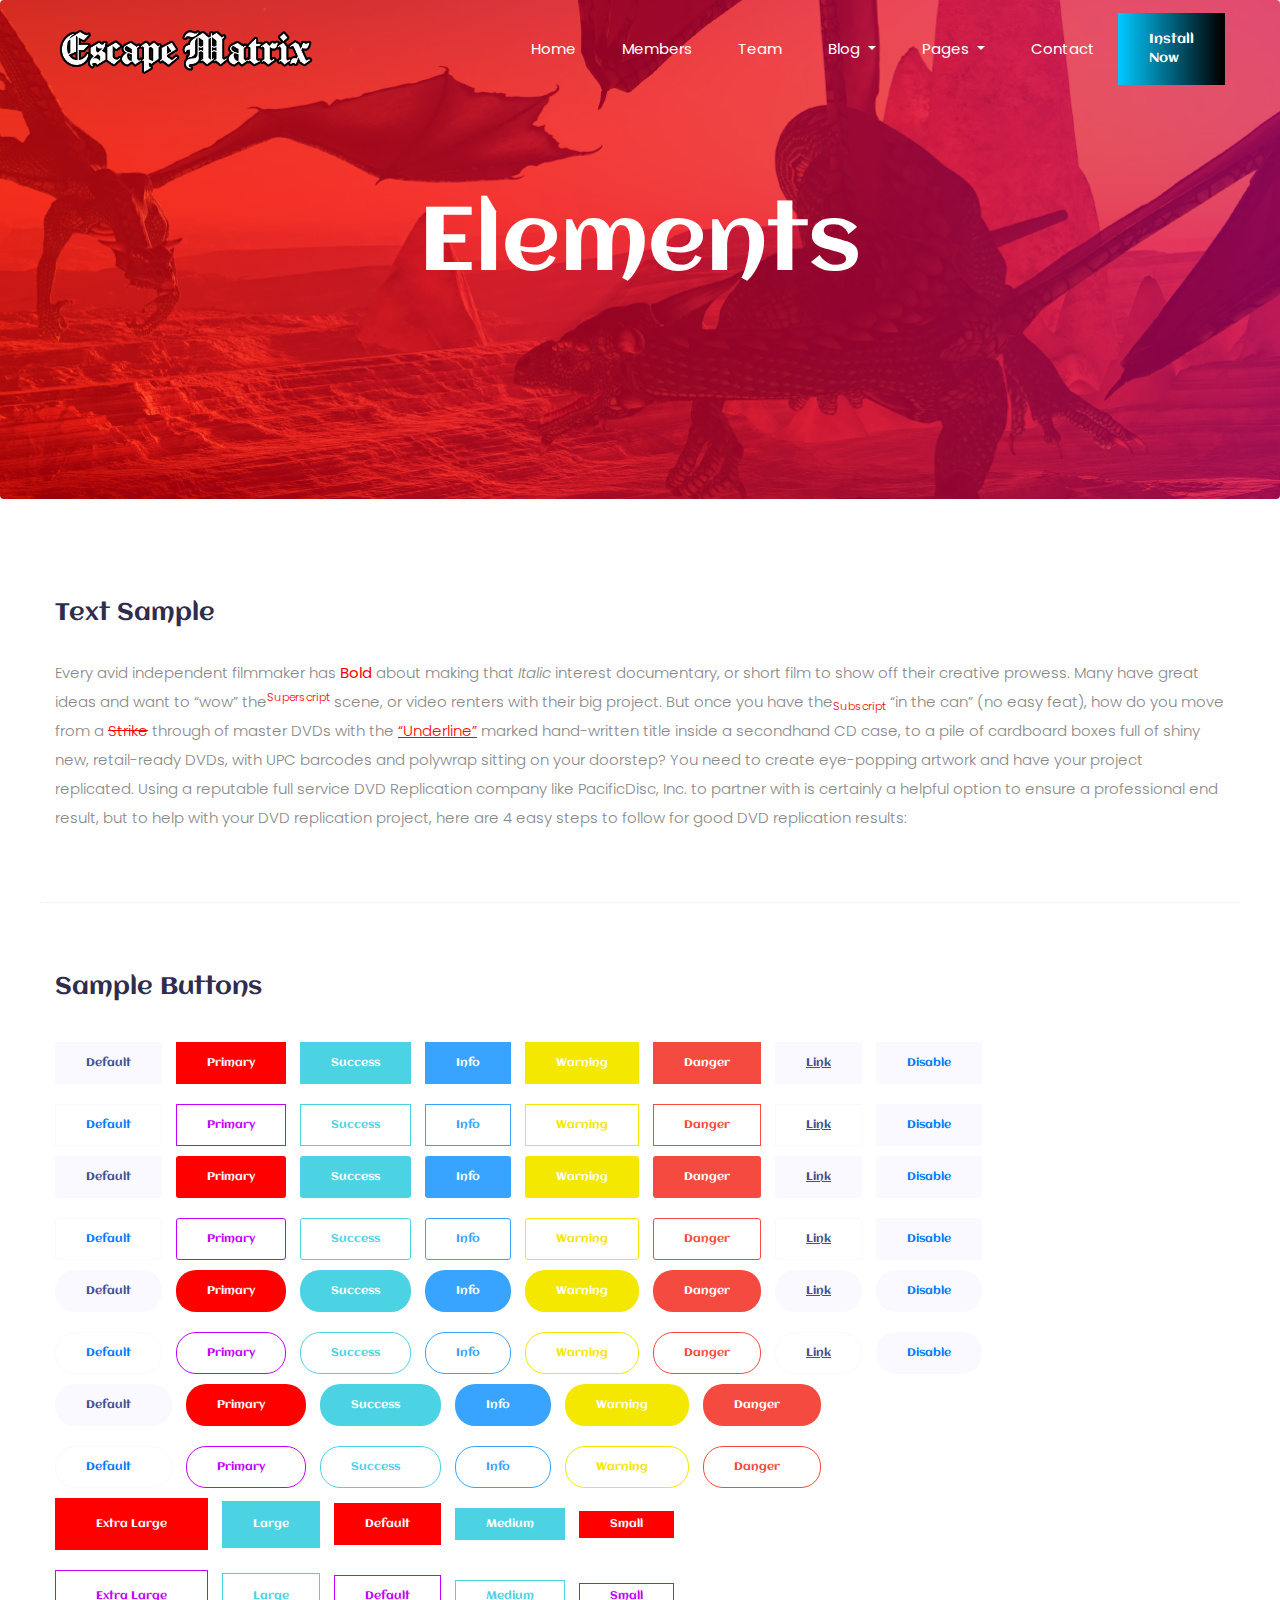
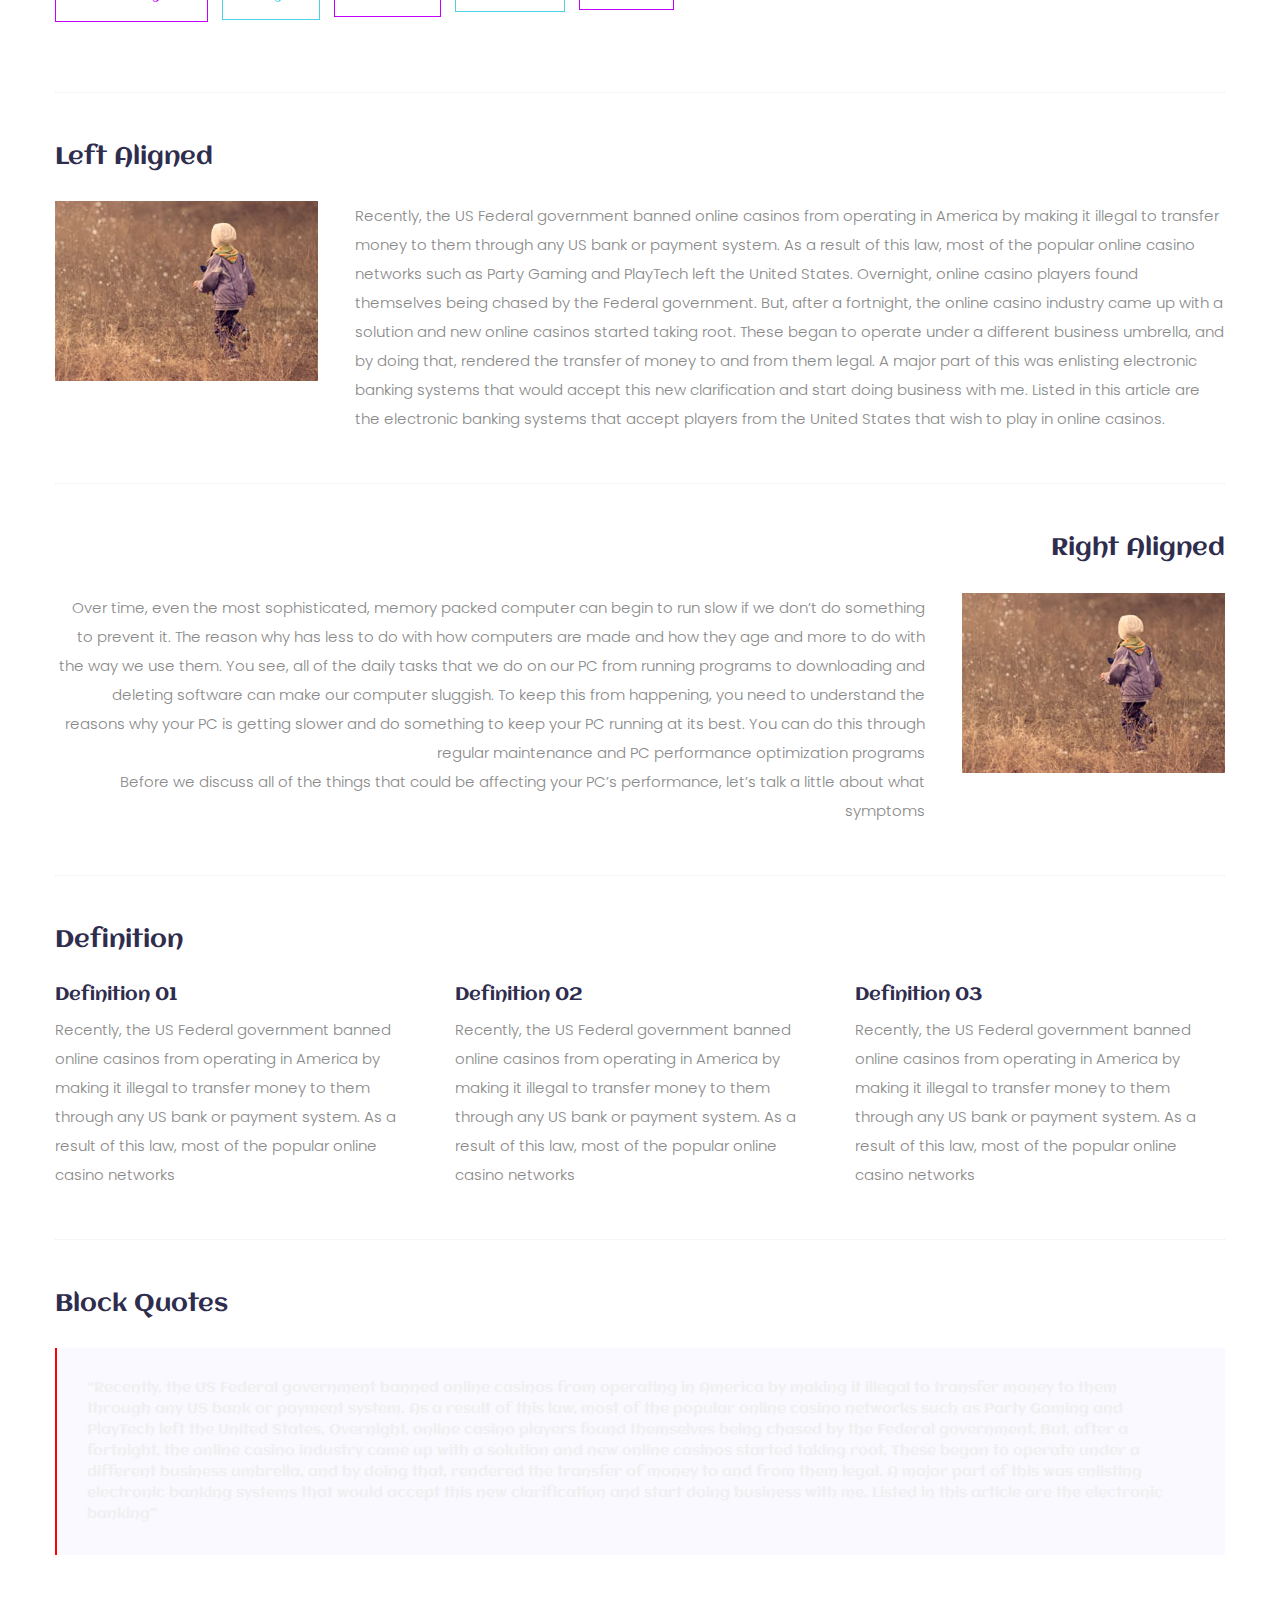
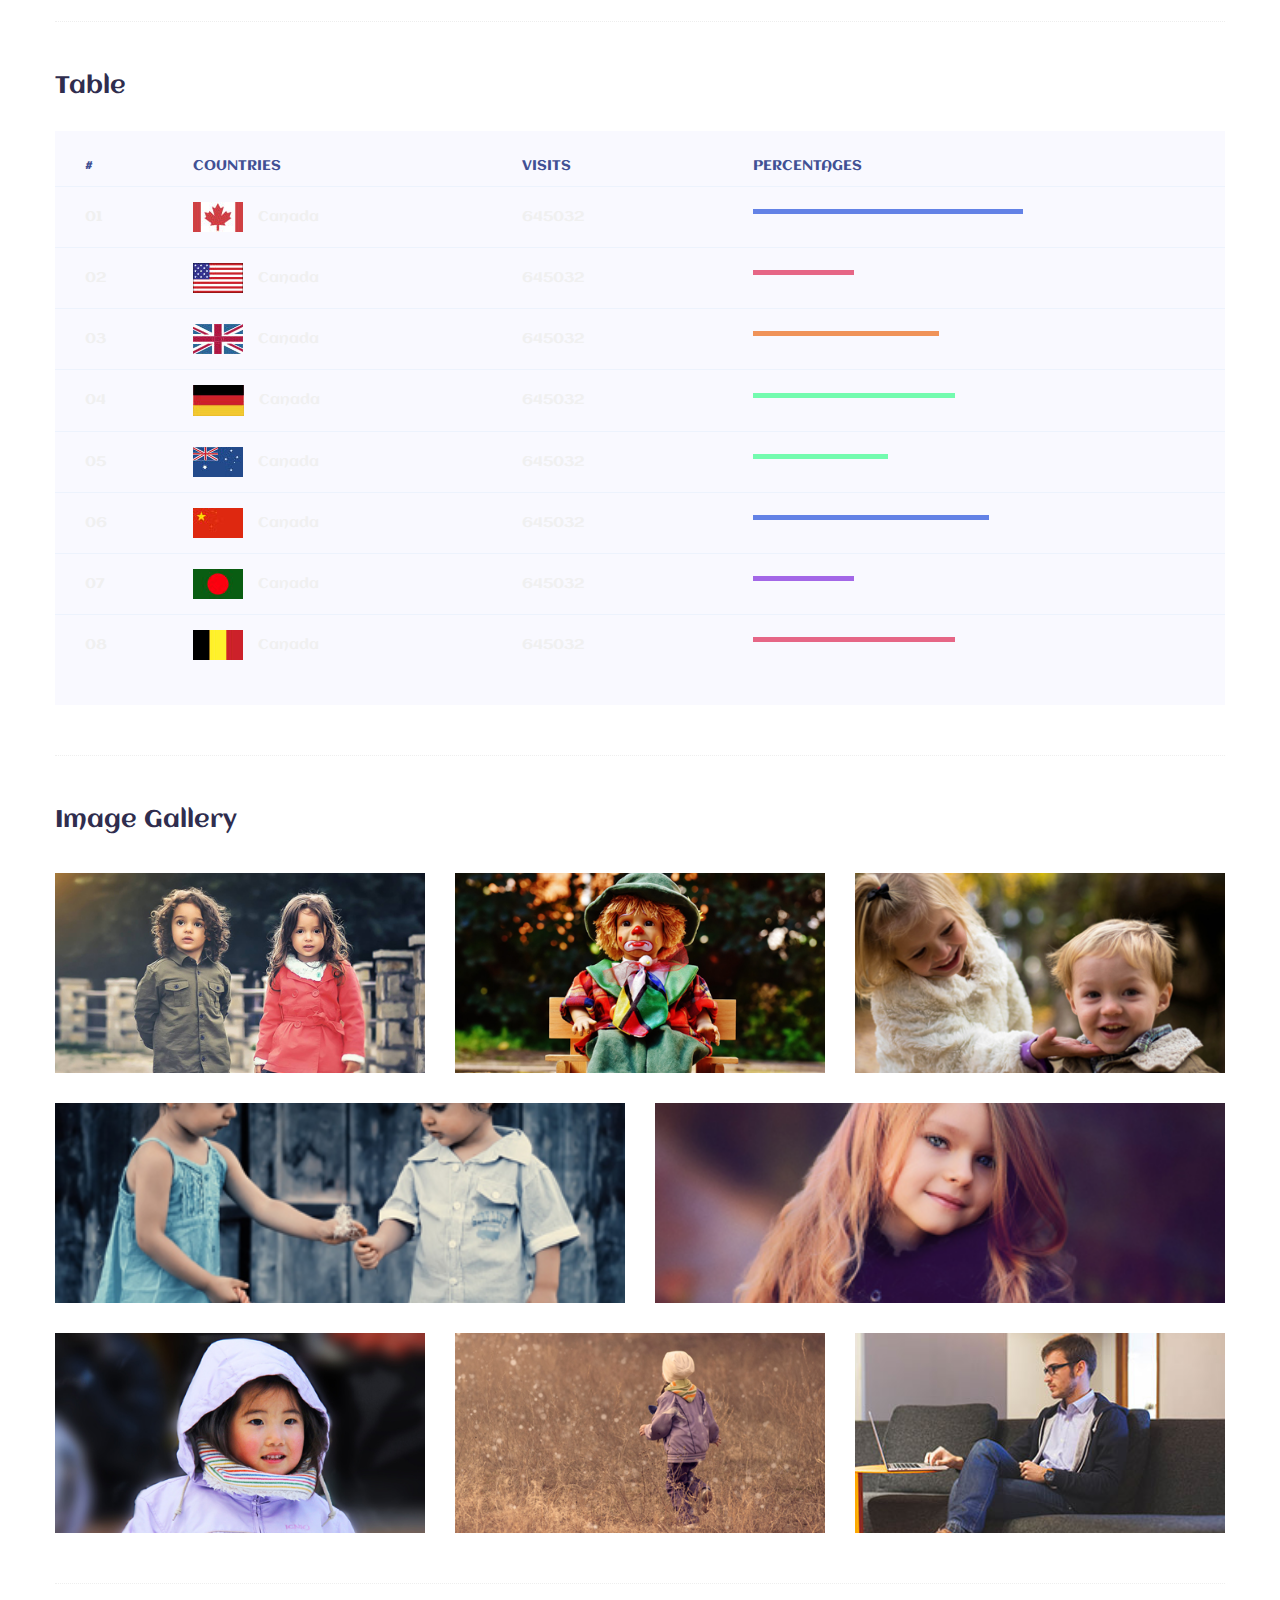
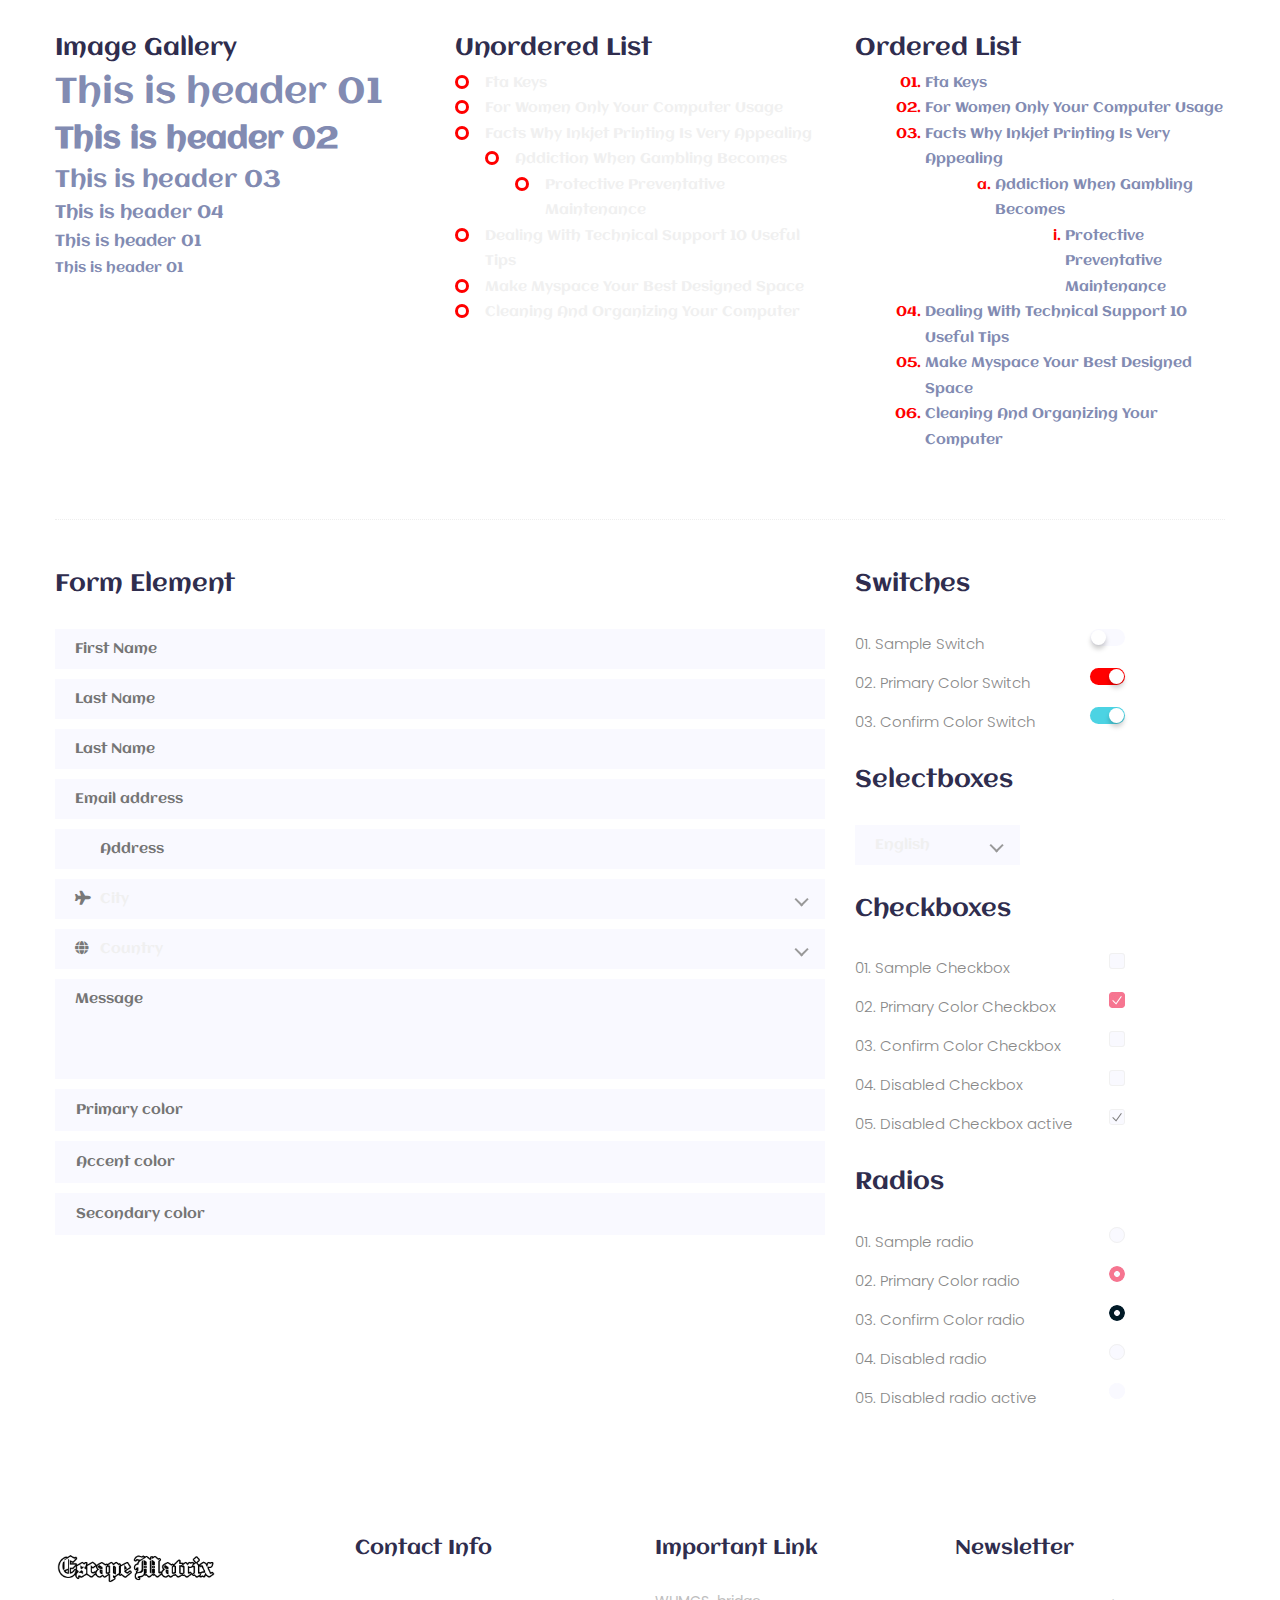
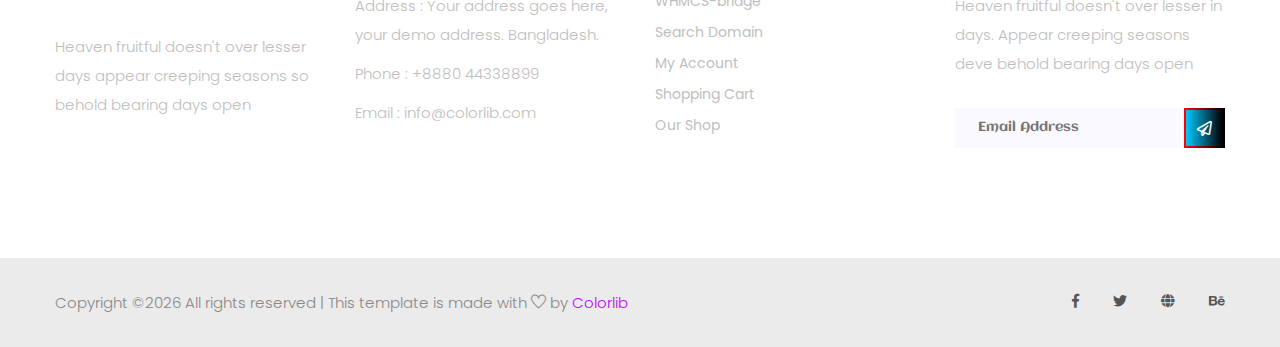
<file: elements.html>
<!doctype html>
<html lang="zxx">

<head>
	<!-- Required meta tags -->
	<meta charset="utf-8">
	<meta name="viewport" content="width=device-width, initial-scale=1, shrink-to-fit=no">
	<title>gaming</title>
	<link rel="icon" href="img/favicon.png">
	<!-- Bootstrap CSS -->
	<link rel="stylesheet" href="css/bootstrap.min.css">
	<!-- animate CSS -->
	<link rel="stylesheet" href="css/animate.css">
	<!-- owl carousel CSS -->
	<link rel="stylesheet" href="css/owl.carousel.min.css">
	<!-- font awesome CSS -->
	<link rel="stylesheet" href="css/all.css">
	<!-- flaticon CSS -->
	<link rel="stylesheet" href="css/flaticon.css">
	<link rel="stylesheet" href="css/themify-icons.css">
	<link rel="stylesheet" href="css/nice-select.css">
	<!-- font awesome CSS -->
	<link rel="stylesheet" href="css/magnific-popup.css">
	<!-- swiper CSS -->
	<link rel="stylesheet" href="css/slick.css">
	<!-- style CSS -->
	<link rel="stylesheet" href="css/style.css">
</head>

<body>
	<!--::header part start::-->
	<header class="main_menu single_page_menu">
		<div class="container">
			<div class="row align-items-center">
				<div class="col-lg-12">
					<nav class="navbar navbar-expand-lg navbar-light">
						<a class="navbar-brand" href="index.html"> <img src="img/logo.png" alt="logo"> </a>
						<button class="navbar-toggler" type="button" data-toggle="collapse"
							data-target="#navbarSupportedContent" aria-controls="navbarSupportedContent"
							aria-expanded="false" aria-label="Toggle navigation">
							<span class="menu_icon"><i class="fas fa-bars"></i></span>
						</button>
						<div class="collapse navbar-collapse main-menu-item" id="navbarSupportedContent">
							<ul class="navbar-nav">
								<li class="nav-item">
									<a class="nav-link" href="index.html">Home</a>
								</li>
								<li class="nav-item">
									<a class="nav-link" href="fighter.html">Members</a>
								</li>
								<li class="nav-item">
									<a class="nav-link" href="team.html">team</a>
								</li>
								<li class="nav-item dropdown">
									<a class="nav-link dropdown-toggle" href="blog.html" id="navbarDropdown"
										role="button" data-toggle="dropdown" aria-haspopup="true" aria-expanded="false">
										Blog
									</a>
									<div class="dropdown-menu" aria-labelledby="navbarDropdown">
										<a class="dropdown-item" href="blog.html"> blog</a>
										<a class="dropdown-item" href="single-blog.html">Single blog</a>
									</div>
								</li>
								<li class="nav-item dropdown">
									<a class="nav-link dropdown-toggle" href="blog.html" id="navbarDropdown1"
										role="button" data-toggle="dropdown" aria-haspopup="true" aria-expanded="false">
										pages
									</a>
									<div class="dropdown-menu" aria-labelledby="navbarDropdown1">
										<a class="dropdown-item" href="elements.html">Elements</a>
									</div>
								</li>
								<li class="nav-item">
									<a class="nav-link" href="contact.html">Contact</a>
								</li>
							</ul>
						</div>
						<a href="#" class="btn_1 d-none d-sm-block">Install Now</a>
					</nav>
				</div>
			</div>
		</div>
	</header>
	<!-- Header part end-->

	<!-- breadcrumb start-->
	<section class="breadcrumb breadcrumb_bg">
		<div class="container">
			<div class="row">
				<div class="col-lg-12">
					<div class="breadcrumb_iner text-center">
						<div class="breadcrumb_iner_item">
							<h2>elements</h2>
						</div>
					</div>
				</div>
			</div>
		</div>
	</section>
	<!-- breadcrumb start-->

	<div class="element_page black">
		<!-- Start Sample Area -->
		<section class="sample-text-area">
			<div class="container box_1170">
				<h3 class="text-heading">Text Sample</h3>
				<p class="sample-text">
					Every avid independent filmmaker has <b>Bold</b> about making that <i>Italic</i> interest
					documentary,
					or short
					film to show off their creative prowess. Many have great ideas and want to “wow”
					the<sup>Superscript</sup> scene,
					or video renters with their big project. But once you have the<sub>Subscript</sub> “in the can” (no
					easy
					feat), how
					do you move from a <del>Strike</del> through of master DVDs with the <u>“Underline”</u> marked
					hand-written title
					inside a secondhand CD case, to a pile of cardboard boxes full of shiny new, retail-ready DVDs, with
					UPC
					barcodes
					and polywrap sitting on your doorstep? You need to create eye-popping artwork and have your project
					replicated.
					Using a reputable full service DVD Replication company like PacificDisc, Inc. to partner with is
					certainly a
					helpful option to ensure a professional end result, but to help with your DVD replication project,
					here
					are 4 easy
					steps to follow for good DVD replication results:

				</p>
			</div>
		</section>
		<!-- End Sample Area -->

		<!-- Start Button -->
		<section class="button-area">
			<div class="container box_1170 border-top-generic">
				<h3 class="text-heading">Sample Buttons</h3>
				<div class="button-group-area">
					<a href="#" class="genric-btn default">Default</a>
					<a href="#" class="genric-btn primary">Primary</a>
					<a href="#" class="genric-btn success">Success</a>
					<a href="#" class="genric-btn info">Info</a>
					<a href="#" class="genric-btn warning">Warning</a>
					<a href="#" class="genric-btn danger">Danger</a>
					<a href="#" class="genric-btn link">Link</a>
					<a href="#" class="genric-btn disable">Disable</a>
				</div>
				<div class="button-group-area mt-10">
					<a href="#" class="genric-btn default-border">Default</a>
					<a href="#" class="genric-btn primary-border">Primary</a>
					<a href="#" class="genric-btn success-border">Success</a>
					<a href="#" class="genric-btn info-border">Info</a>
					<a href="#" class="genric-btn warning-border">Warning</a>
					<a href="#" class="genric-btn danger-border">Danger</a>
					<a href="#" class="genric-btn link-border">Link</a>
					<a href="#" class="genric-btn disable">Disable</a>
				</div>
				<div class="button-group-area mt-40">
					<a href="#" class="genric-btn default radius">Default</a>
					<a href="#" class="genric-btn primary radius">Primary</a>
					<a href="#" class="genric-btn success radius">Success</a>
					<a href="#" class="genric-btn info radius">Info</a>
					<a href="#" class="genric-btn warning radius">Warning</a>
					<a href="#" class="genric-btn danger radius">Danger</a>
					<a href="#" class="genric-btn link radius">Link</a>
					<a href="#" class="genric-btn disable radius">Disable</a>
				</div>
				<div class="button-group-area mt-10">
					<a href="#" class="genric-btn default-border radius">Default</a>
					<a href="#" class="genric-btn primary-border radius">Primary</a>
					<a href="#" class="genric-btn success-border radius">Success</a>
					<a href="#" class="genric-btn info-border radius">Info</a>
					<a href="#" class="genric-btn warning-border radius">Warning</a>
					<a href="#" class="genric-btn danger-border radius">Danger</a>
					<a href="#" class="genric-btn link-border radius">Link</a>
					<a href="#" class="genric-btn disable radius">Disable</a>
				</div>
				<div class="button-group-area mt-40">
					<a href="#" class="genric-btn default circle">Default</a>
					<a href="#" class="genric-btn primary circle">Primary</a>
					<a href="#" class="genric-btn success circle">Success</a>
					<a href="#" class="genric-btn info circle">Info</a>
					<a href="#" class="genric-btn warning circle">Warning</a>
					<a href="#" class="genric-btn danger circle">Danger</a>
					<a href="#" class="genric-btn link circle">Link</a>
					<a href="#" class="genric-btn disable circle">Disable</a>
				</div>
				<div class="button-group-area mt-10">
					<a href="#" class="genric-btn default-border circle">Default</a>
					<a href="#" class="genric-btn primary-border circle">Primary</a>
					<a href="#" class="genric-btn success-border circle">Success</a>
					<a href="#" class="genric-btn info-border circle">Info</a>
					<a href="#" class="genric-btn warning-border circle">Warning</a>
					<a href="#" class="genric-btn danger-border circle">Danger</a>
					<a href="#" class="genric-btn link-border circle">Link</a>
					<a href="#" class="genric-btn disable circle">Disable</a>
				</div>
				<div class="button-group-area mt-40">
					<a href="#" class="genric-btn default circle arrow">Default<span
							class="lnr lnr-arrow-right"></span></a>
					<a href="#" class="genric-btn primary circle arrow">Primary<span
							class="lnr lnr-arrow-right"></span></a>
					<a href="#" class="genric-btn success circle arrow">Success<span
							class="lnr lnr-arrow-right"></span></a>
					<a href="#" class="genric-btn info circle arrow">Info<span class="lnr lnr-arrow-right"></span></a>
					<a href="#" class="genric-btn warning circle arrow">Warning<span
							class="lnr lnr-arrow-right"></span></a>
					<a href="#" class="genric-btn danger circle arrow">Danger<span
							class="lnr lnr-arrow-right"></span></a>
				</div>
				<div class="button-group-area mt-10">
					<a href="#" class="genric-btn default-border circle arrow">Default<span
							class="lnr lnr-arrow-right"></span></a>
					<a href="#" class="genric-btn primary-border circle arrow">Primary<span
							class="lnr lnr-arrow-right"></span></a>
					<a href="#" class="genric-btn success-border circle arrow">Success<span
							class="lnr lnr-arrow-right"></span></a>
					<a href="#" class="genric-btn info-border circle arrow">Info<span
							class="lnr lnr-arrow-right"></span></a>
					<a href="#" class="genric-btn warning-border circle arrow">Warning<span
							class="lnr lnr-arrow-right"></span></a>
					<a href="#" class="genric-btn danger-border circle arrow">Danger<span
							class="lnr lnr-arrow-right"></span></a>
				</div>
				<div class="button-group-area mt-40">
					<a href="#" class="genric-btn primary e-large">Extra Large</a>
					<a href="#" class="genric-btn success large">Large</a>
					<a href="#" class="genric-btn primary">Default</a>
					<a href="#" class="genric-btn success medium">Medium</a>
					<a href="#" class="genric-btn primary small">Small</a>
				</div>
				<div class="button-group-area mt-10">
					<a href="#" class="genric-btn primary-border e-large">Extra Large</a>
					<a href="#" class="genric-btn success-border large">Large</a>
					<a href="#" class="genric-btn primary-border">Default</a>
					<a href="#" class="genric-btn success-border medium">Medium</a>
					<a href="#" class="genric-btn primary-border small">Small</a>
				</div>
			</div>
		</section>
		<!-- End Button -->

		<!-- Start Align Area -->
		<div class="whole-wrap">
			<div class="container box_1170">
				<div class="section-top-border">
					<h3 class="mb-30">Left Aligned</h3>
					<div class="row">
						<div class="col-md-3">
							<img src="img/elements/d.jpg" alt="" class="img-fluid">
						</div>
						<div class="col-md-9 mt-sm-20">
							<p>Recently, the US Federal government banned online casinos from operating in America by
								making
								it illegal to
								transfer money to them through any US bank or payment system. As a result of this law,
								most
								of the popular
								online casino networks such as Party Gaming and PlayTech left the United States.
								Overnight,
								online casino
								players found themselves being chased by the Federal government. But, after a fortnight,
								the
								online casino
								industry came up with a solution and new online casinos started taking root. These began
								to
								operate under a
								different business umbrella, and by doing that, rendered the transfer of money to and
								from
								them legal. A major
								part of this was enlisting electronic banking systems that would accept this new
								clarification and start doing
								business with me. Listed in this article are the electronic banking systems that accept
								players from the United
								States that wish to play in online casinos.</p>
						</div>
					</div>
				</div>
				<div class="section-top-border text-right">
					<h3 class="mb-30">Right Aligned</h3>
					<div class="row">
						<div class="col-md-9">
							<p class="text-right">Over time, even the most sophisticated, memory packed computer can
								begin
								to run slow if we
								don’t do something to prevent it. The reason why has less to do with how computers are
								made
								and how they age and
								more to do with the way we use them. You see, all of the daily tasks that we do on our
								PC
								from running programs
								to downloading and deleting software can make our computer sluggish. To keep this from
								happening, you need to
								understand the reasons why your PC is getting slower and do something to keep your PC
								running at its best. You
								can do this through regular maintenance and PC performance optimization programs</p>
							<p class="text-right">Before we discuss all of the things that could be affecting your PC’s
								performance, let’s
								talk a little about what symptoms</p>
						</div>
						<div class="col-md-3">
							<img src="img/elements/d.jpg" alt="" class="img-fluid">
						</div>
					</div>
				</div>
				<div class="section-top-border">
					<h3 class="mb-30">Definition</h3>
					<div class="row">
						<div class="col-md-4">
							<div class="single-defination">
								<h4 class="mb-20">Definition 01</h4>
								<p>Recently, the US Federal government banned online casinos from operating in America
									by
									making it illegal to
									transfer money to them through any US bank or payment system. As a result of this
									law,
									most of the popular
									online casino networks</p>
							</div>
						</div>
						<div class="col-md-4">
							<div class="single-defination">
								<h4 class="mb-20">Definition 02</h4>
								<p>Recently, the US Federal government banned online casinos from operating in America
									by
									making it illegal to
									transfer money to them through any US bank or payment system. As a result of this
									law,
									most of the popular
									online casino networks</p>
							</div>
						</div>
						<div class="col-md-4">
							<div class="single-defination">
								<h4 class="mb-20">Definition 03</h4>
								<p>Recently, the US Federal government banned online casinos from operating in America
									by
									making it illegal to
									transfer money to them through any US bank or payment system. As a result of this
									law,
									most of the popular
									online casino networks</p>
							</div>
						</div>
					</div>
				</div>
				<div class="section-top-border">
					<h3 class="mb-30">Block Quotes</h3>
					<div class="row">
						<div class="col-lg-12">
							<blockquote class="generic-blockquote">
								“Recently, the US Federal government banned online casinos from operating in America by
								making it illegal to
								transfer money to them through any US bank or payment system. As a result of this law,
								most
								of the popular
								online casino networks such as Party Gaming and PlayTech left the United States.
								Overnight,
								online casino
								players found themselves being chased by the Federal government. But, after a fortnight,
								the
								online casino
								industry came up with a solution and new online casinos started taking root. These began
								to
								operate under a
								different business umbrella, and by doing that, rendered the transfer of money to and
								from
								them legal. A major
								part of this was enlisting electronic banking systems that would accept this new
								clarification and start doing
								business with me. Listed in this article are the electronic banking”
							</blockquote>
						</div>
					</div>
				</div>
				<div class="section-top-border">
					<h3 class="mb-30">Table</h3>
					<div class="progress-table-wrap">
						<div class="progress-table">
							<div class="table-head">
								<div class="serial">#</div>
								<div class="country">Countries</div>
								<div class="visit">Visits</div>
								<div class="percentage">Percentages</div>
							</div>
							<div class="table-row">
								<div class="serial">01</div>
								<div class="country"> <img src="img/elements/f1.jpg" alt="flag">Canada</div>
								<div class="visit">645032</div>
								<div class="percentage">
									<div class="progress">
										<div class="progress-bar color-1" role="progressbar" style="width: 80%"
											aria-valuenow="80" aria-valuemin="0" aria-valuemax="100"></div>
									</div>
								</div>
							</div>
							<div class="table-row">
								<div class="serial">02</div>
								<div class="country"> <img src="img/elements/f2.jpg" alt="flag">Canada</div>
								<div class="visit">645032</div>
								<div class="percentage">
									<div class="progress">
										<div class="progress-bar color-2" role="progressbar" style="width: 30%"
											aria-valuenow="30" aria-valuemin="0" aria-valuemax="100"></div>
									</div>
								</div>
							</div>
							<div class="table-row">
								<div class="serial">03</div>
								<div class="country"> <img src="img/elements/f3.jpg" alt="flag">Canada</div>
								<div class="visit">645032</div>
								<div class="percentage">
									<div class="progress">
										<div class="progress-bar color-3" role="progressbar" style="width: 55%"
											aria-valuenow="55" aria-valuemin="0" aria-valuemax="100"></div>
									</div>
								</div>
							</div>
							<div class="table-row">
								<div class="serial">04</div>
								<div class="country"> <img src="img/elements/f4.jpg" alt="flag">Canada</div>
								<div class="visit">645032</div>
								<div class="percentage">
									<div class="progress">
										<div class="progress-bar color-4" role="progressbar" style="width: 60%"
											aria-valuenow="60" aria-valuemin="0" aria-valuemax="100"></div>
									</div>
								</div>
							</div>
							<div class="table-row">
								<div class="serial">05</div>
								<div class="country"> <img src="img/elements/f5.jpg" alt="flag">Canada</div>
								<div class="visit">645032</div>
								<div class="percentage">
									<div class="progress">
										<div class="progress-bar color-5" role="progressbar" style="width: 40%"
											aria-valuenow="40" aria-valuemin="0" aria-valuemax="100"></div>
									</div>
								</div>
							</div>
							<div class="table-row">
								<div class="serial">06</div>
								<div class="country"> <img src="img/elements/f6.jpg" alt="flag">Canada</div>
								<div class="visit">645032</div>
								<div class="percentage">
									<div class="progress">
										<div class="progress-bar color-6" role="progressbar" style="width: 70%"
											aria-valuenow="70" aria-valuemin="0" aria-valuemax="100"></div>
									</div>
								</div>
							</div>
							<div class="table-row">
								<div class="serial">07</div>
								<div class="country"> <img src="img/elements/f7.jpg" alt="flag">Canada</div>
								<div class="visit">645032</div>
								<div class="percentage">
									<div class="progress">
										<div class="progress-bar color-7" role="progressbar" style="width: 30%"
											aria-valuenow="30" aria-valuemin="0" aria-valuemax="100"></div>
									</div>
								</div>
							</div>
							<div class="table-row">
								<div class="serial">08</div>
								<div class="country"> <img src="img/elements/f8.jpg" alt="flag">Canada</div>
								<div class="visit">645032</div>
								<div class="percentage">
									<div class="progress">
										<div class="progress-bar color-8" role="progressbar" style="width: 60%"
											aria-valuenow="60" aria-valuemin="0" aria-valuemax="100"></div>
									</div>
								</div>
							</div>
						</div>
					</div>
				</div>
				<div class="section-top-border">
					<h3>Image Gallery</h3>
					<div class="row gallery-item">
						<div class="col-md-4">
							<a href="img/elements/g1.jpg" class="img-pop-up img-gal">
								<div class="single-gallery-image" style="background: url(img/elements/g1.jpg);"></div>
							</a>
						</div>
						<div class="col-md-4">
							<a href="img/elements/g2.jpg" class="img-pop-up img-gal">
								<div class="single-gallery-image" style="background: url(img/elements/g2.jpg);"></div>
							</a>
						</div>
						<div class="col-md-4">
							<a href="img/elements/g3.jpg" class="img-pop-up img-gal">
								<div class="single-gallery-image" style="background: url(img/elements/g3.jpg);"></div>
							</a>
						</div>
						<div class="col-md-6">
							<a href="img/elements/g4.jpg" class="img-pop-up img-gal">
								<div class="single-gallery-image" style="background: url(img/elements/g4.jpg);"></div>
							</a>
						</div>
						<div class="col-md-6">
							<a href="img/elements/g5.jpg" class="img-pop-up img-gal">
								<div class="single-gallery-image" style="background: url(img/elements/g5.jpg);"></div>
							</a>
						</div>
						<div class="col-md-4">
							<a href="img/elements/g6.jpg" class="img-pop-up img-gal">
								<div class="single-gallery-image" style="background: url(img/elements/g6.jpg);"></div>
							</a>
						</div>
						<div class="col-md-4">
							<a href="img/elements/g7.jpg" class="img-pop-up img-gal"">
							<div class=" single-gallery-image" style="background: url(img/elements/g7.jpg);"></div>
						</a>
					</div>
					<div class="col-md-4">
						<a href="img/elements/g8.jpg" class="img-pop-up img-gal">
							<div class="single-gallery-image" style="background: url(img/elements/g8.jpg);"></div>
						</a>
					</div>
				</div>
			</div>
			<div class="section-top-border">
				<div class="row">
					<div class="col-md-4">
						<h3 class="mb-20">Image Gallery</h3>
						<div class="typography">
							<h1>This is header 01</h1>
							<h2>This is header 02</h2>
							<h3>This is header 03</h3>
							<h4>This is header 04</h4>
							<h5>This is header 01</h5>
							<h6>This is header 01</h6>
						</div>
					</div>
					<div class="col-md-4 mt-sm-30">
						<h3 class="mb-20">Unordered List</h3>
						<div class="">
							<ul class="unordered-list">
								<li>Fta Keys</li>
								<li>For Women Only Your Computer Usage</li>
								<li>Facts Why Inkjet Printing Is Very Appealing
									<ul>
										<li>Addiction When Gambling Becomes
											<ul>
												<li>Protective Preventative Maintenance</li>
											</ul>
										</li>
									</ul>
								</li>
								<li>Dealing With Technical Support 10 Useful Tips</li>
								<li>Make Myspace Your Best Designed Space</li>
								<li>Cleaning And Organizing Your Computer</li>
							</ul>
						</div>
					</div>
					<div class="col-md-4 mt-sm-30">
						<h3 class="mb-20">Ordered List</h3>
						<div class="">
							<ol class="ordered-list">
								<li><span>Fta Keys</span></li>
								<li><span>For Women Only Your Computer Usage</span></li>
								<li><span>Facts Why Inkjet Printing Is Very Appealing</span>
									<ol class="ordered-list-alpha">
										<li><span>Addiction When Gambling Becomes</span>
											<ol class="ordered-list-roman">
												<li><span>Protective Preventative Maintenance</span></li>
											</ol>
										</li>
									</ol>
								</li>
								<li><span>Dealing With Technical Support 10 Useful Tips</span></li>
								<li><span>Make Myspace Your Best Designed Space</span></li>
								<li><span>Cleaning And Organizing Your Computer</span></li>
							</ol>
						</div>
					</div>
				</div>
			</div>
			<div class="section-top-border">
				<div class="row">
					<div class="col-lg-8 col-md-8">
						<h3 class="mb-30">Form Element</h3>
						<form action="#">
							<div class="mt-10">
								<input type="text" name="first_name" placeholder="First Name"
									onfocus="this.placeholder = ''" onblur="this.placeholder = 'First Name'" required
									class="single-input">
							</div>
							<div class="mt-10">
								<input type="text" name="last_name" placeholder="Last Name"
									onfocus="this.placeholder = ''" onblur="this.placeholder = 'Last Name'" required
									class="single-input">
							</div>
							<div class="mt-10">
								<input type="text" name="last_name" placeholder="Last Name"
									onfocus="this.placeholder = ''" onblur="this.placeholder = 'Last Name'" required
									class="single-input">
							</div>
							<div class="mt-10">
								<input type="email" name="EMAIL" placeholder="Email address"
									onfocus="this.placeholder = ''" onblur="this.placeholder = 'Email address'" required
									class="single-input">
							</div>
							<div class="input-group-icon mt-10">
								<div class="icon"><i class="fa fa-thumb-tack" aria-hidden="true"></i></div>
								<input type="text" name="address" placeholder="Address" onfocus="this.placeholder = ''"
									onblur="this.placeholder = 'Address'" required class="single-input">
							</div>
							<div class="input-group-icon mt-10">
								<div class="icon"><i class="fa fa-plane" aria-hidden="true"></i></div>
								<div class="form-select" id="default-select">
									<select>
										<option value=" 1">City</option>
										<option value="1">Dhaka</option>
										<option value="1">Dilli</option>
										<option value="1">Newyork</option>
										<option value="1">Islamabad</option>
									</select>
								</div>
							</div>
							<div class="input-group-icon mt-10">
								<div class="icon"><i class="fa fa-globe" aria-hidden="true"></i></div>
								<div class="form-select" id="default-select_1">
									<select>
										<option value=" 1">Country</option>
										<option value="1">Bangladesh</option>
										<option value="1">India</option>
										<option value="1">England</option>
										<option value="1">Srilanka</option>
									</select>
								</div>
							</div>

							<div class="mt-10">
								<textarea class="single-textarea" placeholder="Message" onfocus="this.placeholder = ''"
									onblur="this.placeholder = 'Message'" required></textarea>
							</div>
							<!-- For Gradient Border Use -->
							<!-- <div class="mt-10">
										<div class="primary-input">
											<input id="primary-input" type="text" name="first_name" placeholder="Primary color" onfocus="this.placeholder = ''" onblur="this.placeholder = 'Primary color'">
											<label for="primary-input"></label>
										</div>
									</div> -->
							<div class="mt-10">
								<input type="text" name="first_name" placeholder="Primary color"
									onfocus="this.placeholder = ''" onblur="this.placeholder = 'Primary color'" required
									class="single-input-primary">
							</div>
							<div class="mt-10">
								<input type="text" name="first_name" placeholder="Accent color"
									onfocus="this.placeholder = ''" onblur="this.placeholder = 'Accent color'" required
									class="single-input-accent">
							</div>
							<div class="mt-10">
								<input type="text" name="first_name" placeholder="Secondary color"
									onfocus="this.placeholder = ''" onblur="this.placeholder = 'Secondary color'"
									required class="single-input-secondary">
							</div>
						</form>
					</div>
					<div class="col-lg-3 col-md-4 mt-sm-30">
						<div class="single-element-widget">
							<h3 class="mb-30">Switches</h3>
							<div class="switch-wrap d-flex justify-content-between">
								<p>01. Sample Switch</p>
								<div class="primary-switch">
									<input type="checkbox" id="default-switch">
									<label for="default-switch"></label>
								</div>
							</div>
							<div class="switch-wrap d-flex justify-content-between">
								<p>02. Primary Color Switch</p>
								<div class="primary-switch">
									<input type="checkbox" id="primary-switch" checked>
									<label for="primary-switch"></label>
								</div>
							</div>
							<div class="switch-wrap d-flex justify-content-between">
								<p>03. Confirm Color Switch</p>
								<div class="confirm-switch">
									<input type="checkbox" id="confirm-switch" checked>
									<label for="confirm-switch"></label>
								</div>
							</div>
						</div>
						<div class="single-element-widget mt-30">
							<h3 class="mb-30">Selectboxes</h3>
							<div class="default-select" id="default-select_2">
								<select>
									<option value=" 1">English</option>
									<option value="1">Spanish</option>
									<option value="1">Arabic</option>
									<option value="1">Portuguise</option>
									<option value="1">Bengali</option>
								</select>
							</div>
						</div>
						<div class="single-element-widget mt-30">
							<h3 class="mb-30">Checkboxes</h3>
							<div class="switch-wrap d-flex justify-content-between">
								<p>01. Sample Checkbox</p>
								<div class="primary-checkbox">
									<input type="checkbox" id="default-checkbox">
									<label for="default-checkbox"></label>
								</div>
							</div>
							<div class="switch-wrap d-flex justify-content-between">
								<p>02. Primary Color Checkbox</p>
								<div class="primary-checkbox">
									<input type="checkbox" id="primary-checkbox" checked>
									<label for="primary-checkbox"></label>
								</div>
							</div>
							<div class="switch-wrap d-flex justify-content-between">
								<p>03. Confirm Color Checkbox</p>
								<div class="confirm-checkbox">
									<input type="checkbox" id="confirm-checkbox">
									<label for="confirm-checkbox"></label>
								</div>
							</div>
							<div class="switch-wrap d-flex justify-content-between">
								<p>04. Disabled Checkbox</p>
								<div class="disabled-checkbox">
									<input type="checkbox" id="disabled-checkbox" disabled>
									<label for="disabled-checkbox"></label>
								</div>
							</div>
							<div class="switch-wrap d-flex justify-content-between">
								<p>05. Disabled Checkbox active</p>
								<div class="disabled-checkbox">
									<input type="checkbox" id="disabled-checkbox-active" checked disabled>
									<label for="disabled-checkbox-active"></label>
								</div>
							</div>
						</div>
						<div class="single-element-widget mt-30">
							<h3 class="mb-30">Radios</h3>
							<div class="switch-wrap d-flex justify-content-between">
								<p>01. Sample radio</p>
								<div class="primary-radio">
									<input type="checkbox" id="default-radio">
									<label for="default-radio"></label>
								</div>
							</div>
							<div class="switch-wrap d-flex justify-content-between">
								<p>02. Primary Color radio</p>
								<div class="primary-radio">
									<input type="checkbox" id="primary-radio" checked>
									<label for="primary-radio"></label>
								</div>
							</div>
							<div class="switch-wrap d-flex justify-content-between">
								<p>03. Confirm Color radio</p>
								<div class="confirm-radio">
									<input type="checkbox" id="confirm-radio" checked>
									<label for="confirm-radio"></label>
								</div>
							</div>
							<div class="switch-wrap d-flex justify-content-between">
								<p>04. Disabled radio</p>
								<div class="disabled-radio">
									<input type="checkbox" id="disabled-radio" disabled>
									<label for="disabled-radio"></label>
								</div>
							</div>
							<div class="switch-wrap d-flex justify-content-between">
								<p>05. Disabled radio active</p>
								<div class="disabled-radio">
									<input type="checkbox" id="disabled-radio-active" checked disabled>
									<label for="disabled-radio-active"></label>
								</div>
							</div>
						</div>
					</div>
				</div>
			</div>
		</div>
	</div>
	<!-- End Align Area -->
	</div>

	<!--::footer_part start::-->
	<footer class="footer_part black">
		<div class="footer_top">
			<div class="container">
				<div class="row">
					<div class="col-sm-6 col-lg-3">
						<div class="single_footer_part">
							<a href="index.html" class="footer_logo_iner"> <img src="img/logo.png" alt="#"> </a>
							<p>Heaven fruitful doesn't over lesser days appear creeping seasons so behold bearing
								days
								open
							</p>
						</div>
					</div>
					<div class="col-sm-6 col-lg-3">
						<div class="single_footer_part">
							<h4>Contact Info</h4>
							<p>Address : Your address goes
								here, your demo address.
								Bangladesh.</p>
							<p>Phone : +8880 44338899</p>
							<p>Email : info@colorlib.com</p>
						</div>
					</div>
					<div class="col-sm-6 col-lg-3">
						<div class="single_footer_part">
							<h4>Important Link</h4>
							<ul class="list-unstyled">
								<li><a href=""> WHMCS-bridge</a></li>
								<li><a href="">Search Domain</a></li>
								<li><a href="">My Account</a></li>
								<li><a href="">Shopping Cart</a></li>
								<li><a href="">Our Shop</a></li>
							</ul>
						</div>
					</div>
					<div class="col-sm-6 col-lg-3">
						<div class="single_footer_part">
							<h4>Newsletter</h4>
							<p>Heaven fruitful doesn't over lesser in days. Appear creeping seasons deve behold
								bearing
								days
								open
							</p>
							<div id="mc_embed_signup">
								<form target="_blank"
									action="https://spondonit.us12.list-manage.com/subscribe/post?u=1462626880ade1ac87bd9c93a&amp;id=92a4423d01"
									method="get" class="subscribe_form relative mail_part">
									<input type="email" name="email" id="newsletter-form-email"
										placeholder="Email Address" class="placeholder hide-on-focus"
										onfocus="this.placeholder = ''" onblur="this.placeholder = ' Email Address '">
									<button type="submit" name="submit" id="newsletter-submit"
										class="email_icon newsletter-submit button-contactForm"><i
											class="far fa-paper-plane"></i></button>
									<div class="mt-10 info"></div>
								</form>
							</div>
						</div>
					</div>
				</div>
			</div>
		</div>
		<div class="copygight_text">
			<div class="container">
				<div class="row align-items-center">
					<div class="col-lg-8">
						<div class="copyright_text">
							<P><!-- Link back to Colorlib can't be removed. Template is licensed under CC BY 3.0. -->
Copyright &copy;<script>document.write(new Date().getFullYear());</script> All rights reserved | This template is made with <i class="ti-heart" aria-hidden="true"></i> by <a href="https://colorlib.com" target="_blank">Colorlib</a>
<!-- Link back to Colorlib can't be removed. Template is licensed under CC BY 3.0. --></P>
						</div>
					</div>
					<div class="col-lg-4">
						<div class="footer_icon social_icon">
							<ul class="list-unstyled">
								<li><a href="#" class="single_social_icon"><i class="fab fa-facebook-f"></i></a>
								</li>
								<li><a href="#" class="single_social_icon"><i class="fab fa-twitter"></i></a></li>
								<li><a href="#" class="single_social_icon"><i class="fas fa-globe"></i></a></li>
								<li><a href="#" class="single_social_icon"><i class="fab fa-behance"></i></a></li>
							</ul>
						</div>
					</div>
				</div>
			</div>
		</div>
	</footer>
	<!--::footer_part end::-->
	<!-- jquery plugins here-->
	<script src="js/jquery-1.12.1.min.js"></script>
	<!-- popper js -->
	<script src="js/popper.min.js"></script>
	<!-- bootstrap js -->
	<script src="js/bootstrap.min.js"></script>
	<!-- easing js -->
	<script src="js/jquery.magnific-popup.js"></script>
	<!-- swiper js -->
	<script src="js/swiper.min.js"></script>
	<!-- swiper js -->
	<script src="js/masonry.pkgd.js"></script>
	<!-- particles js -->
	<script src="js/owl.carousel.min.js"></script>
	<script src="js/jquery.nice-select.min.js"></script>
	<!-- slick js -->
	<script src="js/slick.min.js"></script>
	<script src="js/jquery.counterup.min.js"></script>
	<script src="js/waypoints.min.js"></script>
	<script src="js/contact.js"></script>
	<script src="js/jquery.ajaxchimp.min.js"></script>
	<script src="js/jquery.form.js"></script>
	<script src="js/jquery.validate.min.js"></script>
	<script src="js/mail-script.js"></script>
	<!-- custom js -->
	<script src="js/custom.js"></script>
</body>

</html>
</file>
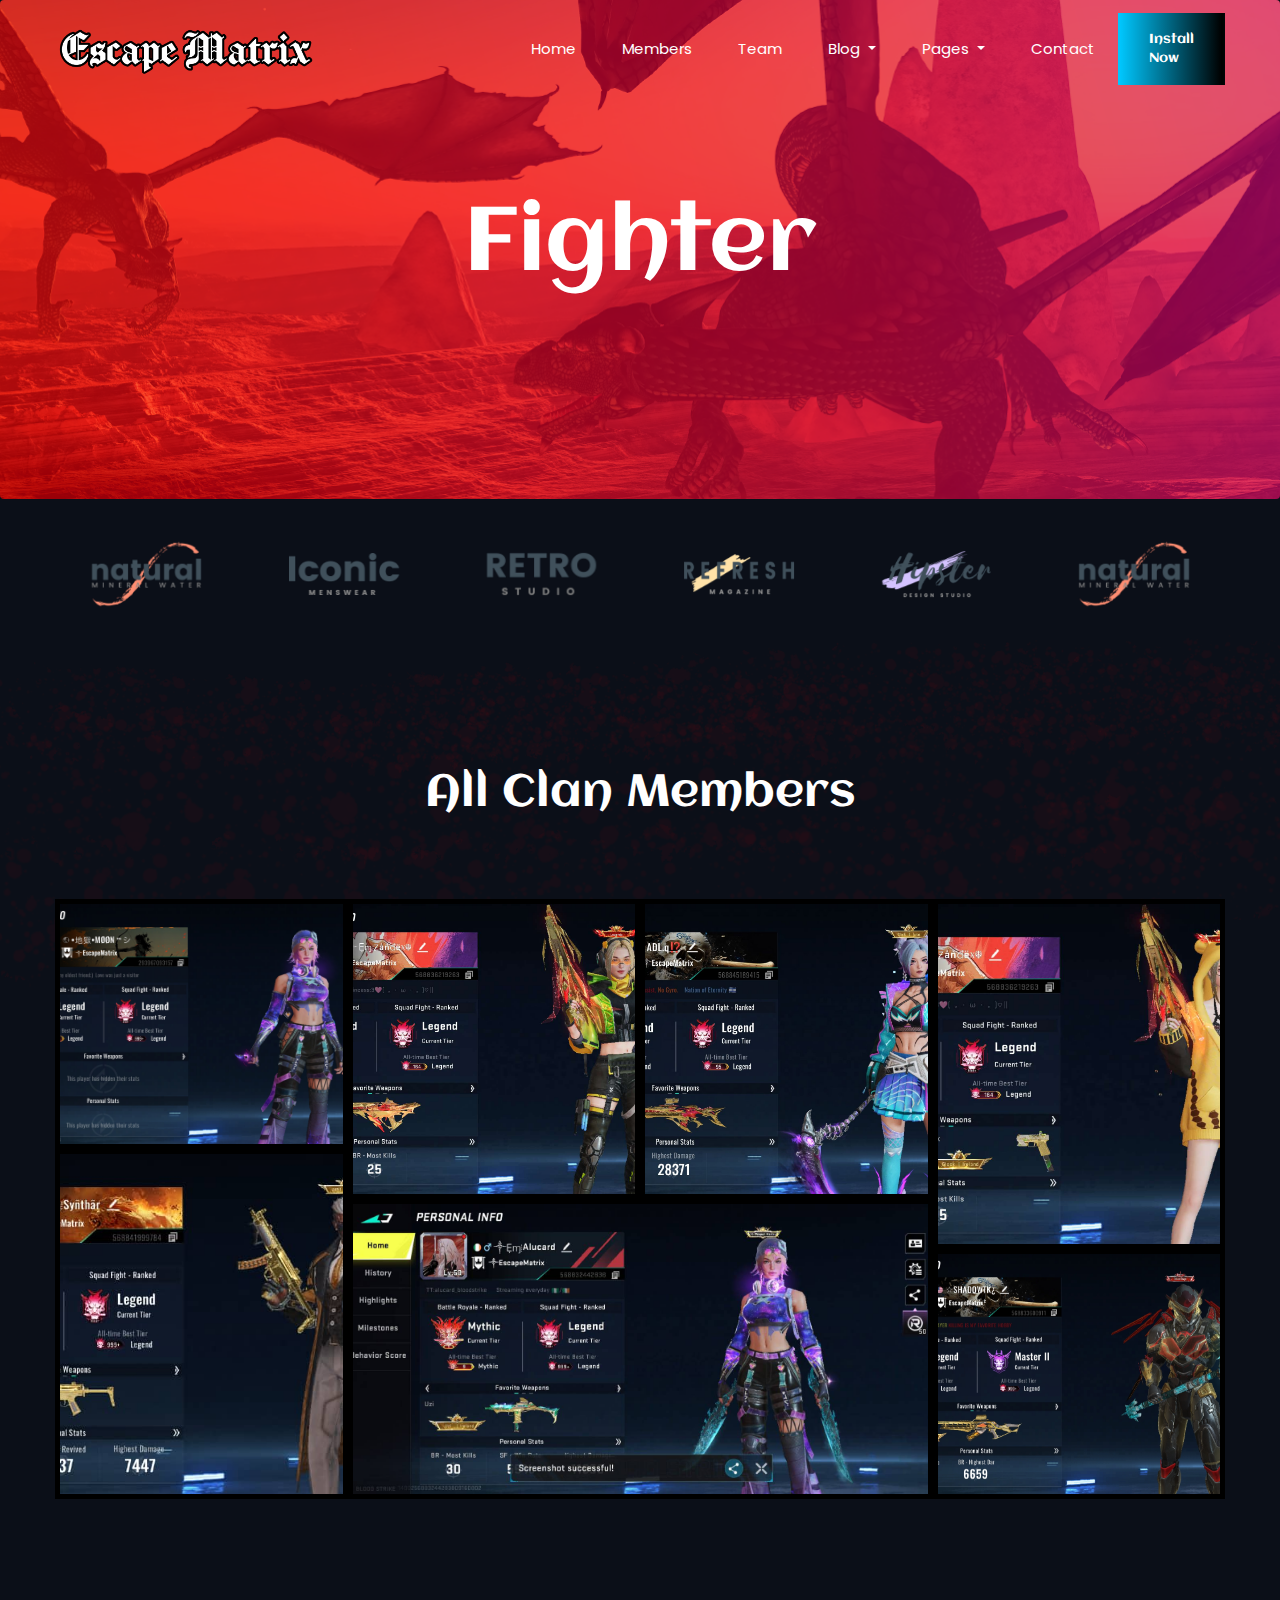
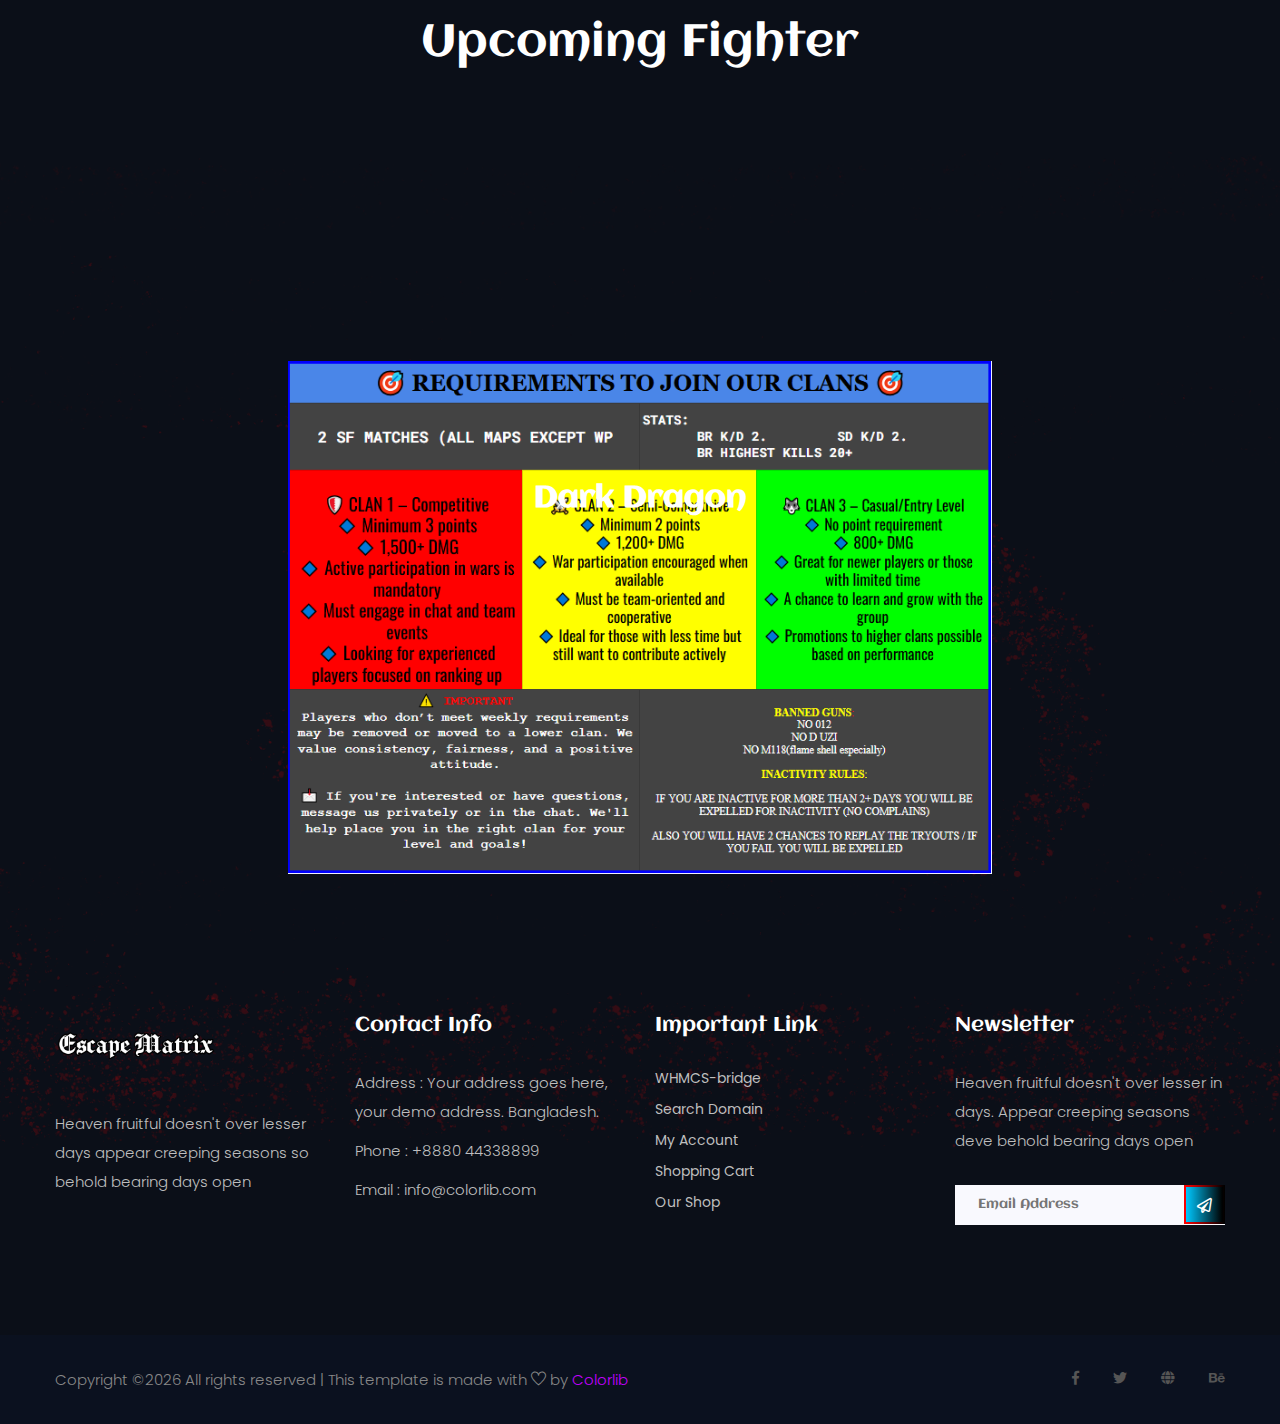
<file: Members.html>
<!doctype html>
<html lang="zxx">

<head>
    <!-- Required meta tags -->
    <meta charset="utf-8">
    <meta name="viewport" content="width=device-width, initial-scale=1, shrink-to-fit=no">
    <title>gaming</title>
    <link rel="icon" href="img/favicon.png">
    <!-- Bootstrap CSS -->
    <link rel="stylesheet" href="css/bootstrap.min.css">
    <!-- animate CSS -->
    <link rel="stylesheet" href="css/animate.css">
    <!-- owl carousel CSS -->
    <link rel="stylesheet" href="css/owl.carousel.min.css">
    <!-- font awesome CSS -->
    <link rel="stylesheet" href="css/all.css">
    <!-- flaticon CSS -->
    <link rel="stylesheet" href="css/flaticon.css">
    <link rel="stylesheet" href="css/themify-icons.css">
    <!-- font awesome CSS -->
    <link rel="stylesheet" href="css/magnific-popup.css">
    <!-- swiper CSS -->
    <link rel="stylesheet" href="css/slick.css">
    <!-- style CSS -->
    <link rel="stylesheet" href="css/style.css">
</head>

<body>
    <div class="body_bg">
        <!--::header part start::-->
        <header class="main_menu single_page_menu">
            <div class="container">
                <div class="row align-items-center">
                    <div class="col-lg-12">
                        <nav class="navbar navbar-expand-lg navbar-light">
                            <a class="navbar-brand" href="index.html"> <img src="img/logo.png" alt="logo"> </a>
                            <button class="navbar-toggler" type="button" data-toggle="collapse"
                                data-target="#navbarSupportedContent" aria-controls="navbarSupportedContent"
                                aria-expanded="false" aria-label="Toggle navigation">
                                <span class="menu_icon"><i class="fas fa-bars"></i></span>
                            </button>

                            <div class="collapse navbar-collapse main-menu-item" id="navbarSupportedContent">
                                <ul class="navbar-nav">
                                    <li class="nav-item">
                                        <a class="nav-link" href="index.html">Home</a>
                                    </li>
                                    <li class="nav-item">
                                        <a class="nav-link" href="fighter.html">Members</a>
                                    </li>
                                    <li class="nav-item">
                                        <a class="nav-link" href="team.html">team</a>
                                    </li>
                                    <li class="nav-item dropdown">
                                        <a class="nav-link dropdown-toggle" href="blog.html" id="navbarDropdown"
                                            role="button" data-toggle="dropdown" aria-haspopup="true"
                                            aria-expanded="false">
                                            Blog
                                        </a>
                                        <div class="dropdown-menu" aria-labelledby="navbarDropdown">
                                            <a class="dropdown-item" href="blog.html"> blog</a>
                                            <a class="dropdown-item" href="single-blog.html">Single blog</a>
                                        </div>
                                    </li>
                                    <li class="nav-item dropdown">
                                        <a class="nav-link dropdown-toggle" href="blog.html" id="navbarDropdown1"
                                            role="button" data-toggle="dropdown" aria-haspopup="true"
                                            aria-expanded="false">
                                            pages
                                        </a>
                                        <div class="dropdown-menu" aria-labelledby="navbarDropdown1">
                                            <a class="dropdown-item" href="elements.html">Elements</a>
                                        </div>
                                    </li>
                                    <li class="nav-item">
                                        <a class="nav-link" href="contact.html">Contact</a>
                                    </li>
                                </ul>
                            </div>
                            <a href="#" class="btn_1 d-none d-sm-block">Install Now</a>
                        </nav>
                    </div>
                </div>
            </div>
        </header>
        <!-- Header part end-->

        <!-- breadcrumb start-->
        <section class="breadcrumb breadcrumb_bg">
            <div class="container">
                <div class="row">
                    <div class="col-lg-12">
                        <div class="breadcrumb_iner text-center">
                            <div class="breadcrumb_iner_item">
                                <h2>Fighter</h2>
                            </div>
                        </div>
                    </div>
                </div>
            </div>
        </section>
        <!-- breadcrumb start-->

        <!--::client logo part end::-->
        <section class="client_logo">
            <div class="container">
                <div class="row align-items-center">
                    <div class="col-lg-12">
                        <div class="client_logo_slider owl-carousel d-flex justify-content-between">
                            <div class="single_client_logo">
                                <img src="img/client_logo/client_logo_1.png" alt="">
                            </div>
                            <div class="single_client_logo">
                                <img src="img/client_logo/client_logo_2.png" alt="">
                            </div>
                            <div class="single_client_logo">
                                <img src="img/client_logo/client_logo_3.png" alt="">
                            </div>
                            <div class="single_client_logo">
                                <img src="img/client_logo/client_logo_4.png" alt="">
                            </div>
                            <div class="single_client_logo">
                                <img src="img/client_logo/client_logo_5.png" alt="">
                            </div>
                            <div class="single_client_logo">
                                <img src="img/client_logo/client_logo_1.png" alt="">
                            </div>
                            <div class="single_client_logo">
                                <img src="img/client_logo/client_logo_2.png" alt="">
                            </div>
                        </div>
                    </div>
                </div>
            </div>
        </section>
        <!--::client logo part end::-->

        <!-- gallery_part part start-->
        <section class="gallery_part section_padding">
            <div class="container">
                <div class="row justify-content-center">
                    <div class="col-xl-5">
                        <div class="section_tittle text-center">
                            <h2>All Clan Members</h2>
                        </div>
                    </div>
                </div>
                <div class="row">
                    <div class="col-xl-12">
                        <div class="gallery_part_item">
                            <div class="grid">
                                <div class="grid-sizer"></div>
                                <a href="img/gallery/gallery_item_1.png"
                                    class="grid-item bg_img img-gal grid-item--height-1"
                                    style="background-image: url('img/gallery/gallery_item_1.png')">
                                    <div class="single_gallery_item">
                                        <div class="single_gallery_item_iner">
                                            <div class="gallery_item_text">
                                                <i class="ti-zoom-in"></i>
                                            </div>
                                        </div>
                                    </div>
                                </a>
                                <a href="img/gallery/gallery_item_2.png" class="grid-item bg_img img-gal"
                                    style="background-image: url('img/gallery/gallery_item_2.png')">
                                    <div class="single_gallery_item">
                                        <div class="single_gallery_item_iner">
                                            <div class="gallery_item_text">
                                                <i class="ti-zoom-in"></i>
                                            </div>
                                        </div>
                                    </div>
                                </a>
                                <a href="img/gallery/gallery_item_3.png" class="grid-item bg_img img-gal"
                                    style="background-image: url('img/gallery/gallery_item_3.png')">
                                    <div class="single_gallery_item">
                                        <div class="single_gallery_item_iner">
                                            <div class="gallery_item_text">
                                                <i class="ti-zoom-in"></i>
                                            </div>
                                        </div>
                                    </div>
                                </a>
                                <a href="img/gallery/gallery_item_5.png"
                                    class="grid-item bg_img img-gal grid-item--height-2"
                                    style="background-image: url('img/gallery/gallery_item_5.png')">
                                    <div class="single_gallery_item">
                                        <div class="single_gallery_item_iner">
                                            <div class="gallery_item_text">
                                                <i class="ti-zoom-in"></i>
                                            </div>
                                        </div>
                                    </div>
                                </a>
                                <a href="img/gallery/gallery_item_7.png"
                                    class="grid-item bg_img img-gal grid-item--height-2"
                                    style="background-image: url('img/gallery/gallery_item_7.png')">
                                    <div class="single_gallery_item">
                                        <div class="single_gallery_item_iner">
                                            <div class="gallery_item_text">
                                                <i class="ti-zoom-in"></i>
                                            </div>
                                        </div>
                                    </div>
                                </a>
                                <a href="img/gallery/gallery_item_6.png"
                                    class="grid-item bg_img img-gal grid-item--width-1"
                                    style="background-image: url('img/gallery/gallery_item_6.png')">
                                    <div class="single_gallery_item">
                                        <div class="single_gallery_item_iner">
                                            <div class="gallery_item_text">
                                                <i class="ti-zoom-in"></i>
                                            </div>
                                        </div>
                                    </div>
                                </a>
                                <a href="img/gallery/gallery_item_4.png"
                                    class="grid-item bg_img img-gal sm_weight  grid-item--height-1"
                                    style="background-image: url('img/gallery/gallery_item_4.png')">
                                    <div class="single_gallery_item">
                                        <div class="single_gallery_item_iner">
                                            <div class="gallery_item_text">
                                                <i class="ti-zoom-in"></i>
                                            </div>
                                        </div>
                                    </div>
                                </a>
                            </div>
                        </div>
                    </div>
                </div>
            </div>
        </section>
        <!-- gallery_part part end-->

        <!-- use sasu part end-->
        <section class="upcomming_war">
            <div class="container">
                <div class="row justify-content-center">
                    <div class="col-lg-8">
                        <div class="section_tittle text-center">
                            <h2>Upcoming Fighter</h2>
                        </div>
                    </div>
                </div>
                <div class="upcomming_war_iner">
                    <div class="row justify-content-center align-items-center h-100">
                        <div class="col-10 col-sm-5 col-lg-3">
                            <div class="upcomming_war_counter text-center">
                                <h2>Dark Dragon</h2>
                                <div id="timer" class="d-flex justify-content-between">
                                    <div id="days"></div>
                                    <div id="hours"></div>
                                </div>
                            </div>
                        </div>
                    </div>
                </div>
            </div>
        </section>
        <!-- use sasu part end-->

        <!--::footer_part start::-->
        <footer class="footer_part">
            <div class="footer_top">
                <div class="container">
                    <div class="row">
                        <div class="col-sm-6 col-lg-3">
                            <div class="single_footer_part">
                                <a href="index.html" class="footer_logo_iner"> <img src="img/logo.png" alt="#"> </a>
                                <p>Heaven fruitful doesn't over lesser days appear creeping seasons so behold bearing
                                    days
                                    open
                                </p>
                            </div>
                        </div>
                        <div class="col-sm-6 col-lg-3">
                            <div class="single_footer_part">
                                <h4>Contact Info</h4>
                                <p>Address : Your address goes
                                    here, your demo address.
                                    Bangladesh.</p>
                                <p>Phone : +8880 44338899</p>
                                <p>Email : info@colorlib.com</p>
                            </div>
                        </div>
                        <div class="col-sm-6 col-lg-3">
                            <div class="single_footer_part">
                                <h4>Important Link</h4>
                                <ul class="list-unstyled">
                                    <li><a href=""> WHMCS-bridge</a></li>
                                    <li><a href="">Search Domain</a></li>
                                    <li><a href="">My Account</a></li>
                                    <li><a href="">Shopping Cart</a></li>
                                    <li><a href="">Our Shop</a></li>
                                </ul>
                            </div>
                        </div>
                        <div class="col-sm-6 col-lg-3">
                            <div class="single_footer_part">
                                <h4>Newsletter</h4>
                                <p>Heaven fruitful doesn't over lesser in days. Appear creeping seasons deve behold
                                    bearing
                                    days
                                    open
                                </p>
                                <div id="mc_embed_signup">
                                    <form target="_blank"
                                        action="https://spondonit.us12.list-manage.com/subscribe/post?u=1462626880ade1ac87bd9c93a&amp;id=92a4423d01"
                                        method="get" class="subscribe_form relative mail_part">
                                        <input type="email" name="email" id="newsletter-form-email"
                                            placeholder="Email Address" class="placeholder hide-on-focus"
                                            onfocus="this.placeholder = ''"
                                            onblur="this.placeholder = ' Email Address '">
                                        <button type="submit" name="submit" id="newsletter-submit"
                                            class="email_icon newsletter-submit button-contactForm"><i
                                                class="far fa-paper-plane"></i></button>
                                        <div class="mt-10 info"></div>
                                    </form>
                                </div>
                            </div>
                        </div>
                    </div>
                </div>
            </div>
            <div class="copygight_text">
                <div class="container">
                    <div class="row align-items-center">
                        <div class="col-lg-8">
                            <div class="copyright_text">
                                <P><!-- Link back to Colorlib can't be removed. Template is licensed under CC BY 3.0. -->
Copyright &copy;<script>document.write(new Date().getFullYear());</script> All rights reserved | This template is made with <i class="ti-heart" aria-hidden="true"></i> by <a href="https://colorlib.com" target="_blank">Colorlib</a>
<!-- Link back to Colorlib can't be removed. Template is licensed under CC BY 3.0. --></P>
                            </div>
                        </div>
                        <div class="col-lg-4">
                            <div class="footer_icon social_icon">
                                <ul class="list-unstyled">
                                    <li><a href="#" class="single_social_icon"><i class="fab fa-facebook-f"></i></a>
                                    </li>
                                    <li><a href="#" class="single_social_icon"><i class="fab fa-twitter"></i></a></li>
                                    <li><a href="#" class="single_social_icon"><i class="fas fa-globe"></i></a></li>
                                    <li><a href="#" class="single_social_icon"><i class="fab fa-behance"></i></a></li>
                                </ul>
                            </div>
                        </div>
                    </div>
                </div>
            </div>
        </footer>
        <!--::footer_part end::-->
    </div>


    <!-- jquery plugins here-->
    <script src="js/jquery-1.12.1.min.js"></script>
    <!-- popper js -->
    <script src="js/popper.min.js"></script>
    <!-- bootstrap js -->
    <script src="js/bootstrap.min.js"></script>
    <!-- easing js -->
    <script src="js/jquery.magnific-popup.js"></script>
    <!-- swiper js -->
    <script src="js/swiper.min.js"></script>
    <!-- swiper js -->
    <script src="js/masonry.pkgd.js"></script>
    <!-- particles js -->
    <script src="js/owl.carousel.min.js"></script>
    <script src="js/jquery.nice-select.min.js"></script>
    <!-- slick js -->
    <script src="js/slick.min.js"></script>
    <script src="js/jquery.counterup.min.js"></script>
    <script src="js/waypoints.min.js"></script>
    <script src="js/contact.js"></script>
    <script src="js/jquery.ajaxchimp.min.js"></script>
    <script src="js/jquery.form.js"></script>
    <script src="js/jquery.validate.min.js"></script>
    <script src="js/mail-script.js"></script>
    <!-- custom js -->
    <script src="js/custom.js"></script>
</body>

</html>
</file>
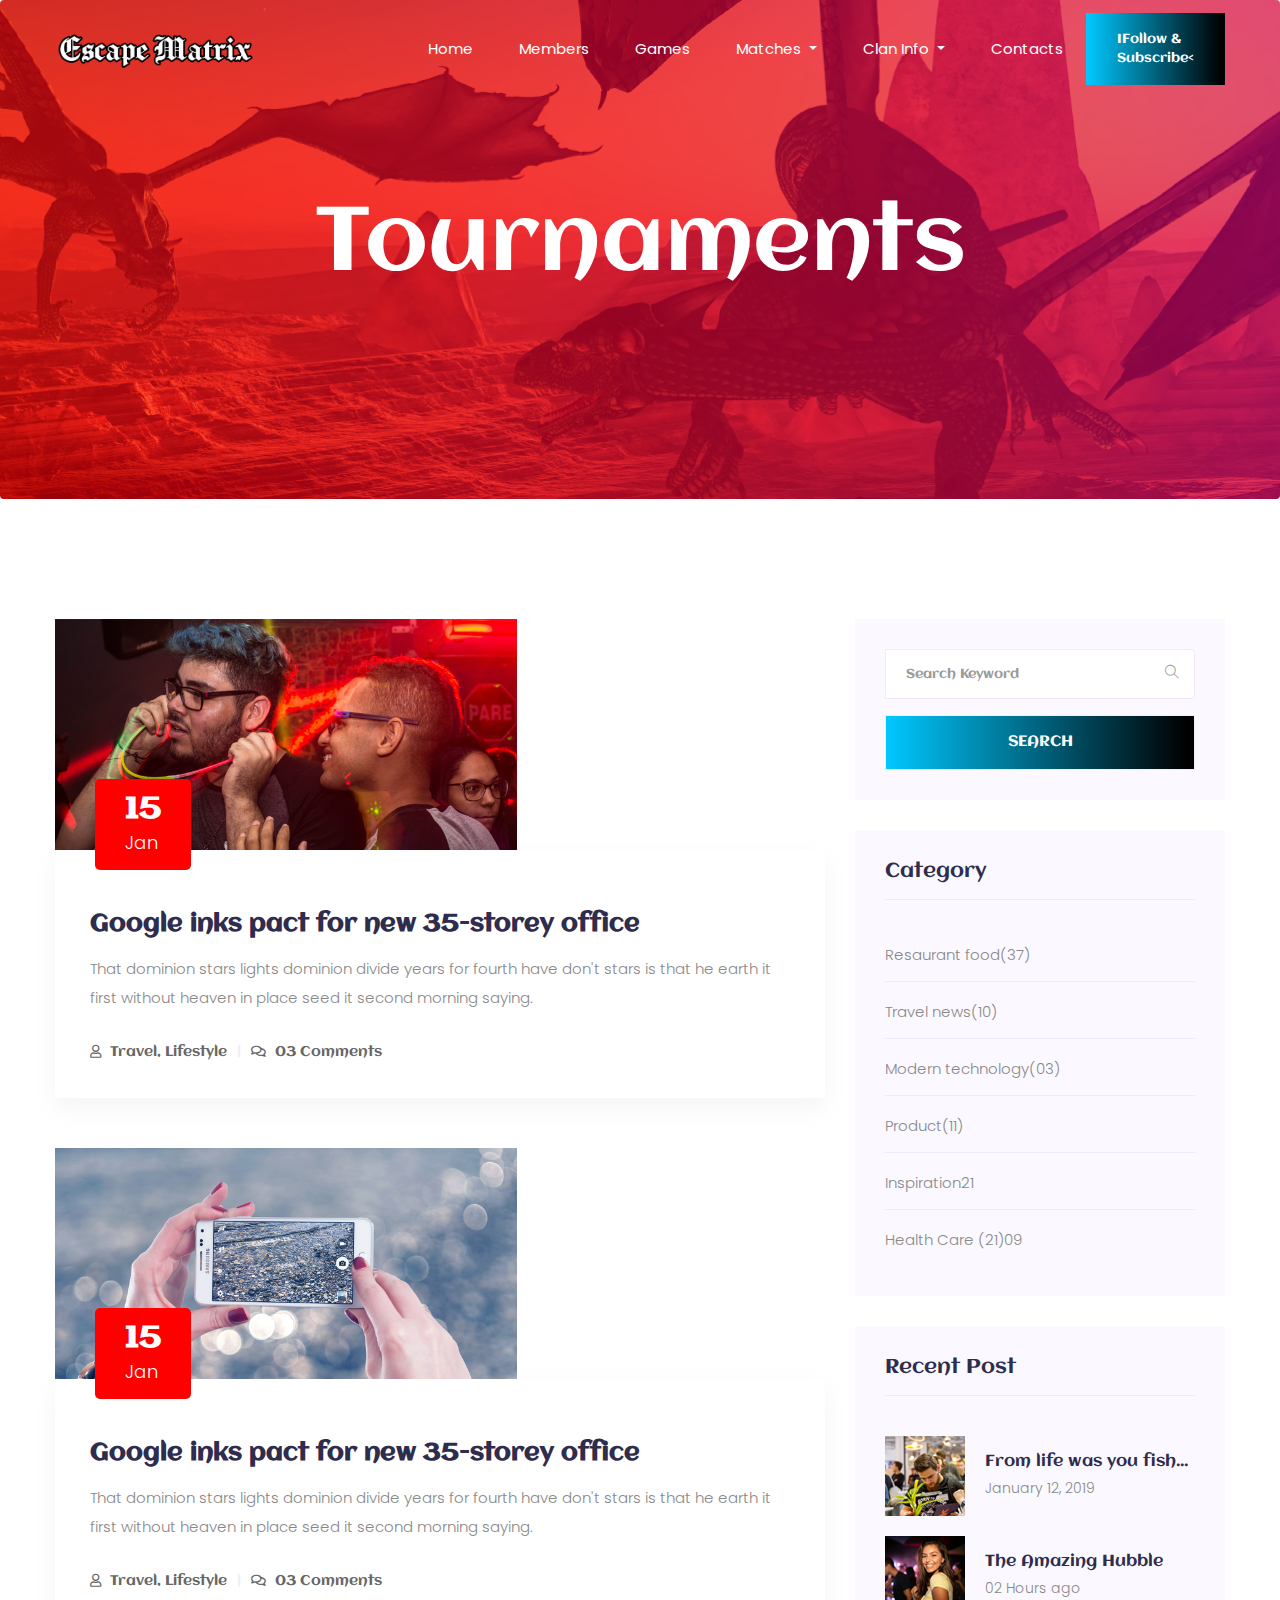
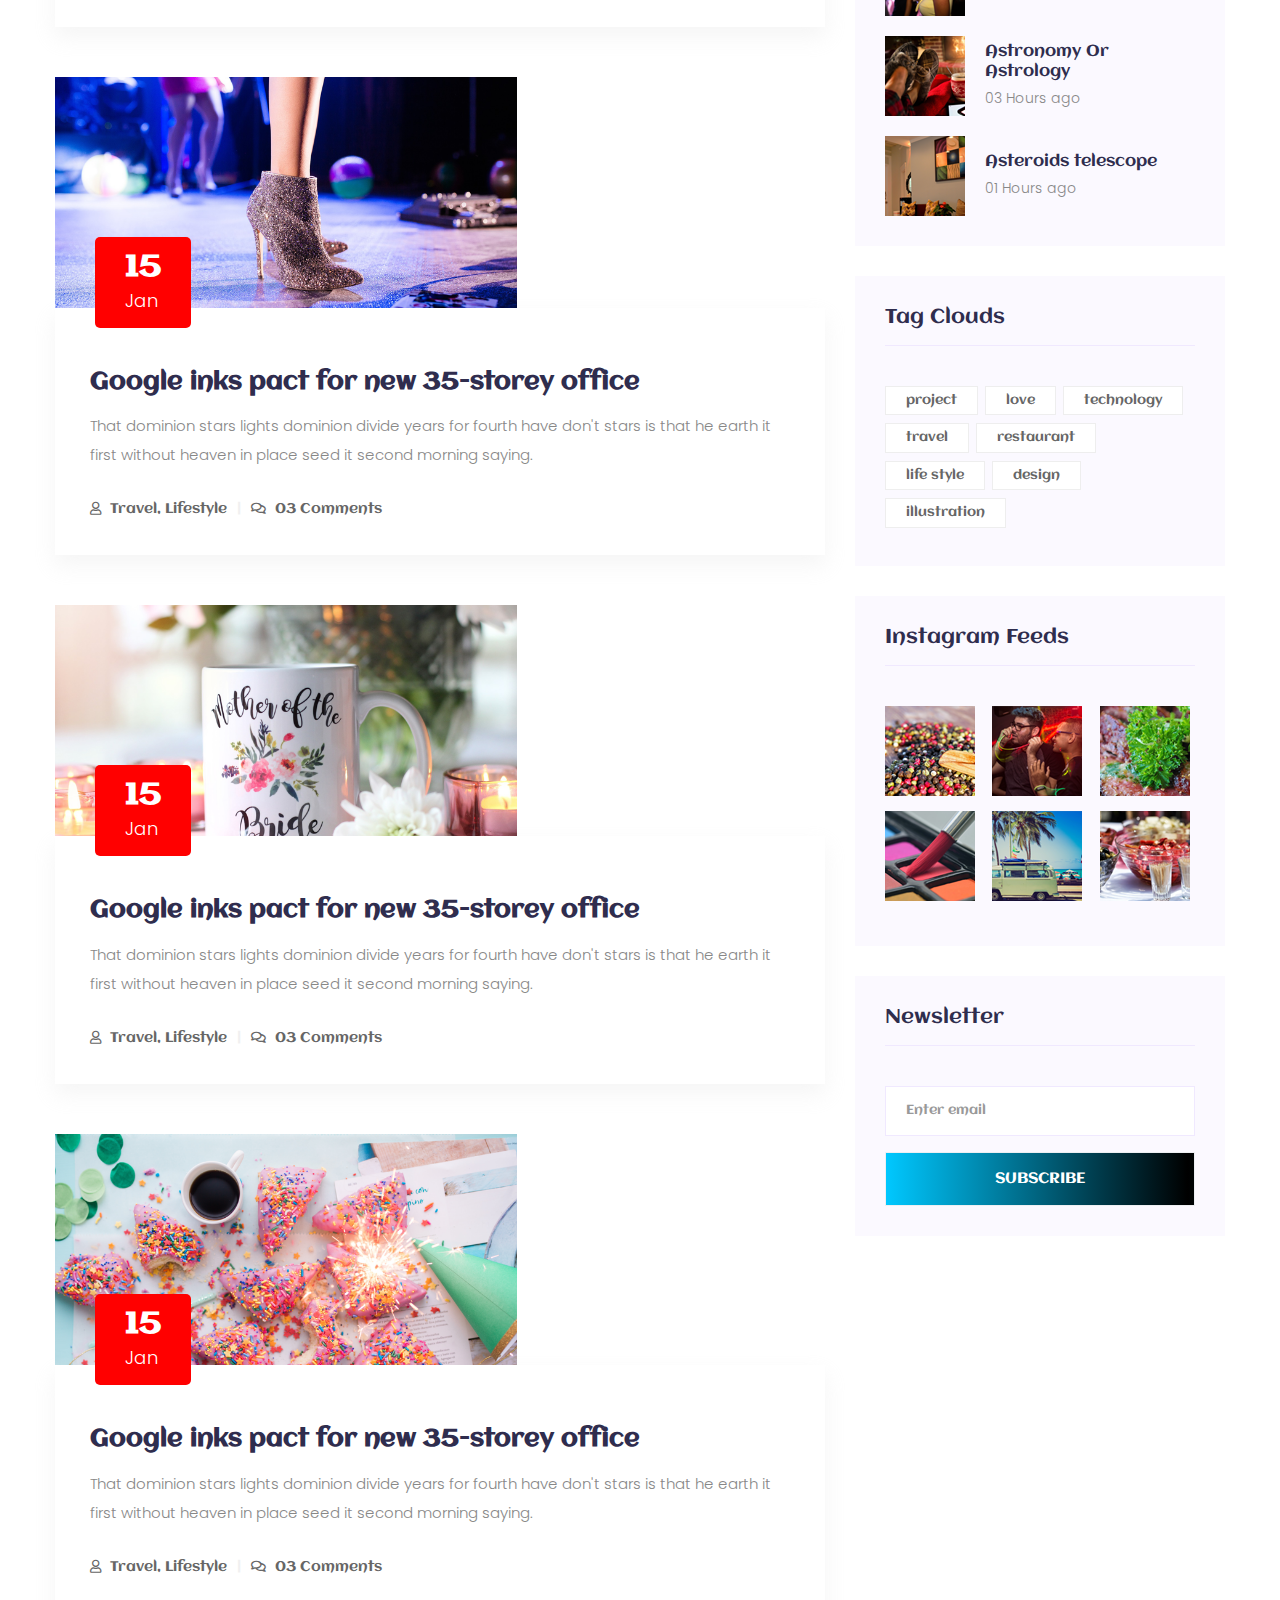
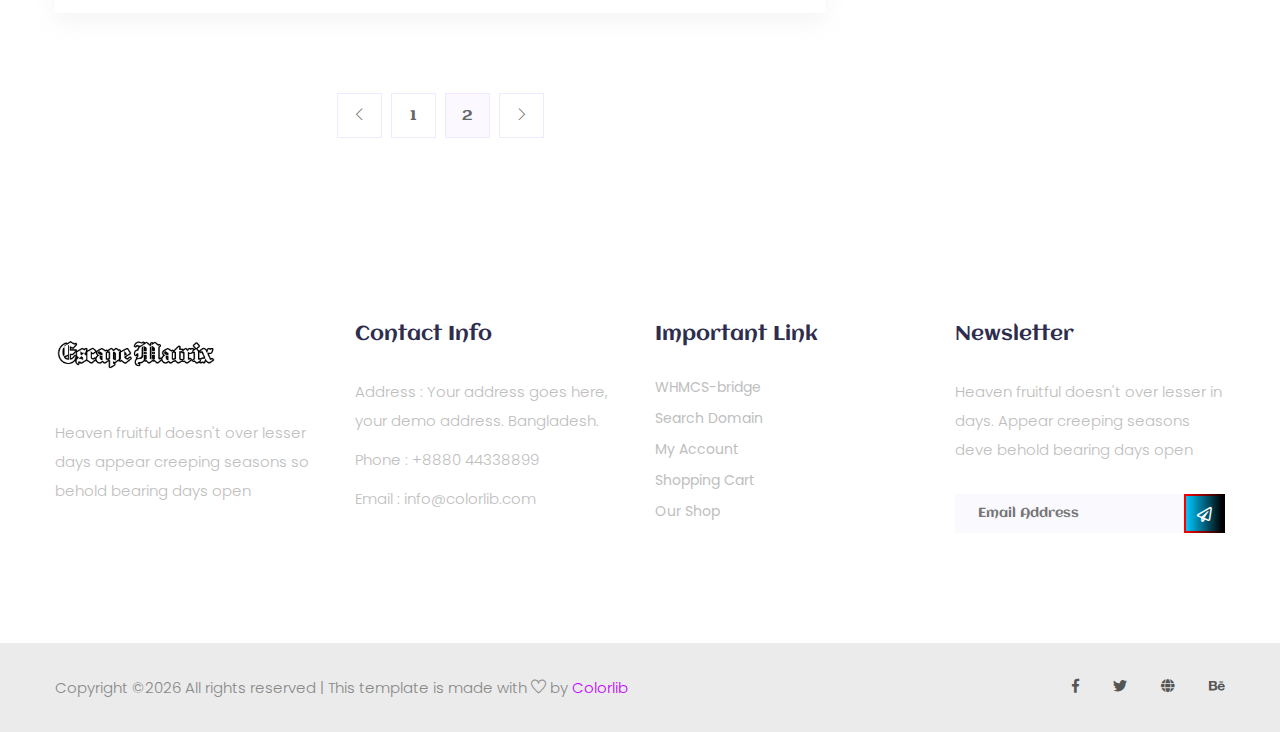
<file: Tournament.html>
<!doctype html>
<html lang="zxx">

<head>
    <!-- Required meta tags -->
    <meta charset="utf-8">
    <meta name="viewport" content="width=device-width, initial-scale=1, shrink-to-fit=no">
    <title>gaming</title>
    <link rel="icon" href="img/favicon.png">
    <!-- Bootstrap CSS -->
    <link rel="stylesheet" href="css/bootstrap.min.css">
    <!-- animate CSS -->
    <link rel="stylesheet" href="css/animate.css">
    <!-- owl carousel CSS -->
    <link rel="stylesheet" href="css/owl.carousel.min.css">
    <!-- font awesome CSS -->
    <link rel="stylesheet" href="css/all.css">
    <!-- flaticon CSS -->
    <link rel="stylesheet" href="css/flaticon.css">
    <link rel="stylesheet" href="css/themify-icons.css">
    <!-- font awesome CSS -->
    <link rel="stylesheet" href="css/magnific-popup.css">
    <!-- swiper CSS -->
    <link rel="stylesheet" href="css/slick.css">
    <!-- style CSS -->
    <link rel="stylesheet" href="css/style.css">
</head>

<body>
    <!--::header part start::-->
    <header class="main_menu single_page_menu">
        <div class="container">
            <div class="row align-items-center">
                <div class="col-lg-12">
                    <nav class="navbar navbar-expand-lg navbar-light">
                        <a class="navbar-brand" href="index.html"> <img src="img/logo.png" alt="logo"> </a>
                        <button class="navbar-toggler" type="button" data-toggle="collapse"
                            data-target="#navbarSupportedContent" aria-controls="navbarSupportedContent"
                            aria-expanded="false" aria-label="Toggle navigation">
                            <span class="menu_icon"><i class="fas fa-bars"></i></span>
                        </button>

                        <div class="collapse navbar-collapse main-menu-item" id="navbarSupportedContent">
                                <ul class="navbar-nav">
                                    <li class="nav-item">
                                        <a class="nav-link" href="index.html">Home</a>
                                    </li>
                                    <li class="nav-item">
                                        <a class="nav-link" href="Members.html">Members</a>
                                    </li>
                                    <li class="nav-item">
                                        <a class="nav-link" href="Games.html">Games</a>
                                    </li>
                                    <li class="nav-item dropdown">
                                        <a class="nav-link dropdown-toggle" href="Tournament.html" id="navbarDropdown"
                                            role="button" data-toggle="dropdown" aria-haspopup="true"
                                            aria-expanded="false">
                                            Matches
                                        </a>
                                        <div class="dropdown-menu" aria-labelledby="navbarDropdown">
                                            <a class="dropdown-item" href="Tournament.html"> Tournaments</a>
                                            <a class="dropdown-item" href="Training.html">Trainings</a>
                                        </div>
                                    </li>
                                    <li class="nav-item dropdown">
                                        <a class="nav-link dropdown-toggle" href="Stories.html" id="navbarDropdown1"
                                            role="button" data-toggle="dropdown" aria-haspopup="true"
                                            aria-expanded="false">
                                            Clan info
                                        </a>
                                        <div class="dropdown-menu" aria-labelledby="navbarDropdown1">
                                            <a class="dropdown-item" href="elements.html">Announcements</a>
                                            <a class="dropdown-item" href="Stories.html">About Clan</a>
                                            <a class="dropdown-item" href="single-blog.html">Clan gallery</a>
                                        </div>
                                    </li>
                                    <li class="nav-item">
                                        <a class="nav-link" href="contact.html">Contacts</a>
                                    </li>
                                </ul>
                            </div>
                            <a href="#" class="btn_1 d-none d-sm-block">IFollow & subscribe<</a>
                    </nav>
                </div>
            </div>
        </div>
    </header>
    <!-- Header part end-->

    <!-- breadcrumb start-->
    <section class="breadcrumb breadcrumb_bg">
        <div class="container">
            <div class="row">
                <div class="col-lg-12">
                    <div class="breadcrumb_iner text-center">
                        <div class="breadcrumb_iner_item">
                            <h2>Tournaments</h2>
                        </div>
                    </div>
                </div>
            </div>
        </div>
    </section>
    <!-- breadcrumb start-->

    <!--================Blog Area =================-->
    <section class="blog_area section_padding">
        <div class="container">
            <div class="row">
                <div class="col-lg-8 mb-5 mb-lg-0">
                    <div class="blog_left_sidebar">
                        <article class="blog_item">
                            <div class="blog_item_img">
                                <img class="card-img rounded-0" src="img/blog/single_blog_1.png" alt="">
                                <a href="#" class="blog_item_date">
                                    <h3>15</h3>
                                    <p>Jan</p>
                                </a>
                            </div>

                            <div class="blog_details">
                                <a class="d-inline-block" href="single-blog.html">
                                    <h2>Google inks pact for new 35-storey office</h2>
                                </a>
                                <p>That dominion stars lights dominion divide years for fourth have don't stars is
                                    that
                                    he earth it first without heaven in place seed it second morning saying.</p>
                                <ul class="blog-info-link">
                                    <li><a href="#"><i class="far fa-user"></i> Travel, Lifestyle</a></li>
                                    <li><a href="#"><i class="far fa-comments"></i> 03 Comments</a></li>
                                </ul>
                            </div>
                        </article>

                        <article class="blog_item">
                            <div class="blog_item_img">
                                <img class="card-img rounded-0" src="img/blog/single_blog_2.png" alt="">
                                <a href="#" class="blog_item_date">
                                    <h3>15</h3>
                                    <p>Jan</p>
                                </a>
                            </div>

                            <div class="blog_details">
                                <a class="d-inline-block" href="single-blog.html">
                                    <h2>Google inks pact for new 35-storey office</h2>
                                </a>
                                <p>That dominion stars lights dominion divide years for fourth have don't stars is
                                    that
                                    he earth it first without heaven in place seed it second morning saying.</p>
                                <ul class="blog-info-link">
                                    <li><a href="#"><i class="far fa-user"></i> Travel, Lifestyle</a></li>
                                    <li><a href="#"><i class="far fa-comments"></i> 03 Comments</a></li>
                                </ul>
                            </div>
                        </article>

                        <article class="blog_item">
                            <div class="blog_item_img">
                                <img class="card-img rounded-0" src="img/blog/single_blog_3.png" alt="">
                                <a href="#" class="blog_item_date">
                                    <h3>15</h3>
                                    <p>Jan</p>
                                </a>
                            </div>

                            <div class="blog_details">
                                <a class="d-inline-block" href="single-blog.html">
                                    <h2>Google inks pact for new 35-storey office</h2>
                                </a>
                                <p>That dominion stars lights dominion divide years for fourth have don't stars is
                                    that
                                    he earth it first without heaven in place seed it second morning saying.</p>
                                <ul class="blog-info-link">
                                    <li><a href="#"><i class="far fa-user"></i> Travel, Lifestyle</a></li>
                                    <li><a href="#"><i class="far fa-comments"></i> 03 Comments</a></li>
                                </ul>
                            </div>
                        </article>

                        <article class="blog_item">
                            <div class="blog_item_img">
                                <img class="card-img rounded-0" src="img/blog/single_blog_4.png" alt="">
                                <a href="#" class="blog_item_date">
                                    <h3>15</h3>
                                    <p>Jan</p>
                                </a>
                            </div>

                            <div class="blog_details">
                                <a class="d-inline-block" href="single-blog.html">
                                    <h2>Google inks pact for new 35-storey office</h2>
                                </a>
                                <p>That dominion stars lights dominion divide years for fourth have don't stars is
                                    that
                                    he earth it first without heaven in place seed it second morning saying.</p>
                                <ul class="blog-info-link">
                                    <li><a href="#"><i class="far fa-user"></i> Travel, Lifestyle</a></li>
                                    <li><a href="#"><i class="far fa-comments"></i> 03 Comments</a></li>
                                </ul>
                            </div>
                        </article>

                        <article class="blog_item">
                            <div class="blog_item_img">
                                <img class="card-img rounded-0" src="img/blog/single_blog_5.png" alt="">
                                <a href="#" class="blog_item_date">
                                    <h3>15</h3>
                                    <p>Jan</p>
                                </a>
                            </div>

                            <div class="blog_details">
                                <a class="d-inline-block" href="single-blog.html">
                                    <h2>Google inks pact for new 35-storey office</h2>
                                </a>
                                <p>That dominion stars lights dominion divide years for fourth have don't stars is
                                    that
                                    he earth it first without heaven in place seed it second morning saying.</p>
                                <ul class="blog-info-link">
                                    <li><a href="#"><i class="far fa-user"></i> Travel, Lifestyle</a></li>
                                    <li><a href="#"><i class="far fa-comments"></i> 03 Comments</a></li>
                                </ul>
                            </div>
                        </article>

                        <nav class="blog-pagination justify-content-center d-flex">
                            <ul class="pagination">
                                <li class="page-item">
                                    <a href="#" class="page-link" aria-label="Previous">
                                        <i class="ti-angle-left"></i>
                                    </a>
                                </li>
                                <li class="page-item">
                                    <a href="#" class="page-link">1</a>
                                </li>
                                <li class="page-item active">
                                    <a href="#" class="page-link">2</a>
                                </li>
                                <li class="page-item">
                                    <a href="#" class="page-link" aria-label="Next">
                                        <i class="ti-angle-right"></i>
                                    </a>
                                </li>
                            </ul>
                        </nav>
                    </div>
                </div>
                <div class="col-lg-4">
                    <div class="blog_right_sidebar">
                        <aside class="single_sidebar_widget search_widget">
                            <form action="#">
                                <div class="form-group">
                                    <div class="input-group mb-3">
                                        <input type="text" class="form-control" placeholder='Search Keyword'
                                            onfocus="this.placeholder = ''"
                                            onblur="this.placeholder = 'Search Keyword'">
                                        <div class="input-group-append">
                                            <button class="btn" type="button"><i class="ti-search"></i></button>
                                        </div>
                                    </div>
                                </div>
                                <button class="button rounded-0 primary-bg text-white w-100 btn_1"
                                    type="submit">Search</button>
                            </form>
                        </aside>

                        <aside class="single_sidebar_widget post_category_widget">
                            <h4 class="widget_title">Category</h4>
                            <ul class="list cat-list">
                                <li>
                                    <a href="#" class="d-flex">
                                        <p>Resaurant food</p>
                                        <p>(37)</p>
                                    </a>
                                </li>
                                <li>
                                    <a href="#" class="d-flex">
                                        <p>Travel news</p>
                                        <p>(10)</p>
                                    </a>
                                </li>
                                <li>
                                    <a href="#" class="d-flex">
                                        <p>Modern technology</p>
                                        <p>(03)</p>
                                    </a>
                                </li>
                                <li>
                                    <a href="#" class="d-flex">
                                        <p>Product</p>
                                        <p>(11)</p>
                                    </a>
                                </li>
                                <li>
                                    <a href="#" class="d-flex">
                                        <p>Inspiration</p>
                                        <p>21</p>
                                    </a>
                                </li>
                                <li>
                                    <a href="#" class="d-flex">
                                        <p>Health Care (21)</p>
                                        <p>09</p>
                                    </a>
                                </li>
                            </ul>
                        </aside>

                        <aside class="single_sidebar_widget popular_post_widget">
                            <h3 class="widget_title">Recent Post</h3>
                            <div class="media post_item">
                                <img src="img/post/post_1.png" alt="post">
                                <div class="media-body">
                                    <a href="single-blog.html">
                                        <h3>From life was you fish...</h3>
                                    </a>
                                    <p>January 12, 2019</p>
                                </div>
                            </div>
                            <div class="media post_item">
                                <img src="img/post/post_2.png" alt="post">
                                <div class="media-body">
                                    <a href="single-blog.html">
                                        <h3>The Amazing Hubble</h3>
                                    </a>
                                    <p>02 Hours ago</p>
                                </div>
                            </div>
                            <div class="media post_item">
                                <img src="img/post/post_3.png" alt="post">
                                <div class="media-body">
                                    <a href="single-blog.html">
                                        <h3>Astronomy Or Astrology</h3>
                                    </a>
                                    <p>03 Hours ago</p>
                                </div>
                            </div>
                            <div class="media post_item">
                                <img src="img/post/post_4.png" alt="post">
                                <div class="media-body">
                                    <a href="single-blog.html">
                                        <h3>Asteroids telescope</h3>
                                    </a>
                                    <p>01 Hours ago</p>
                                </div>
                            </div>
                        </aside>
                        <aside class="single_sidebar_widget tag_cloud_widget">
                            <h4 class="widget_title">Tag Clouds</h4>
                            <ul class="list">
                                <li>
                                    <a href="#">project</a>
                                </li>
                                <li>
                                    <a href="#">love</a>
                                </li>
                                <li>
                                    <a href="#">technology</a>
                                </li>
                                <li>
                                    <a href="#">travel</a>
                                </li>
                                <li>
                                    <a href="#">restaurant</a>
                                </li>
                                <li>
                                    <a href="#">life style</a>
                                </li>
                                <li>
                                    <a href="#">design</a>
                                </li>
                                <li>
                                    <a href="#">illustration</a>
                                </li>
                            </ul>
                        </aside>


                        <aside class="single_sidebar_widget instagram_feeds">
                            <h4 class="widget_title">Instagram Feeds</h4>
                            <ul class="instagram_row flex-wrap">
                                <li>
                                    <a href="#">
                                        <img class="img-fluid" src="img/post/post_5.png" alt="">
                                    </a>
                                </li>
                                <li>
                                    <a href="#">
                                        <img class="img-fluid" src="img/post/post_6.png" alt="">
                                    </a>
                                </li>
                                <li>
                                    <a href="#">
                                        <img class="img-fluid" src="img/post/post_7.png" alt="">
                                    </a>
                                </li>
                                <li>
                                    <a href="#">
                                        <img class="img-fluid" src="img/post/post_8.png" alt="">
                                    </a>
                                </li>
                                <li>
                                    <a href="#">
                                        <img class="img-fluid" src="img/post/post_9.png" alt="">
                                    </a>
                                </li>
                                <li>
                                    <a href="#">
                                        <img class="img-fluid" src="img/post/post_10.png" alt="">
                                    </a>
                                </li>
                            </ul>
                        </aside>


                        <aside class="single_sidebar_widget newsletter_widget">
                            <h4 class="widget_title">Newsletter</h4>

                            <form action="#">
                                <div class="form-group">
                                    <input type="email" class="form-control" onfocus="this.placeholder = ''"
                                        onblur="this.placeholder = 'Enter email'" placeholder='Enter email' required>
                                </div>
                                <button class="button rounded-0 primary-bg text-white w-100 btn_1"
                                    type="submit">Subscribe</button>
                            </form>
                        </aside>
                    </div>
                </div>
            </div>
        </div>
    </section>
    <!--================Blog Area =================-->

    <!--::footer_part start::-->
    <footer class="footer_part black">
        <div class="footer_top">
            <div class="container">
                <div class="row">
                    <div class="col-sm-6 col-lg-3">
                        <div class="single_footer_part">
                            <a href="index.html" class="footer_logo_iner"> <img src="img/logo.png" alt="#"> </a>
                            <p>Heaven fruitful doesn't over lesser days appear creeping seasons so behold bearing
                                days
                                open
                            </p>
                        </div>
                    </div>
                    <div class="col-sm-6 col-lg-3">
                        <div class="single_footer_part">
                            <h4>Contact Info</h4>
                            <p>Address : Your address goes
                                here, your demo address.
                                Bangladesh.</p>
                            <p>Phone : +8880 44338899</p>
                            <p>Email : info@colorlib.com</p>
                        </div>
                    </div>
                    <div class="col-sm-6 col-lg-3">
                        <div class="single_footer_part">
                            <h4>Important Link</h4>
                            <ul class="list-unstyled">
                                <li><a href=""> WHMCS-bridge</a></li>
                                <li><a href="">Search Domain</a></li>
                                <li><a href="">My Account</a></li>
                                <li><a href="">Shopping Cart</a></li>
                                <li><a href="">Our Shop</a></li>
                            </ul>
                        </div>
                    </div>
                    <div class="col-sm-6 col-lg-3">
                        <div class="single_footer_part">
                            <h4>Newsletter</h4>
                            <p>Heaven fruitful doesn't over lesser in days. Appear creeping seasons deve behold
                                bearing
                                days
                                open
                            </p>
                            <div id="mc_embed_signup">
                                <form target="_blank"
                                    action="https://spondonit.us12.list-manage.com/subscribe/post?u=1462626880ade1ac87bd9c93a&amp;id=92a4423d01"
                                    method="get" class="subscribe_form relative mail_part">
                                    <input type="email" name="email" id="newsletter-form-email"
                                        placeholder="Email Address" class="placeholder hide-on-focus"
                                        onfocus="this.placeholder = ''" onblur="this.placeholder = ' Email Address '">
                                    <button type="submit" name="submit" id="newsletter-submit"
                                        class="email_icon newsletter-submit button-contactForm"><i
                                            class="far fa-paper-plane"></i></button>
                                    <div class="mt-10 info"></div>
                                </form>
                            </div>
                        </div>
                    </div>
                </div>
            </div>
        </div>
        <div class="copygight_text">
            <div class="container">
                <div class="row align-items-center">
                    <div class="col-lg-8">
                        <div class="copyright_text">
                            <P><!-- Link back to Colorlib can't be removed. Template is licensed under CC BY 3.0. -->
Copyright &copy;<script>document.write(new Date().getFullYear());</script> All rights reserved | This template is made with <i class="ti-heart" aria-hidden="true"></i> by <a href="https://colorlib.com" target="_blank">Colorlib</a>
<!-- Link back to Colorlib can't be removed. Template is licensed under CC BY 3.0. --></P>
                        </div>
                    </div>
                    <div class="col-lg-4">
                        <div class="footer_icon social_icon">
                            <ul class="list-unstyled">
                                <li><a href="#" class="single_social_icon"><i class="fab fa-facebook-f"></i></a>
                                </li>
                                <li><a href="#" class="single_social_icon"><i class="fab fa-twitter"></i></a></li>
                                <li><a href="#" class="single_social_icon"><i class="fas fa-globe"></i></a></li>
                                <li><a href="#" class="single_social_icon"><i class="fab fa-behance"></i></a></li>
                            </ul>
                        </div>
                    </div>
                </div>
            </div>
        </div>
    </footer>
    <!--::footer_part end::-->
    <!-- jquery plugins here-->
    <script src="js/jquery-1.12.1.min.js"></script>
    <!-- popper js -->
    <script src="js/popper.min.js"></script>
    <!-- bootstrap js -->
    <script src="js/bootstrap.min.js"></script>
    <!-- easing js -->
    <script src="js/jquery.magnific-popup.js"></script>
    <!-- swiper js -->
    <script src="js/swiper.min.js"></script>
    <!-- swiper js -->
    <script src="js/masonry.pkgd.js"></script>
    <!-- particles js -->
    <script src="js/owl.carousel.min.js"></script>
    <script src="js/jquery.nice-select.min.js"></script>
    <!-- slick js -->
    <script src="js/slick.min.js"></script>
    <script src="js/jquery.counterup.min.js"></script>
    <script src="js/waypoints.min.js"></script>
    <script src="js/contact.js"></script>
    <script src="js/jquery.ajaxchimp.min.js"></script>
    <script src="js/jquery.form.js"></script>
    <script src="js/jquery.validate.min.js"></script>
    <script src="js/mail-script.js"></script>
    <!-- custom js -->
    <script src="js/custom.js"></script>
</body>

</html>
</file>
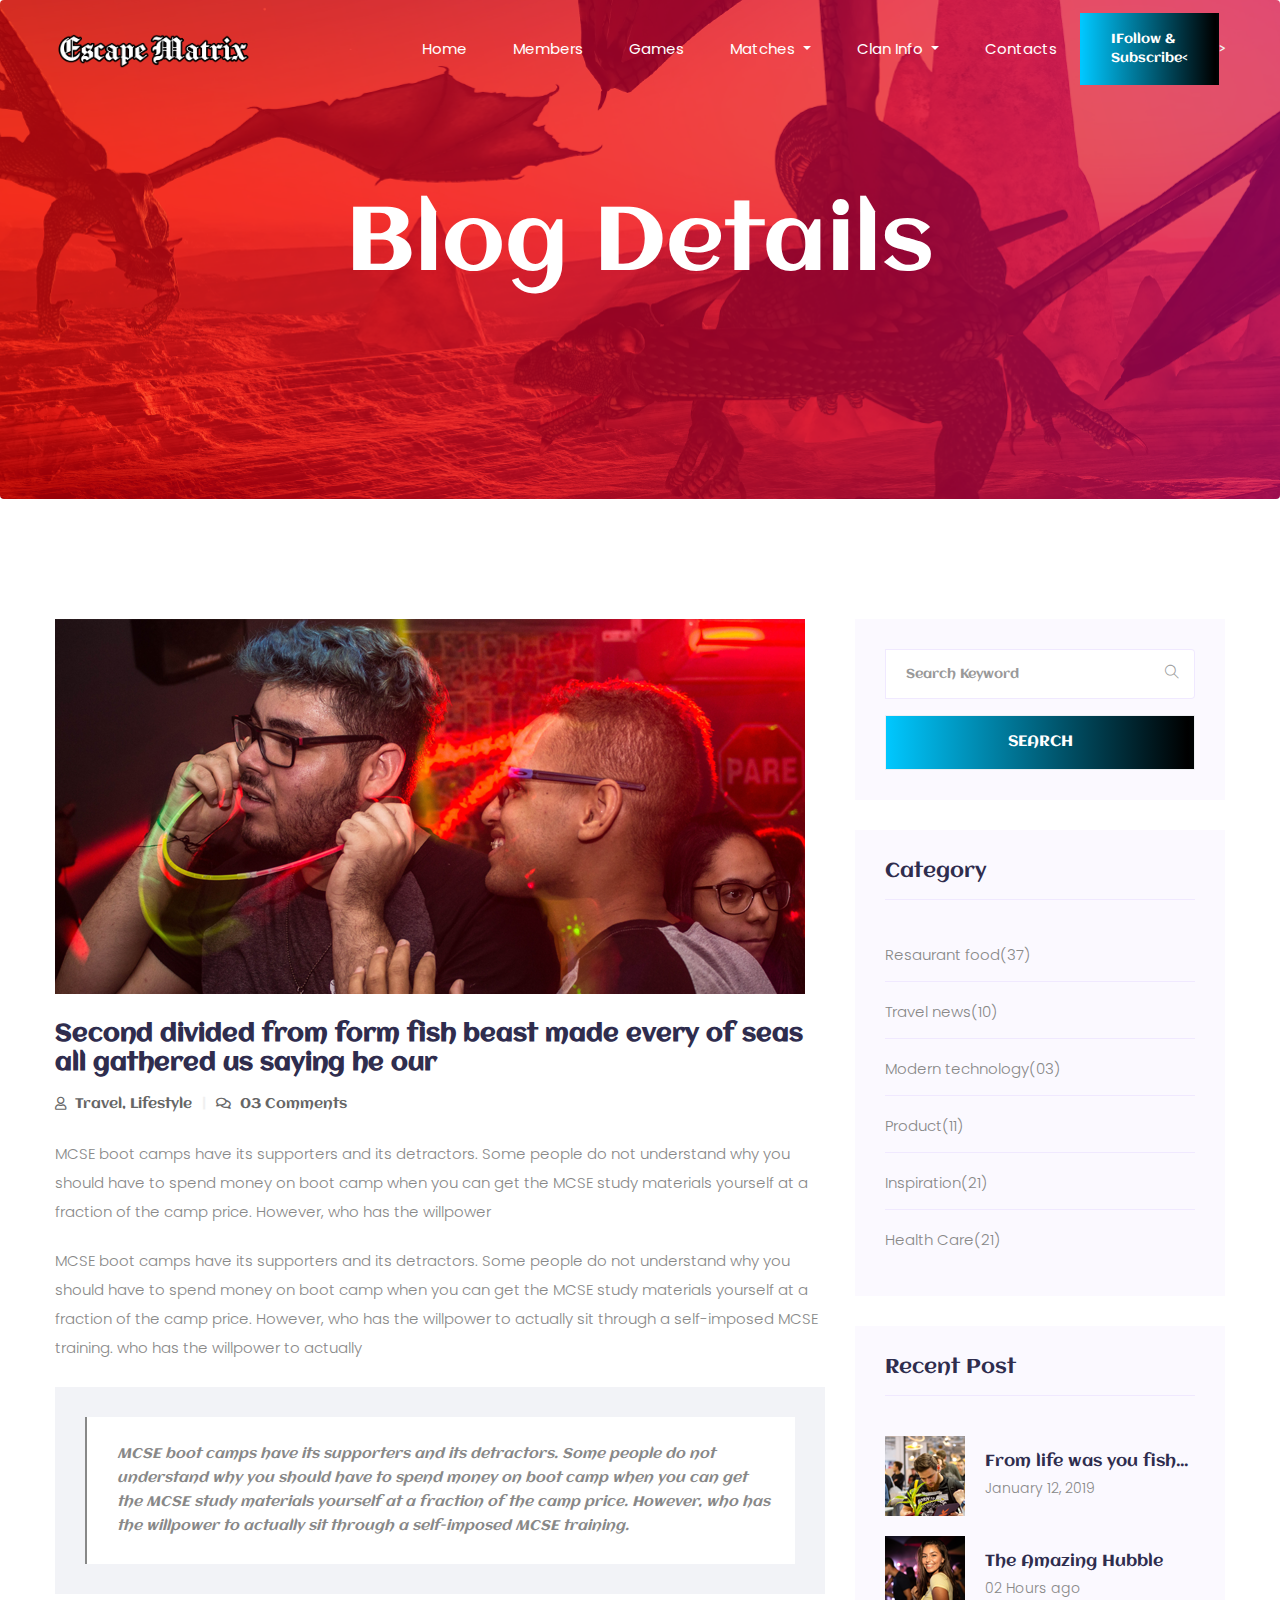
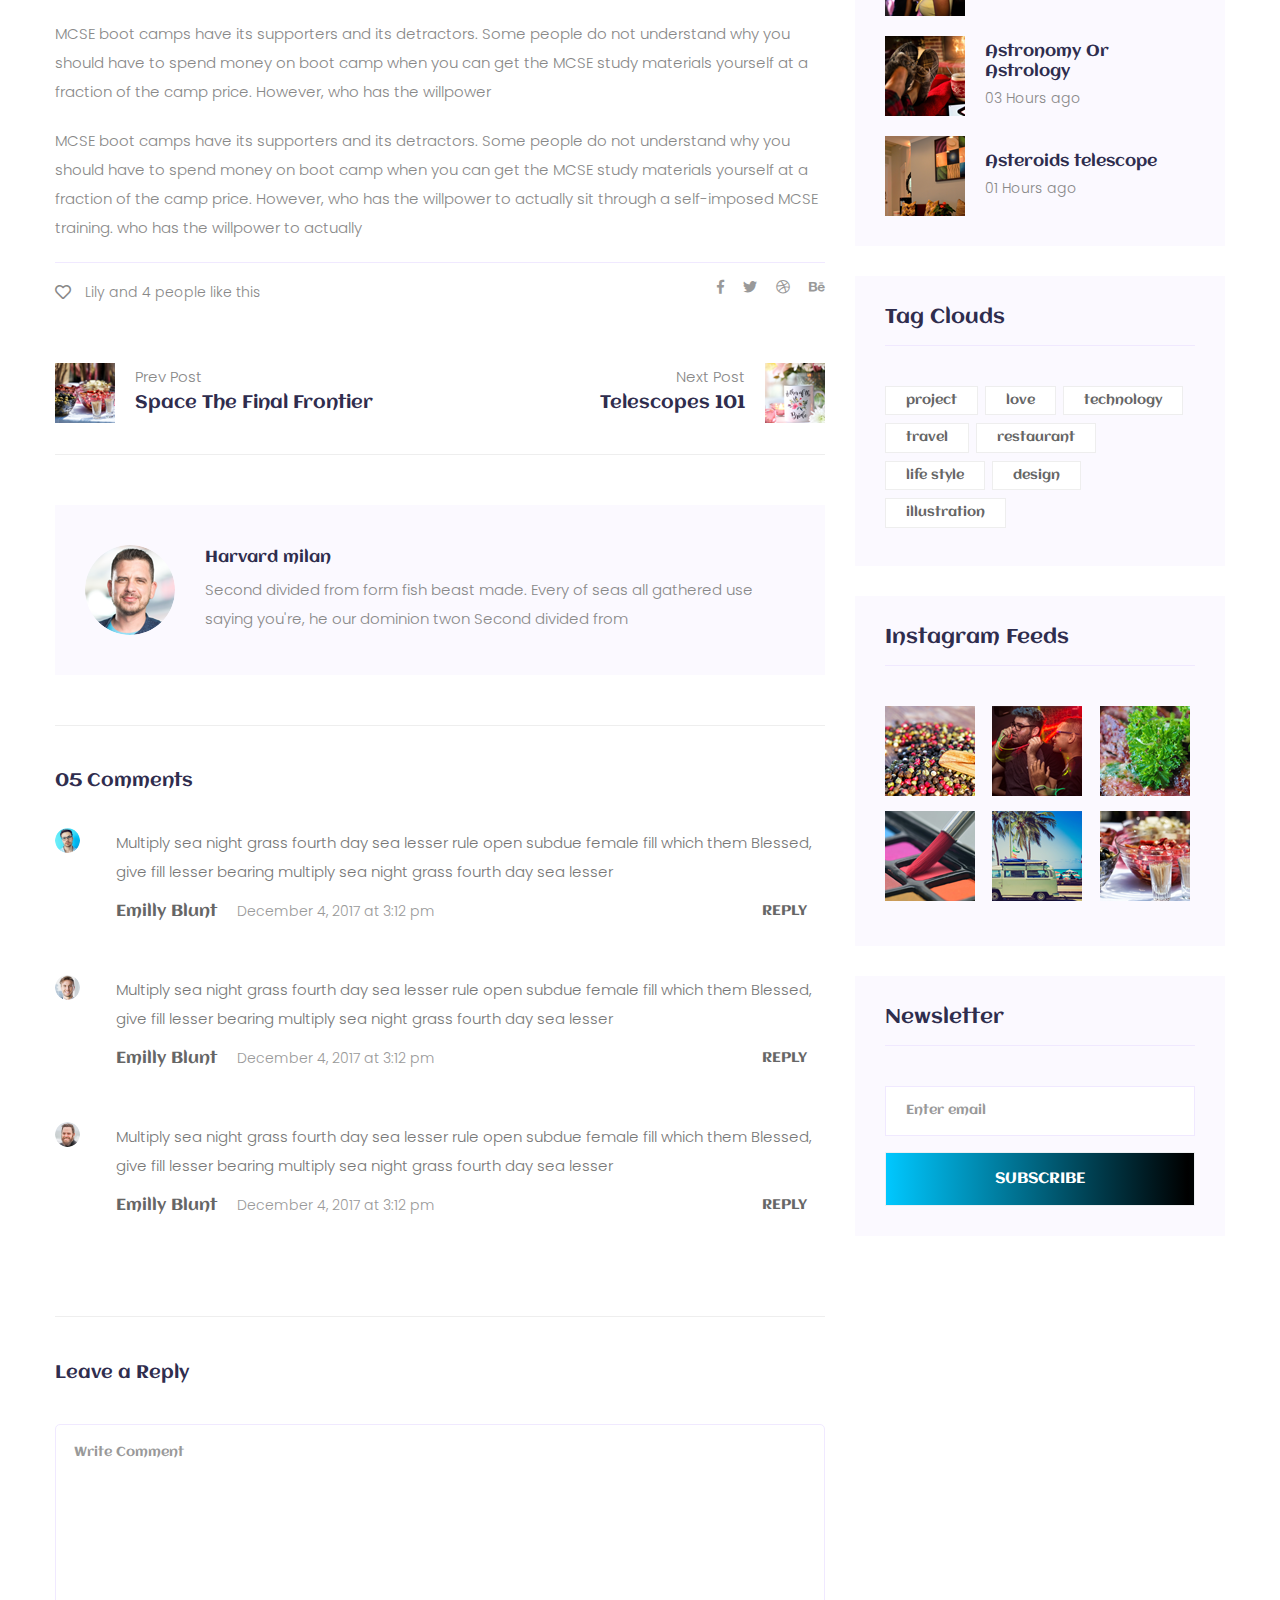
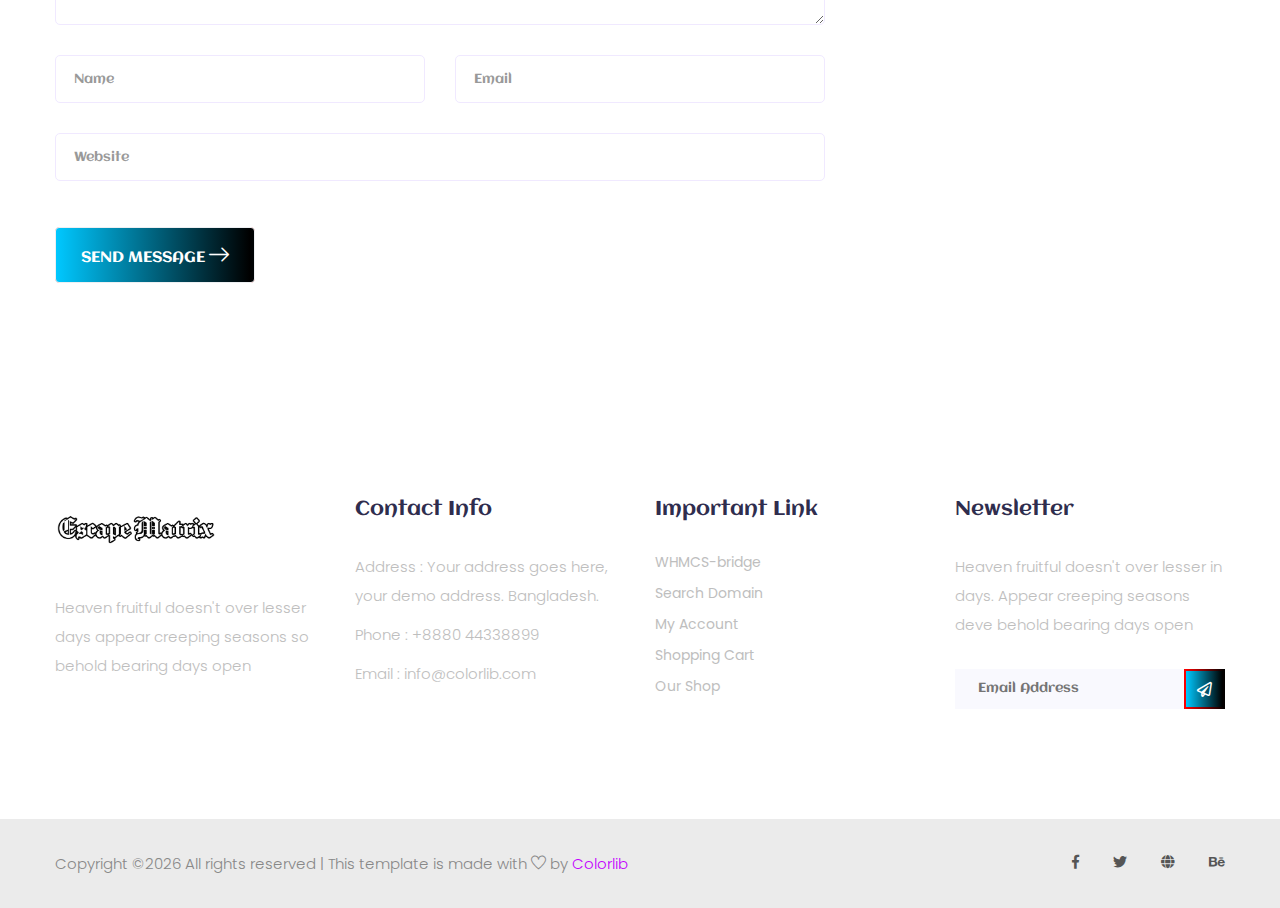
<file: Training.html>
<!doctype html>
<html lang="zxx">

<head>
   <!-- Required meta tags -->
   <meta charset="utf-8">
   <meta name="viewport" content="width=device-width, initial-scale=1, shrink-to-fit=no">
   <title>gaming</title>
   <link rel="icon" href="img/favicon.png">
   <!-- Bootstrap CSS -->
   <link rel="stylesheet" href="css/bootstrap.min.css">
   <!-- animate CSS -->
   <link rel="stylesheet" href="css/animate.css">
   <!-- owl carousel CSS -->
   <link rel="stylesheet" href="css/owl.carousel.min.css">
   <!-- font awesome CSS -->
   <link rel="stylesheet" href="css/all.css">
   <!-- flaticon CSS -->
   <link rel="stylesheet" href="css/flaticon.css">
   <link rel="stylesheet" href="css/themify-icons.css">
   <!-- font awesome CSS -->
   <link rel="stylesheet" href="css/magnific-popup.css">
   <!-- swiper CSS -->
   <link rel="stylesheet" href="css/slick.css">
   <!-- style CSS -->
   <link rel="stylesheet" href="css/style.css">
</head>

<body>
   <!--::header part start::-->
   <header class="main_menu single_page_menu">
      <div class="container">
         <div class="row align-items-center">
            <div class="col-lg-12">
               <nav class="navbar navbar-expand-lg navbar-light">
                  <a class="navbar-brand" href="index.html"> <img src="img/logo.png" alt="logo"> </a>
                  <button class="navbar-toggler" type="button" data-toggle="collapse"
                     data-target="#navbarSupportedContent" aria-controls="navbarSupportedContent" aria-expanded="false"
                     aria-label="Toggle navigation">
                     <span class="menu_icon"><i class="fas fa-bars"></i></span>
                  </button>
                  <div class="collapse navbar-collapse main-menu-item" id="navbarSupportedContent">
                                <ul class="navbar-nav">
                                    <li class="nav-item">
                                        <a class="nav-link" href="index.html">Home</a>
                                    </li>
                                    <li class="nav-item">
                                        <a class="nav-link" href="Members.html">Members</a>
                                    </li>
                                    <li class="nav-item">
                                        <a class="nav-link" href="Games.html">Games</a>
                                    </li>
                                    <li class="nav-item dropdown">
                                        <a class="nav-link dropdown-toggle" href="Tournament.html" id="navbarDropdown"
                                            role="button" data-toggle="dropdown" aria-haspopup="true"
                                            aria-expanded="false">
                                            Matches
                                        </a>
                                        <div class="dropdown-menu" aria-labelledby="navbarDropdown">
                                            <a class="dropdown-item" href="Tournament.html"> Tournaments</a>
                                            <a class="dropdown-item" href="Training.html">Trainings</a>
                                        </div>
                                    </li>
                                    <li class="nav-item dropdown">
                                        <a class="nav-link dropdown-toggle" href="Stories.html" id="navbarDropdown1"
                                            role="button" data-toggle="dropdown" aria-haspopup="true"
                                            aria-expanded="false">
                                            Clan info
                                        </a>
                                        <div class="dropdown-menu" aria-labelledby="navbarDropdown1">
                                            <a class="dropdown-item" href="elements.html">Announcements</a>
                                            <a class="dropdown-item" href="Stories.html">About Clan</a>
                                            <a class="dropdown-item" href="single-blog.html">Clan gallery</a>
                                        </div>
                                    </li>
                                    <li class="nav-item">
                                        <a class="nav-link" href="contact.html">Contacts</a>
                                    </li>
                                </ul>
                            </div>
                            <a href="#" class="btn_1 d-none d-sm-block">IFollow & subscribe<</a>>
               </nav>
            </div>
         </div>
      </div>
   </header>
   <!-- Header part end-->

   <!-- breadcrumb start-->
   <section class="breadcrumb breadcrumb_bg">
      <div class="container">
         <div class="row">
            <div class="col-lg-12">
               <div class="breadcrumb_iner text-center">
                  <div class="breadcrumb_iner_item">
                     <h2>blog details</h2>
                  </div>
               </div>
            </div>
         </div>
      </div>
   </section>
   <!-- breadcrumb start-->

   <!--================Blog Area =================-->
   <section class="blog_area single-post-area section_padding">
      <div class="container">
         <div class="row">
            <div class="col-lg-8 posts-list">
               <div class="single-post">
                  <div class="feature-img">
                     <img class="img-fluid" src="img/blog/single_blog_1.png" alt="">
                  </div>
                  <div class="blog_details">
                     <h2>Second divided from form fish beast made every of seas
                        all gathered us saying he our
                     </h2>
                     <ul class="blog-info-link mt-3 mb-4">
                        <li><a href="#"><i class="far fa-user"></i> Travel, Lifestyle</a></li>
                        <li><a href="#"><i class="far fa-comments"></i> 03 Comments</a></li>
                     </ul>
                     <p class="excert">
                        MCSE boot camps have its supporters and its detractors. Some people do not understand why you
                        should have to spend money on boot camp when you can get the MCSE study materials yourself at a
                        fraction of the camp price. However, who has the willpower
                     </p>
                     <p>
                        MCSE boot camps have its supporters and its detractors. Some people do not understand why you
                        should have to spend money on boot camp when you can get the MCSE study materials yourself at a
                        fraction of the camp price. However, who has the willpower to actually sit through a
                        self-imposed MCSE training. who has the willpower to actually
                     </p>
                     <div class="quote-wrapper">
                        <div class="quotes">
                           MCSE boot camps have its supporters and its detractors. Some people do not understand why you
                           should have to spend money on boot camp when you can get the MCSE study materials yourself at
                           a fraction of the camp price. However, who has the willpower to actually sit through a
                           self-imposed MCSE training.
                        </div>
                     </div>
                     <p>
                        MCSE boot camps have its supporters and its detractors. Some people do not understand why you
                        should have to spend money on boot camp when you can get the MCSE study materials yourself at a
                        fraction of the camp price. However, who has the willpower
                     </p>
                     <p>
                        MCSE boot camps have its supporters and its detractors. Some people do not understand why you
                        should have to spend money on boot camp when you can get the MCSE study materials yourself at a
                        fraction of the camp price. However, who has the willpower to actually sit through a
                        self-imposed MCSE training. who has the willpower to actually
                     </p>
                  </div>
               </div>
               <div class="navigation-top">
                  <div class="d-sm-flex justify-content-between text-center">
                     <p class="like-info"><span class="align-middle"><i class="far fa-heart"></i></span> Lily and 4
                        people like this</p>
                     <div class="col-sm-4 text-center my-2 my-sm-0">
                        <!-- <p class="comment-count"><span class="align-middle"><i class="far fa-comment"></i></span> 06 Comments</p> -->
                     </div>
                     <ul class="social-icons">
                        <li><a href="#"><i class="fab fa-facebook-f"></i></a></li>
                        <li><a href="#"><i class="fab fa-twitter"></i></a></li>
                        <li><a href="#"><i class="fab fa-dribbble"></i></a></li>
                        <li><a href="#"><i class="fab fa-behance"></i></a></li>
                     </ul>
                  </div>
                  <div class="navigation-area">
                     <div class="row">
                        <div
                           class="col-lg-6 col-md-6 col-12 nav-left flex-row d-flex justify-content-start align-items-center">
                           <div class="thumb">
                              <a href="#">
                                 <img class="img-fluid" src="img/post/preview.png" alt="">
                              </a>
                           </div>
                           <div class="arrow">
                              <a href="#">
                                 <span class="lnr text-white ti-arrow-left"></span>
                              </a>
                           </div>
                           <div class="detials">
                              <p>Prev Post</p>
                              <a href="#">
                                 <h4>Space The Final Frontier</h4>
                              </a>
                           </div>
                        </div>
                        <div
                           class="col-lg-6 col-md-6 col-12 nav-right flex-row d-flex justify-content-end align-items-center">
                           <div class="detials">
                              <p>Next Post</p>
                              <a href="#">
                                 <h4>Telescopes 101</h4>
                              </a>
                           </div>
                           <div class="arrow">
                              <a href="#">
                                 <span class="lnr text-white ti-arrow-right"></span>
                              </a>
                           </div>
                           <div class="thumb">
                              <a href="#">
                                 <img class="img-fluid" src="img/post/next.png" alt="">
                              </a>
                           </div>
                        </div>
                     </div>
                  </div>
               </div>
               <div class="blog-author">
                  <div class="media align-items-center">
                     <img src="img/blog/author.png" alt="">
                     <div class="media-body">
                        <a href="#">
                           <h4>Harvard milan</h4>
                        </a>
                        <p>Second divided from form fish beast made. Every of seas all gathered use saying you're, he
                           our dominion twon Second divided from</p>
                     </div>
                  </div>
               </div>
               <div class="comments-area">
                  <h4>05 Comments</h4>
                  <div class="comment-list">
                     <div class="single-comment justify-content-between d-flex">
                        <div class="user justify-content-between d-flex">
                           <div class="thumb">
                              <img src="img/comment/comment_1.png" alt="">
                           </div>
                           <div class="desc">
                              <p class="comment">
                                 Multiply sea night grass fourth day sea lesser rule open subdue female fill which them
                                 Blessed, give fill lesser bearing multiply sea night grass fourth day sea lesser
                              </p>
                              <div class="d-flex justify-content-between">
                                 <div class="d-flex align-items-center">
                                    <h5>
                                       <a href="#">Emilly Blunt</a>
                                    </h5>
                                    <p class="date">December 4, 2017 at 3:12 pm </p>
                                 </div>
                                 <div class="reply-btn">
                                    <a href="#" class="btn-reply text-uppercase">reply</a>
                                 </div>
                              </div>
                           </div>
                        </div>
                     </div>
                  </div>
                  <div class="comment-list">
                     <div class="single-comment justify-content-between d-flex">
                        <div class="user justify-content-between d-flex">
                           <div class="thumb">
                              <img src="img/comment/comment_2.png" alt="">
                           </div>
                           <div class="desc">
                              <p class="comment">
                                 Multiply sea night grass fourth day sea lesser rule open subdue female fill which them
                                 Blessed, give fill lesser bearing multiply sea night grass fourth day sea lesser
                              </p>
                              <div class="d-flex justify-content-between">
                                 <div class="d-flex align-items-center">
                                    <h5>
                                       <a href="#">Emilly Blunt</a>
                                    </h5>
                                    <p class="date">December 4, 2017 at 3:12 pm </p>
                                 </div>
                                 <div class="reply-btn">
                                    <a href="#" class="btn-reply text-uppercase">reply</a>
                                 </div>
                              </div>
                           </div>
                        </div>
                     </div>
                  </div>
                  <div class="comment-list">
                     <div class="single-comment justify-content-between d-flex">
                        <div class="user justify-content-between d-flex">
                           <div class="thumb">
                              <img src="img/comment/comment_3.png" alt="">
                           </div>
                           <div class="desc">
                              <p class="comment">
                                 Multiply sea night grass fourth day sea lesser rule open subdue female fill which them
                                 Blessed, give fill lesser bearing multiply sea night grass fourth day sea lesser
                              </p>
                              <div class="d-flex justify-content-between">
                                 <div class="d-flex align-items-center">
                                    <h5>
                                       <a href="#">Emilly Blunt</a>
                                    </h5>
                                    <p class="date">December 4, 2017 at 3:12 pm </p>
                                 </div>
                                 <div class="reply-btn">
                                    <a href="#" class="btn-reply text-uppercase">reply</a>
                                 </div>
                              </div>
                           </div>
                        </div>
                     </div>
                  </div>
               </div>
               <div class="comment-form">
                  <h4>Leave a Reply</h4>
                  <form class="form-contact comment_form" action="#" id="commentForm">
                     <div class="row">
                        <div class="col-12">
                           <div class="form-group">
                              <textarea class="form-control w-100" name="comment" id="comment" cols="30" rows="9"
                                 placeholder="Write Comment"></textarea>
                           </div>
                        </div>
                        <div class="col-sm-6">
                           <div class="form-group">
                              <input class="form-control" name="name" id="name" type="text" placeholder="Name">
                           </div>
                        </div>
                        <div class="col-sm-6">
                           <div class="form-group">
                              <input class="form-control" name="email" id="email" type="email" placeholder="Email">
                           </div>
                        </div>
                        <div class="col-12">
                           <div class="form-group">
                              <input class="form-control" name="website" id="website" type="text" placeholder="Website">
                           </div>
                        </div>
                     </div>
                     <div class="form-group mt-3">
                        <button type="submit" class="button button-contactForm btn_1">Send Message <i
                              class="flaticon-right-arrow"></i> </button>
                     </div>
                  </form>
               </div>
            </div>
            <div class="col-lg-4">
               <div class="blog_right_sidebar">
                  <aside class="single_sidebar_widget search_widget">
                     <form action="#">
                        <div class="form-group">
                           <div class="input-group mb-3">
                              <input type="text" class="form-control" placeholder='Search Keyword'
                                 onfocus="this.placeholder = ''" onblur="this.placeholder = 'Search Keyword'">
                              <div class="input-group-append">
                                 <button class="btn" type="button"><i class="ti-search"></i></button>
                              </div>
                           </div>
                        </div>
                        <button class="button rounded-0 primary-bg text-white w-100 btn_1" type="submit">Search</button>
                     </form>
                  </aside>
                  <aside class="single_sidebar_widget post_category_widget">
                     <h4 class="widget_title">Category</h4>
                     <ul class="list cat-list">
                        <li>
                           <a href="#" class="d-flex">
                              <p>Resaurant food</p>
                              <p>(37)</p>
                           </a>
                        </li>
                        <li>
                           <a href="#" class="d-flex">
                              <p>Travel news</p>
                              <p>(10)</p>
                           </a>
                        </li>
                        <li>
                           <a href="#" class="d-flex">
                              <p>Modern technology</p>
                              <p>(03)</p>
                           </a>
                        </li>
                        <li>
                           <a href="#" class="d-flex">
                              <p>Product</p>
                              <p>(11)</p>
                           </a>
                        </li>
                        <li>
                           <a href="#" class="d-flex">
                              <p>Inspiration</p>
                              <p>(21)</p>
                           </a>
                        </li>
                        <li>
                           <a href="#" class="d-flex">
                              <p>Health Care</p>
                              <p>(21)</p>
                           </a>
                        </li>
                     </ul>
                  </aside>
                  <aside class="single_sidebar_widget popular_post_widget">
                     <h3 class="widget_title">Recent Post</h3>
                     <div class="media post_item">
                        <img src="img/post/post_1.png" alt="post">
                        <div class="media-body">
                           <a href="single-blog.html">
                              <h3>From life was you fish...</h3>
                           </a>
                           <p>January 12, 2019</p>
                        </div>
                     </div>
                     <div class="media post_item">
                        <img src="img/post/post_2.png" alt="post">
                        <div class="media-body">
                           <a href="single-blog.html">
                              <h3>The Amazing Hubble</h3>
                           </a>
                           <p>02 Hours ago</p>
                        </div>
                     </div>
                     <div class="media post_item">
                        <img src="img/post/post_3.png" alt="post">
                        <div class="media-body">
                           <a href="single-blog.html">
                              <h3>Astronomy Or Astrology</h3>
                           </a>
                           <p>03 Hours ago</p>
                        </div>
                     </div>
                     <div class="media post_item">
                        <img src="img/post/post_4.png" alt="post">
                        <div class="media-body">
                           <a href="single-blog.html">
                              <h3>Asteroids telescope</h3>
                           </a>
                           <p>01 Hours ago</p>
                        </div>
                     </div>
                  </aside>
                  <aside class="single_sidebar_widget tag_cloud_widget">
                     <h4 class="widget_title">Tag Clouds</h4>
                     <ul class="list">
                        <li>
                           <a href="#">project</a>
                        </li>
                        <li>
                           <a href="#">love</a>
                        </li>
                        <li>
                           <a href="#">technology</a>
                        </li>
                        <li>
                           <a href="#">travel</a>
                        </li>
                        <li>
                           <a href="#">restaurant</a>
                        </li>
                        <li>
                           <a href="#">life style</a>
                        </li>
                        <li>
                           <a href="#">design</a>
                        </li>
                        <li>
                           <a href="#">illustration</a>
                        </li>
                     </ul>
                  </aside>
                  <aside class="single_sidebar_widget instagram_feeds">
                     <h4 class="widget_title">Instagram Feeds</h4>
                     <ul class="instagram_row flex-wrap">
                        <li>
                           <a href="#">
                              <img class="img-fluid" src="img/post/post_5.png" alt="">
                           </a>
                        </li>
                        <li>
                           <a href="#">
                              <img class="img-fluid" src="img/post/post_6.png" alt="">
                           </a>
                        </li>
                        <li>
                           <a href="#">
                              <img class="img-fluid" src="img/post/post_7.png" alt="">
                           </a>
                        </li>
                        <li>
                           <a href="#">
                              <img class="img-fluid" src="img/post/post_8.png" alt="">
                           </a>
                        </li>
                        <li>
                           <a href="#">
                              <img class="img-fluid" src="img/post/post_9.png" alt="">
                           </a>
                        </li>
                        <li>
                           <a href="#">
                              <img class="img-fluid" src="img/post/post_10.png" alt="">
                           </a>
                        </li>
                     </ul>
                  </aside>
                  <aside class="single_sidebar_widget newsletter_widget">
                     <h4 class="widget_title">Newsletter</h4>
                     <form action="#">
                        <div class="form-group">
                           <input type="email" class="form-control" onfocus="this.placeholder = ''"
                              onblur="this.placeholder = 'Enter email'" placeholder='Enter email' required>
                        </div>
                        <button class="button rounded-0 primary-bg text-white w-100 btn_1"
                           type="submit">Subscribe</button>
                     </form>
                  </aside>
               </div>
            </div>
         </div>
      </div>
   </section>
   <!--================Blog Area end =================-->

   <!--::footer_part start::-->
   <footer class="footer_part black">
      <div class="footer_top">
         <div class="container">
            <div class="row">
               <div class="col-sm-6 col-lg-3">
                  <div class="single_footer_part">
                     <a href="index.html" class="footer_logo_iner"> <img src="img/logo.png" alt="#"> </a>
                     <p>Heaven fruitful doesn't over lesser days appear creeping seasons so behold bearing
                        days
                        open
                     </p>
                  </div>
               </div>
               <div class="col-sm-6 col-lg-3">
                  <div class="single_footer_part">
                     <h4>Contact Info</h4>
                     <p>Address : Your address goes
                        here, your demo address.
                        Bangladesh.</p>
                     <p>Phone : +8880 44338899</p>
                     <p>Email : info@colorlib.com</p>
                  </div>
               </div>
               <div class="col-sm-6 col-lg-3">
                  <div class="single_footer_part">
                     <h4>Important Link</h4>
                     <ul class="list-unstyled">
                        <li><a href=""> WHMCS-bridge</a></li>
                        <li><a href="">Search Domain</a></li>
                        <li><a href="">My Account</a></li>
                        <li><a href="">Shopping Cart</a></li>
                        <li><a href="">Our Shop</a></li>
                     </ul>
                  </div>
               </div>
               <div class="col-sm-6 col-lg-3">
                  <div class="single_footer_part">
                     <h4>Newsletter</h4>
                     <p>Heaven fruitful doesn't over lesser in days. Appear creeping seasons deve behold
                        bearing
                        days
                        open
                     </p>
                     <div id="mc_embed_signup">
                        <form target="_blank"
                           action="https://spondonit.us12.list-manage.com/subscribe/post?u=1462626880ade1ac87bd9c93a&amp;id=92a4423d01"
                           method="get" class="subscribe_form relative mail_part">
                           <input type="email" name="email" id="newsletter-form-email" placeholder="Email Address"
                              class="placeholder hide-on-focus" onfocus="this.placeholder = ''"
                              onblur="this.placeholder = ' Email Address '">
                           <button type="submit" name="submit" id="newsletter-submit"
                              class="email_icon newsletter-submit button-contactForm"><i
                                 class="far fa-paper-plane"></i></button>
                           <div class="mt-10 info"></div>
                        </form>
                     </div>
                  </div>
               </div>
            </div>
         </div>
      </div>
      <div class="copygight_text">
         <div class="container">
            <div class="row align-items-center">
               <div class="col-lg-8">
                  <div class="copyright_text">
                     <P><!-- Link back to Colorlib can't be removed. Template is licensed under CC BY 3.0. -->
Copyright &copy;<script>document.write(new Date().getFullYear());</script> All rights reserved | This template is made with <i class="ti-heart" aria-hidden="true"></i> by <a href="https://colorlib.com" target="_blank">Colorlib</a>
<!-- Link back to Colorlib can't be removed. Template is licensed under CC BY 3.0. --></P>
                  </div>
               </div>
               <div class="col-lg-4">
                  <div class="footer_icon social_icon">
                     <ul class="list-unstyled">
                        <li><a href="#" class="single_social_icon"><i class="fab fa-facebook-f"></i></a>
                        </li>
                        <li><a href="#" class="single_social_icon"><i class="fab fa-twitter"></i></a></li>
                        <li><a href="#" class="single_social_icon"><i class="fas fa-globe"></i></a></li>
                        <li><a href="#" class="single_social_icon"><i class="fab fa-behance"></i></a></li>
                     </ul>
                  </div>
               </div>
            </div>
         </div>
      </div>
   </footer>
   <!--::footer_part end::-->
   <!-- jquery plugins here-->
   <script src="js/jquery-1.12.1.min.js"></script>
   <!-- popper js -->
   <script src="js/popper.min.js"></script>
   <!-- bootstrap js -->
   <script src="js/bootstrap.min.js"></script>
   <!-- easing js -->
   <script src="js/jquery.magnific-popup.js"></script>
   <!-- swiper js -->
   <script src="js/swiper.min.js"></script>
   <!-- swiper js -->
   <script src="js/masonry.pkgd.js"></script>
   <!-- particles js -->
   <script src="js/owl.carousel.min.js"></script>
   <script src="js/jquery.nice-select.min.js"></script>
   <!-- slick js -->
   <script src="js/slick.min.js"></script>
   <script src="js/jquery.counterup.min.js"></script>
   <script src="js/waypoints.min.js"></script>
   <script src="js/contact.js"></script>
   <script src="js/jquery.ajaxchimp.min.js"></script>
   <script src="js/jquery.form.js"></script>
   <script src="js/jquery.validate.min.js"></script>
   <script src="js/mail-script.js"></script>
   <!-- custom js -->
   <script src="js/custom.js"></script>
</body>

</html>
</file>
<file: css/flaticon.css>
/*
  	Flaticon icon font: Flaticon
  	Creation date: 13/06/2019 05:10
  	*/

@font-face {
  font-family: "Flaticon";
  src: url("../fonts/Flaticon.eot");
  src: url("../fonts/Flaticon.eot?#iefix") format("embedded-opentype"),
       url("../fonts/Flaticon.woff2") format("woff2"),
       url("../fonts/Flaticon.woff") format("woff"),
       url("../fonts/Flaticon.ttf") format("truetype"),
       url("../fonts/Flaticon.svg#Flaticon") format("svg");
  font-weight: normal;
  font-style: normal;
}

@media screen and (-webkit-min-device-pixel-ratio:0) {
  @font-face {
    font-family: "Flaticon";
    src: url("./Flaticon.svg#Flaticon") format("svg");
  }
}

[class^="flaticon-"]:before, [class*=" flaticon-"]:before,
[class^="flaticon-"]:after, [class*=" flaticon-"]:after {   
  font-family: Flaticon;
        font-size: 20px;
font-style: normal;
}

.flaticon-right-arrow:before { content: "\f100"; }
</file>
<file: css/themify-icons.css>
@font-face {
	font-family: 'themify';
	src:url('../fonts/themify.eot?-fvbane');
	src:url('../fonts/themify.eot?#iefix-fvbane') format('embedded-opentype'),
		url('../fonts/themify.woff?-fvbane') format('woff'),
		url('../fonts/themify.ttf?-fvbane') format('truetype'),
		url('../fonts/themify.svg?-fvbane#themify') format('svg');
	font-weight: normal;
	font-style: normal;
}

[class^="ti-"], [class*=" ti-"] {
	font-family: 'themify';
	speak: none;
	font-style: normal;
	font-weight: normal;
	font-variant: normal;
	text-transform: none;
	line-height: 1;

	/* Better Font Rendering =========== */
	-webkit-font-smoothing: antialiased;
	-moz-osx-font-smoothing: grayscale;
}

.ti-wand:before {
	content: "\e600";
}
.ti-volume:before {
	content: "\e601";
}
.ti-user:before {
	content: "\e602";
}
.ti-unlock:before {
	content: "\e603";
}
.ti-unlink:before {
	content: "\e604";
}
.ti-trash:before {
	content: "\e605";
}
.ti-thought:before {
	content: "\e606";
}
.ti-target:before {
	content: "\e607";
}
.ti-tag:before {
	content: "\e608";
}
.ti-tablet:before {
	content: "\e609";
}
.ti-star:before {
	content: "\e60a";
}
.ti-spray:before {
	content: "\e60b";
}
.ti-signal:before {
	content: "\e60c";
}
.ti-shopping-cart:before {
	content: "\e60d";
}
.ti-shopping-cart-full:before {
	content: "\e60e";
}
.ti-settings:before {
	content: "\e60f";
}
.ti-search:before {
	content: "\e610";
}
.ti-zoom-in:before {
	content: "\e611";
}
.ti-zoom-out:before {
	content: "\e612";
}
.ti-cut:before {
	content: "\e613";
}
.ti-ruler:before {
	content: "\e614";
}
.ti-ruler-pencil:before {
	content: "\e615";
}
.ti-ruler-alt:before {
	content: "\e616";
}
.ti-bookmark:before {
	content: "\e617";
}
.ti-bookmark-alt:before {
	content: "\e618";
}
.ti-reload:before {
	content: "\e619";
}
.ti-plus:before {
	content: "\e61a";
}
.ti-pin:before {
	content: "\e61b";
}
.ti-pencil:before {
	content: "\e61c";
}
.ti-pencil-alt:before {
	content: "\e61d";
}
.ti-paint-roller:before {
	content: "\e61e";
}
.ti-paint-bucket:before {
	content: "\e61f";
}
.ti-na:before {
	content: "\e620";
}
.ti-mobile:before {
	content: "\e621";
}
.ti-minus:before {
	content: "\e622";
}
.ti-medall:before {
	content: "\e623";
}
.ti-medall-alt:before {
	content: "\e624";
}
.ti-marker:before {
	content: "\e625";
}
.ti-marker-alt:before {
	content: "\e626";
}
.ti-arrow-up:before {
	content: "\e627";
}
.ti-arrow-right:before {
	content: "\e628";
}
.ti-arrow-left:before {
	content: "\e629";
}
.ti-arrow-down:before {
	content: "\e62a";
}
.ti-lock:before {
	content: "\e62b";
}
.ti-location-arrow:before {
	content: "\e62c";
}
.ti-link:before {
	content: "\e62d";
}
.ti-layout:before {
	content: "\e62e";
}
.ti-layers:before {
	content: "\e62f";
}
.ti-layers-alt:before {
	content: "\e630";
}
.ti-key:before {
	content: "\e631";
}
.ti-import:before {
	content: "\e632";
}
.ti-image:before {
	content: "\e633";
}
.ti-heart:before {
	content: "\e634";
}
.ti-heart-broken:before {
	content: "\e635";
}
.ti-hand-stop:before {
	content: "\e636";
}
.ti-hand-open:before {
	content: "\e637";
}
.ti-hand-drag:before {
	content: "\e638";
}
.ti-folder:before {
	content: "\e639";
}
.ti-flag:before {
	content: "\e63a";
}
.ti-flag-alt:before {
	content: "\e63b";
}
.ti-flag-alt-2:before {
	content: "\e63c";
}
.ti-eye:before {
	content: "\e63d";
}
.ti-export:before {
	content: "\e63e";
}
.ti-exchange-vertical:before {
	content: "\e63f";
}
.ti-desktop:before {
	content: "\e640";
}
.ti-cup:before {
	content: "\e641";
}
.ti-crown:before {
	content: "\e642";
}
.ti-comments:before {
	content: "\e643";
}
.ti-comment:before {
	content: "\e644";
}
.ti-comment-alt:before {
	content: "\e645";
}
.ti-close:before {
	content: "\e646";
}
.ti-clip:before {
	content: "\e647";
}
.ti-angle-up:before {
	content: "\e648";
}
.ti-angle-right:before {
	content: "\e649";
}
.ti-angle-left:before {
	content: "\e64a";
}
.ti-angle-down:before {
	content: "\e64b";
}
.ti-check:before {
	content: "\e64c";
}
.ti-check-box:before {
	content: "\e64d";
}
.ti-camera:before {
	content: "\e64e";
}
.ti-announcement:before {
	content: "\e64f";
}
.ti-brush:before {
	content: "\e650";
}
.ti-briefcase:before {
	content: "\e651";
}
.ti-bolt:before {
	content: "\e652";
}
.ti-bolt-alt:before {
	content: "\e653";
}
.ti-blackboard:before {
	content: "\e654";
}
.ti-bag:before {
	content: "\e655";
}
.ti-move:before {
	content: "\e656";
}
.ti-arrows-vertical:before {
	content: "\e657";
}
.ti-arrows-horizontal:before {
	content: "\e658";
}
.ti-fullscreen:before {
	content: "\e659";
}
.ti-arrow-top-right:before {
	content: "\e65a";
}
.ti-arrow-top-left:before {
	content: "\e65b";
}
.ti-arrow-circle-up:before {
	content: "\e65c";
}
.ti-arrow-circle-right:before {
	content: "\e65d";
}
.ti-arrow-circle-left:before {
	content: "\e65e";
}
.ti-arrow-circle-down:before {
	content: "\e65f";
}
.ti-angle-double-up:before {
	content: "\e660";
}
.ti-angle-double-right:before {
	content: "\e661";
}
.ti-angle-double-left:before {
	content: "\e662";
}
.ti-angle-double-down:before {
	content: "\e663";
}
.ti-zip:before {
	content: "\e664";
}
.ti-world:before {
	content: "\e665";
}
.ti-wheelchair:before {
	content: "\e666";
}
.ti-view-list:before {
	content: "\e667";
}
.ti-view-list-alt:before {
	content: "\e668";
}
.ti-view-grid:before {
	content: "\e669";
}
.ti-uppercase:before {
	content: "\e66a";
}
.ti-upload:before {
	content: "\e66b";
}
.ti-underline:before {
	content: "\e66c";
}
.ti-truck:before {
	content: "\e66d";
}
.ti-timer:before {
	content: "\e66e";
}
.ti-ticket:before {
	content: "\e66f";
}
.ti-thumb-up:before {
	content: "\e670";
}
.ti-thumb-down:before {
	content: "\e671";
}
.ti-text:before {
	content: "\e672";
}
.ti-stats-up:before {
	content: "\e673";
}
.ti-stats-down:before {
	content: "\e674";
}
.ti-split-v:before {
	content: "\e675";
}
.ti-split-h:before {
	content: "\e676";
}
.ti-smallcap:before {
	content: "\e677";
}
.ti-shine:before {
	content: "\e678";
}
.ti-shift-right:before {
	content: "\e679";
}
.ti-shift-left:before {
	content: "\e67a";
}
.ti-shield:before {
	content: "\e67b";
}
.ti-notepad:before {
	content: "\e67c";
}
.ti-server:before {
	content: "\e67d";
}
.ti-quote-right:before {
	content: "\e67e";
}
.ti-quote-left:before {
	content: "\e67f";
}
.ti-pulse:before {
	content: "\e680";
}
.ti-printer:before {
	content: "\e681";
}
.ti-power-off:before {
	content: "\e682";
}
.ti-plug:before {
	content: "\e683";
}
.ti-pie-chart:before {
	content: "\e684";
}
.ti-paragraph:before {
	content: "\e685";
}
.ti-panel:before {
	content: "\e686";
}
.ti-package:before {
	content: "\e687";
}
.ti-music:before {
	content: "\e688";
}
.ti-music-alt:before {
	content: "\e689";
}
.ti-mouse:before {
	content: "\e68a";
}
.ti-mouse-alt:before {
	content: "\e68b";
}
.ti-money:before {
	content: "\e68c";
}
.ti-microphone:before {
	content: "\e68d";
}
.ti-menu:before {
	content: "\e68e";
}
.ti-menu-alt:before {
	content: "\e68f";
}
.ti-map:before {
	content: "\e690";
}
.ti-map-alt:before {
	content: "\e691";
}
.ti-loop:before {
	content: "\e692";
}
.ti-location-pin:before {
	content: "\e693";
}
.ti-list:before {
	content: "\e694";
}
.ti-light-bulb:before {
	content: "\e695";
}
.ti-Italic:before {
	content: "\e696";
}
.ti-info:before {
	content: "\e697";
}
.ti-infinite:before {
	content: "\e698";
}
.ti-id-badge:before {
	content: "\e699";
}
.ti-hummer:before {
	content: "\e69a";
}
.ti-home:before {
	content: "\e69b";
}
.ti-help:before {
	content: "\e69c";
}
.ti-headphone:before {
	content: "\e69d";
}
.ti-harddrives:before {
	content: "\e69e";
}
.ti-harddrive:before {
	content: "\e69f";
}
.ti-gift:before {
	content: "\e6a0";
}
.ti-game:before {
	content: "\e6a1";
}
.ti-filter:before {
	content: "\e6a2";
}
.ti-files:before {
	content: "\e6a3";
}
.ti-file:before {
	content: "\e6a4";
}
.ti-eraser:before {
	content: "\e6a5";
}
.ti-envelope:before {
	content: "\e6a6";
}
.ti-download:before {
	content: "\e6a7";
}
.ti-direction:before {
	content: "\e6a8";
}
.ti-direction-alt:before {
	content: "\e6a9";
}
.ti-dashboard:before {
	content: "\e6aa";
}
.ti-control-stop:before {
	content: "\e6ab";
}
.ti-control-shuffle:before {
	content: "\e6ac";
}
.ti-control-play:before {
	content: "\e6ad";
}
.ti-control-pause:before {
	content: "\e6ae";
}
.ti-control-forward:before {
	content: "\e6af";
}
.ti-control-backward:before {
	content: "\e6b0";
}
.ti-cloud:before {
	content: "\e6b1";
}
.ti-cloud-up:before {
	content: "\e6b2";
}
.ti-cloud-down:before {
	content: "\e6b3";
}
.ti-clipboard:before {
	content: "\e6b4";
}
.ti-car:before {
	content: "\e6b5";
}
.ti-calendar:before {
	content: "\e6b6";
}
.ti-book:before {
	content: "\e6b7";
}
.ti-bell:before {
	content: "\e6b8";
}
.ti-basketball:before {
	content: "\e6b9";
}
.ti-bar-chart:before {
	content: "\e6ba";
}
.ti-bar-chart-alt:before {
	content: "\e6bb";
}
.ti-back-right:before {
	content: "\e6bc";
}
.ti-back-left:before {
	content: "\e6bd";
}
.ti-arrows-corner:before {
	content: "\e6be";
}
.ti-archive:before {
	content: "\e6bf";
}
.ti-anchor:before {
	content: "\e6c0";
}
.ti-align-right:before {
	content: "\e6c1";
}
.ti-align-left:before {
	content: "\e6c2";
}
.ti-align-justify:before {
	content: "\e6c3";
}
.ti-align-center:before {
	content: "\e6c4";
}
.ti-alert:before {
	content: "\e6c5";
}
.ti-alarm-clock:before {
	content: "\e6c6";
}
.ti-agenda:before {
	content: "\e6c7";
}
.ti-write:before {
	content: "\e6c8";
}
.ti-window:before {
	content: "\e6c9";
}
.ti-widgetized:before {
	content: "\e6ca";
}
.ti-widget:before {
	content: "\e6cb";
}
.ti-widget-alt:before {
	content: "\e6cc";
}
.ti-wallet:before {
	content: "\e6cd";
}
.ti-video-clapper:before {
	content: "\e6ce";
}
.ti-video-camera:before {
	content: "\e6cf";
}
.ti-vector:before {
	content: "\e6d0";
}
.ti-themify-logo:before {
	content: "\e6d1";
}
.ti-themify-favicon:before {
	content: "\e6d2";
}
.ti-themify-favicon-alt:before {
	content: "\e6d3";
}
.ti-support:before {
	content: "\e6d4";
}
.ti-stamp:before {
	content: "\e6d5";
}
.ti-split-v-alt:before {
	content: "\e6d6";
}
.ti-slice:before {
	content: "\e6d7";
}
.ti-shortcode:before {
	content: "\e6d8";
}
.ti-shift-right-alt:before {
	content: "\e6d9";
}
.ti-shift-left-alt:before {
	content: "\e6da";
}
.ti-ruler-alt-2:before {
	content: "\e6db";
}
.ti-receipt:before {
	content: "\e6dc";
}
.ti-pin2:before {
	content: "\e6dd";
}
.ti-pin-alt:before {
	content: "\e6de";
}
.ti-pencil-alt2:before {
	content: "\e6df";
}
.ti-palette:before {
	content: "\e6e0";
}
.ti-more:before {
	content: "\e6e1";
}
.ti-more-alt:before {
	content: "\e6e2";
}
.ti-microphone-alt:before {
	content: "\e6e3";
}
.ti-magnet:before {
	content: "\e6e4";
}
.ti-line-double:before {
	content: "\e6e5";
}
.ti-line-dotted:before {
	content: "\e6e6";
}
.ti-line-dashed:before {
	content: "\e6e7";
}
.ti-layout-width-full:before {
	content: "\e6e8";
}
.ti-layout-width-default:before {
	content: "\e6e9";
}
.ti-layout-width-default-alt:before {
	content: "\e6ea";
}
.ti-layout-tab:before {
	content: "\e6eb";
}
.ti-layout-tab-window:before {
	content: "\e6ec";
}
.ti-layout-tab-v:before {
	content: "\e6ed";
}
.ti-layout-tab-min:before {
	content: "\e6ee";
}
.ti-layout-slider:before {
	content: "\e6ef";
}
.ti-layout-slider-alt:before {
	content: "\e6f0";
}
.ti-layout-sidebar-right:before {
	content: "\e6f1";
}
.ti-layout-sidebar-none:before {
	content: "\e6f2";
}
.ti-layout-sidebar-left:before {
	content: "\e6f3";
}
.ti-layout-placeholder:before {
	content: "\e6f4";
}
.ti-layout-menu:before {
	content: "\e6f5";
}
.ti-layout-menu-v:before {
	content: "\e6f6";
}
.ti-layout-menu-separated:before {
	content: "\e6f7";
}
.ti-layout-menu-full:before {
	content: "\e6f8";
}
.ti-layout-media-right-alt:before {
	content: "\e6f9";
}
.ti-layout-media-right:before {
	content: "\e6fa";
}
.ti-layout-media-overlay:before {
	content: "\e6fb";
}
.ti-layout-media-overlay-alt:before {
	content: "\e6fc";
}
.ti-layout-media-overlay-alt-2:before {
	content: "\e6fd";
}
.ti-layout-media-left-alt:before {
	content: "\e6fe";
}
.ti-layout-media-left:before {
	content: "\e6ff";
}
.ti-layout-media-center-alt:before {
	content: "\e700";
}
.ti-layout-media-center:before {
	content: "\e701";
}
.ti-layout-list-thumb:before {
	content: "\e702";
}
.ti-layout-list-thumb-alt:before {
	content: "\e703";
}
.ti-layout-list-post:before {
	content: "\e704";
}
.ti-layout-list-large-image:before {
	content: "\e705";
}
.ti-layout-line-solid:before {
	content: "\e706";
}
.ti-layout-grid4:before {
	content: "\e707";
}
.ti-layout-grid3:before {
	content: "\e708";
}
.ti-layout-grid2:before {
	content: "\e709";
}
.ti-layout-grid2-thumb:before {
	content: "\e70a";
}
.ti-layout-cta-right:before {
	content: "\e70b";
}
.ti-layout-cta-left:before {
	content: "\e70c";
}
.ti-layout-cta-center:before {
	content: "\e70d";
}
.ti-layout-cta-btn-right:before {
	content: "\e70e";
}
.ti-layout-cta-btn-left:before {
	content: "\e70f";
}
.ti-layout-column4:before {
	content: "\e710";
}
.ti-layout-column3:before {
	content: "\e711";
}
.ti-layout-column2:before {
	content: "\e712";
}
.ti-layout-accordion-separated:before {
	content: "\e713";
}
.ti-layout-accordion-merged:before {
	content: "\e714";
}
.ti-layout-accordion-list:before {
	content: "\e715";
}
.ti-ink-pen:before {
	content: "\e716";
}
.ti-info-alt:before {
	content: "\e717";
}
.ti-help-alt:before {
	content: "\e718";
}
.ti-headphone-alt:before {
	content: "\e719";
}
.ti-hand-point-up:before {
	content: "\e71a";
}
.ti-hand-point-right:before {
	content: "\e71b";
}
.ti-hand-point-left:before {
	content: "\e71c";
}
.ti-hand-point-down:before {
	content: "\e71d";
}
.ti-gallery:before {
	content: "\e71e";
}
.ti-face-smile:before {
	content: "\e71f";
}
.ti-face-sad:before {
	content: "\e720";
}
.ti-credit-card:before {
	content: "\e721";
}
.ti-control-skip-forward:before {
	content: "\e722";
}
.ti-control-skip-backward:before {
	content: "\e723";
}
.ti-control-record:before {
	content: "\e724";
}
.ti-control-eject:before {
	content: "\e725";
}
.ti-comments-smiley:before {
	content: "\e726";
}
.ti-brush-alt:before {
	content: "\e727";
}
.ti-youtube:before {
	content: "\e728";
}
.ti-vimeo:before {
	content: "\e729";
}
.ti-twitter:before {
	content: "\e72a";
}
.ti-time:before {
	content: "\e72b";
}
.ti-tumblr:before {
	content: "\e72c";
}
.ti-skype:before {
	content: "\e72d";
}
.ti-share:before {
	content: "\e72e";
}
.ti-share-alt:before {
	content: "\e72f";
}
.ti-rocket:before {
	content: "\e730";
}
.ti-pinterest:before {
	content: "\e731";
}
.ti-new-window:before {
	content: "\e732";
}
.ti-microsoft:before {
	content: "\e733";
}
.ti-list-ol:before {
	content: "\e734";
}
.ti-linkedin:before {
	content: "\e735";
}
.ti-layout-sidebar-2:before {
	content: "\e736";
}
.ti-layout-grid4-alt:before {
	content: "\e737";
}
.ti-layout-grid3-alt:before {
	content: "\e738";
}
.ti-layout-grid2-alt:before {
	content: "\e739";
}
.ti-layout-column4-alt:before {
	content: "\e73a";
}
.ti-layout-column3-alt:before {
	content: "\e73b";
}
.ti-layout-column2-alt:before {
	content: "\e73c";
}
.ti-instagram:before {
	content: "\e73d";
}
.ti-google:before {
	content: "\e73e";
}
.ti-github:before {
	content: "\e73f";
}
.ti-flickr:before {
	content: "\e740";
}
.ti-facebook:before {
	content: "\e741";
}
.ti-dropbox:before {
	content: "\e742";
}
.ti-dribbble:before {
	content: "\e743";
}
.ti-apple:before {
	content: "\e744";
}
.ti-android:before {
	content: "\e745";
}
.ti-save:before {
	content: "\e746";
}
.ti-save-alt:before {
	content: "\e747";
}
.ti-yahoo:before {
	content: "\e748";
}
.ti-wordpress:before {
	content: "\e749";
}
.ti-vimeo-alt:before {
	content: "\e74a";
}
.ti-twitter-alt:before {
	content: "\e74b";
}
.ti-tumblr-alt:before {
	content: "\e74c";
}
.ti-trello:before {
	content: "\e74d";
}
.ti-stack-overflow:before {
	content: "\e74e";
}
.ti-soundcloud:before {
	content: "\e74f";
}
.ti-sharethis:before {
	content: "\e750";
}
.ti-sharethis-alt:before {
	content: "\e751";
}
.ti-reddit:before {
	content: "\e752";
}
.ti-pinterest-alt:before {
	content: "\e753";
}
.ti-microsoft-alt:before {
	content: "\e754";
}
.ti-linux:before {
	content: "\e755";
}
.ti-jsfiddle:before {
	content: "\e756";
}
.ti-joomla:before {
	content: "\e757";
}
.ti-html5:before {
	content: "\e758";
}
.ti-flickr-alt:before {
	content: "\e759";
}
.ti-email:before {
	content: "\e75a";
}
.ti-drupal:before {
	content: "\e75b";
}
.ti-dropbox-alt:before {
	content: "\e75c";
}
.ti-css3:before {
	content: "\e75d";
}
.ti-rss:before {
	content: "\e75e";
}
.ti-rss-alt:before {
	content: "\e75f";
}
</file>
<file: css/nice-select.css>
.nice-select {
  -webkit-tap-highlight-color: transparent;
  background-color: #fff;
  border-radius: 5px;
  border: solid 1px #e8e8e8;
  box-sizing: border-box;
  clear: both;
  cursor: pointer;
  display: block;
  float: left;
  font-family: inherit;
  font-size: 14px;
  font-weight: normal;
  height: 42px;
  line-height: 40px;
  outline: none;
  padding-left: 18px;
  padding-right: 30px;
  position: relative;
  text-align: left !important;
  -webkit-transition: all 0.2s ease-in-out;
  transition: all 0.2s ease-in-out;
  -webkit-user-select: none;
     -moz-user-select: none;
      -ms-user-select: none;
          user-select: none;
  white-space: nowrap;
  width: auto; }
  .nice-select:hover {
    border-color: #dbdbdb; }
  .nice-select:active, .nice-select.open, .nice-select:focus {
    border-color: #999; }
  .nice-select:after {
    border-bottom: 2px solid #999;
    border-right: 2px solid #999;
    content: '';
    display: block;
    height: 10px;
    margin-top: -4px;
    pointer-events: none;
    position: absolute;
    right: 12px;
    top: 50%;
    -webkit-transform-origin: 66% 66%;
        -ms-transform-origin: 66% 66%;
            transform-origin: 66% 66%;
    -webkit-transform: rotate(45deg);
        -ms-transform: rotate(45deg);
            transform: rotate(45deg);
    -webkit-transition: all 0.15s ease-in-out;
    transition: all 0.15s ease-in-out;
    width: 10px; }
  .nice-select.open:after {
    -webkit-transform: rotate(-135deg);
        -ms-transform: rotate(-135deg);
            transform: rotate(-135deg); }
  .nice-select.open .list {
    opacity: 1;
    pointer-events: auto;
    -webkit-transform: scale(1) translateY(0);
        -ms-transform: scale(1) translateY(0);
            transform: scale(1) translateY(0); }
  .nice-select.disabled {
    border-color: #ededed;
    color: #999;
    pointer-events: none; }
    .nice-select.disabled:after {
      border-color: #cccccc; }
  .nice-select.wide {
    width: 100%; }
    .nice-select.wide .list {
      left: 0 !important;
      right: 0 !important; }
  .nice-select.right {
    float: right; }
    .nice-select.right .list {
      left: auto;
      right: 0; }
  .nice-select.small {
    font-size: 12px;
    height: 36px;
    line-height: 34px; }
    .nice-select.small:after {
      height: 4px;
      width: 4px; }
    .nice-select.small .option {
      line-height: 34px;
      min-height: 34px; }
  .nice-select .list {
    background-color: #fff;
    border-radius: 5px;
    box-shadow: 0 0 0 1px rgba(68, 68, 68, 0.11);
    box-sizing: border-box;
    margin-top: 4px;
    opacity: 0;
    overflow: hidden;
    padding: 0;
    pointer-events: none;
    position: absolute;
    top: 100%;
    left: 0;
    -webkit-transform-origin: 50% 0;
        -ms-transform-origin: 50% 0;
            transform-origin: 50% 0;
    -webkit-transform: scale(0.75) translateY(-21px);
        -ms-transform: scale(0.75) translateY(-21px);
            transform: scale(0.75) translateY(-21px);
    -webkit-transition: all 0.2s cubic-bezier(0.5, 0, 0, 1.25), opacity 0.15s ease-out;
    transition: all 0.2s cubic-bezier(0.5, 0, 0, 1.25), opacity 0.15s ease-out;
    z-index: 9; }
    .nice-select .list:hover .option:not(:hover) {
      background-color: transparent !important; }
  .nice-select .option {
    cursor: pointer;
    font-weight: 400;
    line-height: 40px;
    list-style: none;
    min-height: 40px;
    outline: none;
    padding-left: 18px;
    padding-right: 29px;
    text-align: left;
    -webkit-transition: all 0.2s;
    transition: all 0.2s; }
    .nice-select .option:hover, .nice-select .option.focus, .nice-select .option.selected.focus {
      background-color: #f6f6f6; }
    .nice-select .option.selected {
      font-weight: bold; }
    .nice-select .option.disabled {
      background-color: transparent;
      color: #999;
      cursor: default; }

.no-csspointerevents .nice-select .list {
  display: none; }

.no-csspointerevents .nice-select.open .list {
  display: block; }
</file>
<file: css/style.css>
/**************** extend css start ****************/
@import url("https://fonts.googleapis.com/css?family=Aclonica|Poppins:300,400,500,600&display=swap");
/* line 2, ../186_Gaiming_html/sass/_extends.scss */
.btn_1,
.live_streams .live_streams_slide .live_streams_slide_img:after,
.Latest_War .Latest_War_text:after,
.gallery_part .single_gallery_item .single_gallery_item_iner:after,
.footer_part .single_footer_part .mail_part .email_icon {
  background-image: -webkit-gradient(
    linear,
    right top,
    left top,
    from(#00c8ff),
    color-stop(51%, #000000),
    to(#00c8ff)
  );
  background-image: -webkit-linear-gradient(
    right,
    #00c8ff 0%,
    #000000 51%,
    #00c8ff 100%
  );
  background-image: -o-linear-gradient(
    right,
    #00c8ff 0%,
    #000000 51%,
    #00c8ff 100%
  );
  background-image: linear-gradient(
    to left,
    #00c8ff 0%,
    #000000 51%,
    #00c8ff 100%
  );
}

/* line 8, ../186_Gaiming_html/sass/_extends.scss */
.main_menu .main-menu-item .nav-item a:before {
  background-image: -webkit-gradient(
    linear,
    right top,
    left top,
    from(#000000),
    to(#00c8ff)
  );
  background-image: -webkit-linear-gradient(right, #000000 0%, #0c8ff1 100%);
  background-image: -o-linear-gradient(right, #000000 0%, #0c8ff1 100%);
  background-image: linear-gradient(to left, #000000 0%, #0c8ff1 100%);
}

/* line 14, ../186_Gaiming_html/sass/_extends.scss */
.cta_part .banner_btn_1:hover,
.cta_part .banner_btn_2:hover {
  background-image: -webkit-gradient(
    linear,
    right top,
    left top,
    from(#57ddff),
    color-stop(51%, #57ddff),
    to(#57ddff)
  );
  background-image: -webkit-linear-gradient(
    right,
    #57ddff 0%,
    #57ddff 51%,
    #57ddff 100%
  );
  background-image: -o-linear-gradient(
    right,
    #57ddff 0%,
    #57ddff 51%,
    #57ddff 100%
  );
  background-image: linear-gradient(
    to left,
    #57ddff 0%,
    #57ddff 51%,
    #57ddff 100%
  );
}

/* line 26, ../186_Gaiming_html/sass/_extends.scss */
.single_page_menu .main-menu-item .nav-item a:before {
  background: -moz-linear-gradient(16deg, #000000 0%, #000000 100%);
  background: -webkit-linear-gradient(16deg, #000000 0%, #000000 100%);
  background: -ms-linear-gradient(16deg, #000000 0%, #000000 100%);
}

/**************** extend css start ****************/
/**************** common css start ****************/
/* line 3, ../186_Gaiming_html/sass/_common.scss */
body {
  font-family: "Aclonica", sans-serif;
  padding: 0;
  margin: 0;
  font-size: 14px;
  color: #f0f0f0;
}

/* line 9, ../186_Gaiming_html/sass/_common.scss */
.message_submit_form:focus {
  outline: none;
}

/* line 12, ../186_Gaiming_html/sass/_common.scss */
input:hover,
input:focus {
  outline: none !important;
}

/* line 15, ../186_Gaiming_html/sass/_common.scss */
.gray_bg {
  background-color: #f7f7f7;
}

/* line 18, ../186_Gaiming_html/sass/_common.scss */
.section_padding {
  padding: 120px 0px;
}

@media only screen and (min-width: 992px) and (max-width: 1200px) {
  /* line 18, ../186_Gaiming_html/sass/_common.scss */
  .section_padding {
    padding: 100px 0px;
  }
}

@media only screen and (min-width: 768px) and (max-width: 991px) {
  /* line 18, ../186_Gaiming_html/sass/_common.scss */
  .section_padding {
    padding: 70px 0px;
  }
}

@media (max-width: 576px) {
  /* line 18, ../186_Gaiming_html/sass/_common.scss */
  .section_padding {
    padding: 70px 0px;
  }
}

@media only screen and (min-width: 576px) and (max-width: 767px) {
  /* line 18, ../186_Gaiming_html/sass/_common.scss */
  .section_padding {
    padding: 70px 0px;
  }
}

/* line 33, ../186_Gaiming_html/sass/_common.scss */
.single_padding_top {
  padding-top: 140px !important;
}

@media only screen and (min-width: 992px) and (max-width: 1200px) {
  /* line 33, ../186_Gaiming_html/sass/_common.scss */
  .single_padding_top {
    padding-top: 70px !important;
  }
}

@media only screen and (min-width: 768px) and (max-width: 991px) {
  /* line 33, ../186_Gaiming_html/sass/_common.scss */
  .single_padding_top {
    padding-top: 70px !important;
  }
}

@media (max-width: 576px) {
  /* line 33, ../186_Gaiming_html/sass/_common.scss */
  .single_padding_top {
    padding-top: 70px !important;
  }
}

@media only screen and (min-width: 576px) and (max-width: 767px) {
  /* line 33, ../186_Gaiming_html/sass/_common.scss */
  .single_padding_top {
    padding-top: 100px !important;
  }
}

/* line 48, ../186_Gaiming_html/sass/_common.scss */
.padding_top {
  padding-top: 140px;
}

@media only screen and (min-width: 992px) and (max-width: 1200px) {
  /* line 48, ../186_Gaiming_html/sass/_common.scss */
  .padding_top {
    padding-top: 100px;
  }
}

@media only screen and (min-width: 768px) and (max-width: 991px) {
  /* line 48, ../186_Gaiming_html/sass/_common.scss */
  .padding_top {
    padding-top: 70px;
  }
}

@media (max-width: 576px) {
  /* line 48, ../186_Gaiming_html/sass/_common.scss */
  .padding_top {
    padding-top: 70px;
  }
}

@media only screen and (min-width: 576px) and (max-width: 767px) {
  /* line 48, ../186_Gaiming_html/sass/_common.scss */
  .padding_top {
    padding-top: 70px;
  }
}

/* line 63, ../186_Gaiming_html/sass/_common.scss */
.padding_bottom {
  padding-bottom: 140px;
}

@media only screen and (min-width: 992px) and (max-width: 1200px) {
  /* line 63, ../186_Gaiming_html/sass/_common.scss */
  .padding_bottom {
    padding-bottom: 100px;
  }
}

@media only screen and (min-width: 768px) and (max-width: 991px) {
  /* line 63, ../186_Gaiming_html/sass/_common.scss */
  .padding_bottom {
    padding-bottom: 70px;
  }
}

@media (max-width: 576px) {
  /* line 63, ../186_Gaiming_html/sass/_common.scss */
  .padding_bottom {
    padding-bottom: 70px;
  }
}

@media only screen and (min-width: 576px) and (max-width: 767px) {
  /* line 63, ../186_Gaiming_html/sass/_common.scss */
  .padding_bottom {
    padding-bottom: 70px;
  }
}

/* line 78, ../186_Gaiming_html/sass/_common.scss */
a {
  text-decoration: none;
  -webkit-transition: 0.5s;
  transition: 0.5s;
}

/* line 81, ../186_Gaiming_html/sass/_common.scss */
a:hover {
  outline: none;
  text-decoration: none;
}

/* line 87, ../186_Gaiming_html/sass/_common.scss */
h1,
h2,
h3,
h4,
h5,
h6 {
  color: #fff;
  font-family: "Aclonica", sans-serif;
}

/* line 91, ../186_Gaiming_html/sass/_common.scss */
p {
  font-family: "Poppins", sans-serif;
  line-height: 29px;
  font-size: 15px;
  margin-bottom: 0px;
  color: #fff;
  font-weight: 300;
}

/* line 99, ../186_Gaiming_html/sass/_common.scss */
h2 {
  font-size: 44px;
  line-height: 28px;
  font-weight: 600;
  line-height: 1.222;
}

@media (max-width: 576px) {
  /* line 99, ../186_Gaiming_html/sass/_common.scss */
  h2 {
    font-size: 20px;
    line-height: 25px;
  }
}

@media only screen and (min-width: 576px) and (max-width: 767px) {
  /* line 99, ../186_Gaiming_html/sass/_common.scss */
  h2 {
    font-size: 24px;
    line-height: 25px;
  }
}

/* line 115, ../186_Gaiming_html/sass/_common.scss */
h3 {
  font-size: 24px;
  line-height: 25px;
}

@media (max-width: 576px) {
  /* line 115, ../186_Gaiming_html/sass/_common.scss */
  h3 {
    font-size: 20px;
  }
}

/* line 124, ../186_Gaiming_html/sass/_common.scss */
h5 {
  font-size: 18px;
  line-height: 22px;
}

/* line 129, ../186_Gaiming_html/sass/_common.scss */
img {
  max-width: 60%;
}

/* line 132, ../186_Gaiming_html/sass/_common.scss */
a:focus,
.button:focus,
button:focus,
.btn:focus {
  text-decoration: none;
  outline: none;
  box-shadow: none;
  -webkit-transition: 1s;
  transition: 1s;
}

/* line 139, ../186_Gaiming_html/sass/_common.scss */
.section_tittle {
  margin-bottom: 80px;
}

@media (max-width: 991px) {
  /* line 139, ../186_Gaiming_html/sass/_common.scss */
  .section_tittle {
    margin-bottom: 40px;
  }
}

@media only screen and (min-width: 992px) and (max-width: 1200px) {
  /* line 139, ../186_Gaiming_html/sass/_common.scss */
  .section_tittle {
    margin-bottom: 50px;
  }
}

/* line 147, ../186_Gaiming_html/sass/_common.scss */
.section_tittle h2 {
  font-size: 45px;
  color: #fff;
  line-height: 50px;
  font-weight: 500;
  position: relative;
  margin-bottom: 28px;
}

@media (max-width: 576px) {
  /* line 147, ../186_Gaiming_html/sass/_common.scss */
  .section_tittle h2 {
    font-size: 25px;
    line-height: 35px;
    margin-bottom: 15px;
  }
}

@media only screen and (min-width: 576px) and (max-width: 767px) {
  /* line 147, ../186_Gaiming_html/sass/_common.scss */
  .section_tittle h2 {
    font-size: 25px;
    line-height: 35px;
    margin-bottom: 15px;
  }
}

@media only screen and (min-width: 768px) and (max-width: 991px) {
  /* line 147, ../186_Gaiming_html/sass/_common.scss */
  .section_tittle h2 {
    font-size: 30px;
    line-height: 40px;
    margin-bottom: 15px;
  }
}

@media only screen and (min-width: 992px) and (max-width: 1200px) {
  /* line 147, ../186_Gaiming_html/sass/_common.scss */
  .section_tittle h2 {
    font-size: 35px;
    line-height: 90px;
  }
}

/* line 175, ../186_Gaiming_html/sass/_common.scss */
.section_tittle p {
  text-transform: capitalize;
  line-height: 30px;
  font-family: "Poppins", sans-serif;
}

@media (max-width: 576px) {
  /* line 175, ../186_Gaiming_html/sass/_common.scss */
  .section_tittle p {
    margin-bottom: 10px;
  }
}

@media only screen and (min-width: 576px) and (max-width: 767px) {
  /* line 175, ../186_Gaiming_html/sass/_common.scss */
  .section_tittle p {
    margin-bottom: 10px;
  }
}

@media only screen and (min-width: 768px) and (max-width: 991px) {
  /* line 175, ../186_Gaiming_html/sass/_common.scss */
  .section_tittle p {
    margin-bottom: 10px;
  }
}

@media only screen and (min-width: 992px) and (max-width: 1200px) {
  /* line 175, ../186_Gaiming_html/sass/_common.scss */
  .section_tittle p {
    margin-bottom: 10px;
  }
}

/* line 193, ../186_Gaiming_html/sass/_common.scss */
ul {
  list-style: none;
  margin: 0;
  padding: 0;
}

/* line 198, ../186_Gaiming_html/sass/_common.scss */
.mb_110 {
  margin-bottom: 110px;
}

@media (max-width: 576px) {
  /* line 198, ../186_Gaiming_html/sass/_common.scss */
  .mb_110 {
    margin-bottom: 220px;
  }
}

/* line 205, ../186_Gaiming_html/sass/_common.scss */
.mt_130 {
  margin-top: 130px;
}

@media (max-width: 576px) {
  /* line 205, ../186_Gaiming_html/sass/_common.scss */
  .mt_130 {
    margin-top: 70px;
  }
}

@media only screen and (min-width: 576px) and (max-width: 767px) {
  /* line 205, ../186_Gaiming_html/sass/_common.scss */
  .mt_130 {
    margin-top: 70px;
  }
}

@media only screen and (min-width: 768px) and (max-width: 991px) {
  /* line 205, ../186_Gaiming_html/sass/_common.scss */
  .mt_130 {
    margin-top: 70px;
  }
}

@media only screen and (min-width: 992px) and (max-width: 1200px) {
  /* line 205, ../186_Gaiming_html/sass/_common.scss */
  .mt_130 {
    margin-top: 70px;
  }
}

/* line 220, ../186_Gaiming_html/sass/_common.scss */
.mb_130 {
  margin-bottom: 140px;
}

@media (max-width: 991px) {
  /* line 220, ../186_Gaiming_html/sass/_common.scss */
  .mb_130 {
    margin-bottom: 70px;
  }
}

@media only screen and (min-width: 992px) and (max-width: 1200px) {
  /* line 220, ../186_Gaiming_html/sass/_common.scss */
  .mb_130 {
    margin-bottom: 100px;
  }
}

/* line 229, ../186_Gaiming_html/sass/_common.scss */
.padding_less_40 {
  margin-bottom: -50px;
}

/* line 232, ../186_Gaiming_html/sass/_common.scss */
.z_index {
  z-index: 9 !important;
  position: relative;
}

@media only screen and (min-width: 1200px) and (max-width: 3640px) {
  /* line 238, ../186_Gaiming_html/sass/_common.scss */
  .container {
    max-width: 1200px;
  }
}

@media (max-width: 1200px) {
  /* line 243, ../186_Gaiming_html/sass/_common.scss */
  [class*="hero-ani-"] {
    display: none !important;
  }
}

/* line 247, ../186_Gaiming_html/sass/_common.scss */
.body_bg {
  background-image: url("../img/body_bg.png");
  background-position: center;
  background-repeat: no-repeat;
  background-size: cover;
}

/* line 251, ../186_Gaiming_html/sass/_common.scss */
.black .footer_top {
  padding: 65px 0 100px !important;
}

@media (max-width: 991px) {
  /* line 251, ../186_Gaiming_html/sass/_common.scss */
  .black .footer_top {
    padding: 70px 0;
  }
}

@media only screen and (min-width: 992px) and (max-width: 1200px) {
  /* line 251, ../186_Gaiming_html/sass/_common.scss */
  .black .footer_top {
    padding: 100px 0;
  }
}

/* line 260, ../186_Gaiming_html/sass/_common.scss */
.black p {
  color: #888888;
}

/* line 263, ../186_Gaiming_html/sass/_common.scss */
.black h2,
.black h3,
.black h4,
.black h5 {
  color: #2f2d4e;
}

/* line 266, ../186_Gaiming_html/sass/_common.scss */
.black .copygight_text {
  background-color: #ebebeb !important;
}

/**************** common css end ****************/
/* Main Button Area css
============================================================================================ */
/* line 3, ../186_Gaiming_html/sass/_button.scss */
.submit_btn {
  width: auto;
  display: inline-block;
  background: #fff;
  padding: 0px 50px;
  color: #fff;
  font-size: 13px;
  font-weight: 500;
  line-height: 40px;
  border-radius: 5px;
  outline: none !important;
  box-shadow: none !important;
  text-align: center;
  border: 1px solid #edeff2;
  cursor: pointer;
  -webkit-transition: 0.5s;
  transition: 0.5s;
}

/* line 19, ../186_Gaiming_html/sass/_button.scss */
.submit_btn:hover {
  background: transparent;
}

/* line 24, ../186_Gaiming_html/sass/_button.scss */
.btn_1 {
  display: inline-block;
  padding: 15.5px 30px;
  border-radius: 0;
  font-size: 13px;
  font-family: "Aclonica", sans-serif;
  font-weight: 400;
  color: #fff;
  -o-transition: all 0.4s ease-in-out;
  -webkit-transition: all 0.4s ease-in-out;
  transition: all 0.4s ease-in-out;
  text-transform: capitalize;
  background-size: 200% auto;
  border: 1px solid transparent;
}

/* line 39, ../186_Gaiming_html/sass/_button.scss */
.btn_1:hover {
  color: #fff !important;
  background-position: right center;
}

@media (max-width: 576px) {
  /* line 24, ../186_Gaiming_html/sass/_button.scss */
  .btn_1 {
    padding: 10px 30px;
    margin-top: 20px;
  }
}

@media only screen and (min-width: 576px) and (max-width: 767px) {
  /* line 24, ../186_Gaiming_html/sass/_button.scss */
  .btn_1 {
    padding: 10px 30px;
    margin-top: 20px;
  }
}

@media only screen and (min-width: 768px) and (max-width: 991px) {
  /* line 24, ../186_Gaiming_html/sass/_button.scss */
  .btn_1 {
    padding: 10px 30px;
    margin-top: 25px;
  }
}

/* line 60, ../186_Gaiming_html/sass/_button.scss */
.btn_2 {
  display: inline-block;
  padding: 18.5px 40px;
  border-radius: 0;
  background-color: #fff;
  font-size: 11px;
  font-family: "Aclonica", sans-serif;
  font-weight: 500;
  color: #1a1a1a;
  -o-transition: all 0.4s ease-in-out;
  -webkit-transition: all 0.4s ease-in-out;
  transition: all 0.4s ease-in-out;
  text-transform: capitalize;
  border: 1px solid #8f9091;
  background-size: 200% auto;
}

/* line 75, ../186_Gaiming_html/sass/_button.scss */
.btn_2:hover {
  color: #fff !important;
  border: 1px solid #ff0000;
  background-position: right center;
  background-color: #ff0000
  ;
}

@media (max-width: 576px) {
  /* line 60, ../186_Gaiming_html/sass/_button.scss */
  .btn_2 {
    padding: 10px 30px;
    margin-top: 20px;
  }
}

@media only screen and (min-width: 576px) and (max-width: 767px) {
  /* line 60, ../186_Gaiming_html/sass/_button.scss */
  .btn_2 {
    padding: 10px 30px;
    margin-top: 20px;
  }
}

@media only screen and (min-width: 768px) and (max-width: 991px) {
  /* line 60, ../186_Gaiming_html/sass/_button.scss */
  .btn_2 {
    padding: 10px 30px;
    margin-top: 25px;
  }
}

/* line 97, ../186_Gaiming_html/sass/_button.scss */
.btn_4 {
  color: #ff0000;
  font-size: 15px;
  font-weight: 700;
  margin-top: 53px;
  display: inline-block;
}

@media (max-width: 991px) {
  /* line 97, ../186_Gaiming_html/sass/_button.scss */
  .btn_4 {
    margin-top: 30px;
  }
}

/* line 109, ../186_Gaiming_html/sass/_button.scss */
.btn_4 img {
  width: 20px;
  margin-left: 15px;
}

/*=================== custom button rule start ====================*/
/* line 117, ../186_Gaiming_html/sass/_button.scss */
.button {
  display: inline-block;
  border: 1px solid transparent;
  font-size: 15px;
  font-weight: 500;
  padding: 12px 54px;
  border-radius: 4px;
  color: #fff;
  border: 1px solid #edeff2;
  text-transform: uppercase;
  background-color: #ff0000;
  cursor: pointer;
  -webkit-transition: 0.5s;
  transition: 0.5s;
}

@media (max-width: 767px) {
  /* line 117, ../186_Gaiming_html/sass/_button.scss */
  .button {
    font-size: 13px;
    padding: 9px 24px;
  }
}

/* line 136, ../186_Gaiming_html/sass/_button.scss */
.button:hover {
  color: #fff;
}

/* line 141, ../186_Gaiming_html/sass/_button.scss */
.button-link {
  letter-spacing: 0;
  color: #3b1d82;
  border: 0;
  padding: 0;
}

/* line 147, ../186_Gaiming_html/sass/_button.scss */
.button-link:hover {
  background: transparent;
  color: #3b1d82;
}

/* line 153, ../186_Gaiming_html/sass/_button.scss */
.button-header {
  color: #fff;
  border-color: #edeff2;
}

/* line 157, ../186_Gaiming_html/sass/_button.scss */
.button-header:hover {
  background: #b8024c;
  color: #fff;
}

/* line 163, ../186_Gaiming_html/sass/_button.scss */
.button-contactForm {
  color: #fff;
  border-color: #edeff2;
  padding: 12px 25px;
}

/* End Main Button Area css
============================================================================================ */
/* Start Blog Area css
============================================================================================ */
/* line 5, ../186_Gaiming_html/sass/_blog.scss */
.latest-blog-area .area-heading {
  margin-bottom: 70px;
}

/* line 10, ../186_Gaiming_html/sass/_blog.scss */
.blog_area a {
  color: #666666 !important;
  text-decoration: none;
  -webkit-transition: 0.5s;
  transition: 0.5s;
}

/* line 14, ../186_Gaiming_html/sass/_blog.scss */
.blog_area a:hover,
.blog_area a :hover {
  color: #ff0000;
}

/* line 18, ../186_Gaiming_html/sass/_blog.scss */
.blog_area p {
  color: #888888;
}

/* line 21, ../186_Gaiming_html/sass/_blog.scss */
.blog_area h1,
.blog_area h2,
.blog_area h3,
.blog_area h4,
.blog_area h5,
.blog_area h6 {
  color: #2f2d4e;
}

/* line 26, ../186_Gaiming_html/sass/_blog.scss */
.single-blog {
  overflow: hidden;
  margin-bottom: 30px;
}

/* line 30, ../186_Gaiming_html/sass/_blog.scss */
.single-blog:hover {
  box-shadow: 0px 10px 20px 0px rgba(42, 34, 123, 0.1);
}

/* line 34, ../186_Gaiming_html/sass/_blog.scss */
.single-blog .thumb {
  overflow: hidden;
  position: relative;
}

/* line 38, ../186_Gaiming_html/sass/_blog.scss */
.single-blog .thumb:after {
  content: "";
  position: absolute;
  left: 0;
  top: 0;
  width: 100%;
  height: 100%;
  background: #000;
  opacity: 0;
  -webkit-transition: 0.5s;
  transition: 0.5s;
}

/* line 51, ../186_Gaiming_html/sass/_blog.scss */
.single-blog h4 {
  border-bottom: 1px solid #dfdfdf;
  padding-bottom: 34px;
  margin-bottom: 25px;
}

/* line 58, ../186_Gaiming_html/sass/_blog.scss */
.single-blog a {
  font-size: 20px;
  font-weight: 600;
}

/* line 68, ../186_Gaiming_html/sass/_blog.scss */
.single-blog .date {
  color: #888;
  text-align: left;
  display: inline-block;
  font-size: 13px;
  font-weight: 300;
}

/* line 76, ../186_Gaiming_html/sass/_blog.scss */
.single-blog .tag {
  text-align: left;
  float: left;
  font-size: 13px;
  font-weight: 300;
  margin-right: 22px;
  position: relative;
}

/* line 86, ../186_Gaiming_html/sass/_blog.scss */
.single-blog .tag:after {
  content: "";
  position: absolute;
  width: 1px;
  height: 10px;
  background: #acacac;
  right: -12px;
  top: 7px;
}

@media (max-width: 1199px) {
  /* line 76, ../186_Gaiming_html/sass/_blog.scss */
  .single-blog .tag {
    margin-right: 8px;
  }
  /* line 100, ../186_Gaiming_html/sass/_blog.scss */
  .single-blog .tag:after {
    display: none;
  }
}

/* line 106, ../186_Gaiming_html/sass/_blog.scss */
.single-blog .likes {
  margin-right: 16px;
}

@media (max-width: 800px) {
  /* line 26, ../186_Gaiming_html/sass/_blog.scss */
  .single-blog {
    margin-bottom: 30px;
  }
}

/* line 114, ../186_Gaiming_html/sass/_blog.scss */
.single-blog .single-blog-content {
  padding: 30px;
}

/* line 118, ../186_Gaiming_html/sass/_blog.scss */
.single-blog .single-blog-content .meta-bottom p {
  font-size: 13px;
  font-weight: 300;
}

/* line 123, ../186_Gaiming_html/sass/_blog.scss */
.single-blog .single-blog-content .meta-bottom i {
  color: #ffffff;
  font-size: 13px;
  margin-right: 7px;
}

@media (max-width: 1199px) {
  /* line 114, ../186_Gaiming_html/sass/_blog.scss */
  .single-blog .single-blog-content {
    padding: 15px;
  }
}

/* line 137, ../186_Gaiming_html/sass/_blog.scss */
.single-blog:hover .thumb:after {
  opacity: 0.7;
  -webkit-transition: 0.5s;
  transition: 0.5s;
}

@media (max-width: 1199px) {
  /* line 145, ../186_Gaiming_html/sass/_blog.scss */
  .single-blog h4 {
    transition: all 300ms linear 0s;
    border-bottom: 1px solid #dfdfdf;
    padding-bottom: 14px;
    margin-bottom: 12px;
  }
  /* line 151, ../186_Gaiming_html/sass/_blog.scss */
  .single-blog h4 a {
    font-size: 18px;
  }
}

/* line 159, ../186_Gaiming_html/sass/_blog.scss */
.full_image.single-blog {
  position: relative;
}

/* line 162, ../186_Gaiming_html/sass/_blog.scss */
.full_image.single-blog .single-blog-content {
  position: absolute;
  left: 35px;
  bottom: 0;
  opacity: 0;
  visibility: hidden;
  -webkit-transition: 0.5s;
  transition: 0.5s;
}

@media (min-width: 992px) {
  /* line 162, ../186_Gaiming_html/sass/_blog.scss */
  .full_image.single-blog .single-blog-content {
    bottom: 100px;
  }
}

/* line 181, ../186_Gaiming_html/sass/_blog.scss */
.full_image.single-blog h4 {
  -webkit-transition: 0.5s;
  transition: 0.5s;
  border-bottom: none;
  padding-bottom: 5px;
}

/* line 187, ../186_Gaiming_html/sass/_blog.scss */
.full_image.single-blog a {
  font-size: 20px;
  font-weight: 600;
}

/* line 197, ../186_Gaiming_html/sass/_blog.scss */
.full_image.single-blog .date {
  color: #fff;
}

/* line 202, ../186_Gaiming_html/sass/_blog.scss */
.full_image.single-blog:hover .single-blog-content {
  opacity: 1;
  visibility: visible;
  -webkit-transition: 0.5s;
  transition: 0.5s;
}

/* End Blog Area css
============================================================================================ */
/* Latest Blog Area css
============================================================================================ */
/* line 226, ../186_Gaiming_html/sass/_blog.scss */
.l_blog_item .l_blog_text .date {
  margin-top: 24px;
  margin-bottom: 15px;
}

/* line 230, ../186_Gaiming_html/sass/_blog.scss */
.l_blog_item .l_blog_text .date a {
  font-size: 12px;
}

/* line 236, ../186_Gaiming_html/sass/_blog.scss */
.l_blog_item .l_blog_text h4 {
  font-size: 18px;
  border-bottom: 1px solid #eeeeee;
  margin-bottom: 0px;
  padding-bottom: 20px;
  -webkit-transition: 0.5s;
  transition: 0.5s;
}

/* line 249, ../186_Gaiming_html/sass/_blog.scss */
.l_blog_item .l_blog_text p {
  margin-bottom: 0px;
  padding-top: 20px;
}

/* End Latest Blog Area css
============================================================================================ */
/* Causes Area css
============================================================================================ */
/* line 265, ../186_Gaiming_html/sass/_blog.scss */
.causes_slider .owl-dots {
  text-align: center;
  margin-top: 80px;
}

/* line 269, ../186_Gaiming_html/sass/_blog.scss */
.causes_slider .owl-dots .owl-dot {
  height: 14px;
  width: 14px;
  background: #eeeeee;
  display: inline-block;
  margin-right: 7px;
}

/* line 276, ../186_Gaiming_html/sass/_blog.scss */
.causes_slider .owl-dots .owl-dot:last-child {
  margin-right: 0px;
}

/* line 287, ../186_Gaiming_html/sass/_blog.scss */
.causes_item {
  background: #fff;
}

/* line 290, ../186_Gaiming_html/sass/_blog.scss */
.causes_item .causes_img {
  position: relative;
}

/* line 293, ../186_Gaiming_html/sass/_blog.scss */
.causes_item .causes_img .c_parcent {
  position: absolute;
  bottom: 0px;
  width: 100%;
  left: 0px;
  height: 3px;
  background: rgba(255, 255, 255, 0.5);
}

/* line 301, ../186_Gaiming_html/sass/_blog.scss */
.causes_item .causes_img .c_parcent span {
  width: 70%;
  height: 3px;
  position: absolute;
  left: 0px;
  bottom: 0px;
}

/* line 309, ../186_Gaiming_html/sass/_blog.scss */
.causes_item .causes_img .c_parcent span:before {
  content: "75%";
  position: absolute;
  right: -10px;
  bottom: 0px;
  color: #fff;
  padding: 0px 5px;
}

/* line 322, ../186_Gaiming_html/sass/_blog.scss */
.causes_item .causes_text {
  padding: 30px 35px 40px 30px;
}

/* line 325, ../186_Gaiming_html/sass/_blog.scss */
.causes_item .causes_text h4 {
  font-size: 18px;
  font-weight: 600;
  margin-bottom: 15px;
  cursor: pointer;
}

/* line 338, ../186_Gaiming_html/sass/_blog.scss */
.causes_item .causes_text p {
  font-size: 14px;
  line-height: 24px;
  font-weight: 300;
  margin-bottom: 0px;
}

/* line 348, ../186_Gaiming_html/sass/_blog.scss */
.causes_item .causes_bottom a {
  width: 50%;
  border: 1px solid;
  text-align: center;
  float: left;
  line-height: 50px;
  color: #fff;
  font-size: 14px;
  font-weight: 500;
}

/* line 360, ../186_Gaiming_html/sass/_blog.scss */
.causes_item .causes_bottom a + a {
  border-color: #eeeeee;
  background: #fff;
  font-size: 14px;
}

/* End Causes Area css
============================================================================================ */
/*================= latest_blog_area css =============*/
/* line 376, ../186_Gaiming_html/sass/_blog.scss */
.latest_blog_area {
  background: #f9f9ff;
}

/* line 380, ../186_Gaiming_html/sass/_blog.scss */
.single-recent-blog-post {
  margin-bottom: 30px;
}

/* line 383, ../186_Gaiming_html/sass/_blog.scss */
.single-recent-blog-post .thumb {
  overflow: hidden;
}

/* line 386, ../186_Gaiming_html/sass/_blog.scss */
.single-recent-blog-post .thumb img {
  transition: all 0.7s linear;
}

/* line 391, ../186_Gaiming_html/sass/_blog.scss */
.single-recent-blog-post .details {
  padding-top: 30px;
}

/* line 394, ../186_Gaiming_html/sass/_blog.scss */
.single-recent-blog-post .details .sec_h4 {
  line-height: 24px;
  padding: 10px 0px 13px;
  transition: all 0.3s linear;
}

/* line 405, ../186_Gaiming_html/sass/_blog.scss */
.single-recent-blog-post .date {
  font-size: 14px;
  line-height: 24px;
  font-weight: 400;
}

/* line 412, ../186_Gaiming_html/sass/_blog.scss */
.single-recent-blog-post:hover img {
  transform: scale(1.23) rotate(10deg);
}

/* line 419, ../186_Gaiming_html/sass/_blog.scss */
.tags .tag_btn {
  font-size: 12px;
  font-weight: 500;
  line-height: 20px;
  border: 1px solid #eeeeee;
  display: inline-block;
  padding: 1px 18px;
  text-align: center;
}

/* line 433, ../186_Gaiming_html/sass/_blog.scss */
.tags .tag_btn + .tag_btn {
  margin-left: 2px;
}

/*========= blog_categorie_area css ===========*/
/* line 440, ../186_Gaiming_html/sass/_blog.scss */
.blog_categorie_area {
  padding-top: 30px;
  padding-bottom: 30px;
}

@media (min-width: 900px) {
  /* line 440, ../186_Gaiming_html/sass/_blog.scss */
  .blog_categorie_area {
    padding-top: 80px;
    padding-bottom: 80px;
  }
}

@media (min-width: 1100px) {
  /* line 440, ../186_Gaiming_html/sass/_blog.scss */
  .blog_categorie_area {
    padding-top: 120px;
    padding-bottom: 120px;
  }
}

/* line 456, ../186_Gaiming_html/sass/_blog.scss */
.categories_post {
  position: relative;
  text-align: center;
  cursor: pointer;
}

/* line 461, ../186_Gaiming_html/sass/_blog.scss */
.categories_post img {
  max-width: 100%;
}

/* line 465, ../186_Gaiming_html/sass/_blog.scss */
.categories_post .categories_details {
  position: absolute;
  top: 20px;
  left: 20px;
  right: 20px;
  bottom: 20px;
  background: rgba(34, 34, 34, 0.75);
  color: #fff;
  transition: all 0.3s linear;
  display: flex;
  align-items: center;
  justify-content: center;
}

/* line 478, ../186_Gaiming_html/sass/_blog.scss */
.categories_post .categories_details h5 {
  margin-bottom: 0px;
  font-size: 18px;
  line-height: 26px;
  text-transform: uppercase;
  color: #fff;
  position: relative;
}

/* line 496, ../186_Gaiming_html/sass/_blog.scss */
.categories_post .categories_details p {
  font-weight: 300;
  font-size: 14px;
  line-height: 26px;
  margin-bottom: 0px;
}

/* line 503, ../186_Gaiming_html/sass/_blog.scss */
.categories_post .categories_details .border_line {
  margin: 10px 0px;
  background: #fff;
  width: 100%;
  height: 1px;
}

/* line 512, ../186_Gaiming_html/sass/_blog.scss */
.categories_post:hover .categories_details {
  background: rgba(222, 99, 32, 0.85);
}

/*============ blog_left_sidebar css ==============*/
/* line 527, ../186_Gaiming_html/sass/_blog.scss */
.blog_item {
  margin-bottom: 50px;
}

/* line 531, ../186_Gaiming_html/sass/_blog.scss */
.blog_details {
  padding: 30px 0 20px 10px;
  box-shadow: 0px 10px 20px 0px rgba(221, 221, 221, 0.3);
}

@media (min-width: 768px) {
  /* line 531, ../186_Gaiming_html/sass/_blog.scss */
  .blog_details {
    padding: 60px 30px 35px 35px;
  }
}

/* line 539, ../186_Gaiming_html/sass/_blog.scss */
.blog_details p {
  margin-bottom: 30px;
}

/* line 543, ../186_Gaiming_html/sass/_blog.scss */
.blog_details a {
  color: #ff8b23;
}

/* line 546, ../186_Gaiming_html/sass/_blog.scss */
.blog_details a:hover {
  color: #ff0000 !important;
}

/* line 551, ../186_Gaiming_html/sass/_blog.scss */
.blog_details h2 {
  font-size: 18px;
  font-weight: 600;
  margin-bottom: 8px;
}

@media (min-width: 768px) {
  /* line 551, ../186_Gaiming_html/sass/_blog.scss */
  .blog_details h2 {
    font-size: 24px;
    margin-bottom: 15px;
  }
}

/* line 565, ../186_Gaiming_html/sass/_blog.scss */
.blog-info-link li {
  float: left;
  font-size: 14px;
}

/* line 569, ../186_Gaiming_html/sass/_blog.scss */
.blog-info-link li a {
  color: #999999;
}

/* line 573, ../186_Gaiming_html/sass/_blog.scss */
.blog-info-link li i,
.blog-info-link li span {
  font-size: 13px;
  margin-right: 5px;
}

/* line 579, ../186_Gaiming_html/sass/_blog.scss */
.blog-info-link li::after {
  content: "|";
  padding-left: 10px;
  padding-right: 10px;
}

/* line 585, ../186_Gaiming_html/sass/_blog.scss */
.blog-info-link li:last-child::after {
  display: none;
}

/* line 590, ../186_Gaiming_html/sass/_blog.scss */
.blog-info-link::after {
  content: "";
  display: block;
  clear: both;
  display: table;
}

/* line 598, ../186_Gaiming_html/sass/_blog.scss */
.blog_item_img {
  position: relative;
}

/* line 601, ../186_Gaiming_html/sass/_blog.scss */
.blog_item_img .blog_item_date {
  position: absolute;
  bottom: -10px;
  left: 10px;
  display: block;
  color: #fff;
  background-color: #ff0000;
  padding: 8px 15px;
  border-radius: 5px;
}

@media (min-width: 768px) {
  /* line 601, ../186_Gaiming_html/sass/_blog.scss */
  .blog_item_img .blog_item_date {
    bottom: -20px;
    left: 40px;
    padding: 13px 30px;
  }
}

/* line 617, ../186_Gaiming_html/sass/_blog.scss */
.blog_item_img .blog_item_date h3 {
  font-size: 22px;
  font-weight: 600;
  color: #fff;
  margin-bottom: 0;
  line-height: 1.2;
}

@media (min-width: 768px) {
  /* line 617, ../186_Gaiming_html/sass/_blog.scss */
  .blog_item_img .blog_item_date h3 {
    font-size: 30px;
  }
}

/* line 629, ../186_Gaiming_html/sass/_blog.scss */
.blog_item_img .blog_item_date p {
  font-size: 18px;
  margin-bottom: 0;
  color: #fff;
}

@media (min-width: 768px) {
  /* line 629, ../186_Gaiming_html/sass/_blog.scss */
  .blog_item_img .blog_item_date p {
    font-size: 18px;
  }
}

/* line 649, ../186_Gaiming_html/sass/_blog.scss */
.blog_right_sidebar .widget_title {
  font-size: 20px;
  margin-bottom: 40px;
}

/* line 654, ../186_Gaiming_html/sass/_blog.scss */
.blog_right_sidebar .widget_title::after {
  content: "";
  display: block;
  padding-top: 15px;
  border-bottom: 1px solid #f0e9ff;
}

/* line 662, ../186_Gaiming_html/sass/_blog.scss */
.blog_right_sidebar .single_sidebar_widget {
  background: #fbf9ff;
  padding: 30px;
  margin-bottom: 30px;
}

/* line 671, ../186_Gaiming_html/sass/_blog.scss */
.blog_right_sidebar .search_widget .form-control {
  height: 50px;
  border-color: #f0e9ff;
  font-size: 13px;
  color: #999999;
  padding-left: 20px;
  border-radius: 0;
  border-right: 0;
}

/* line 680, ../186_Gaiming_html/sass/_blog.scss */
.blog_right_sidebar .search_widget .form-control::placeholder {
  color: #999999;
}

/* line 684, ../186_Gaiming_html/sass/_blog.scss */
.blog_right_sidebar .search_widget .form-control:focus {
  border-color: #f0e9ff;
  outline: 0;
  box-shadow: none;
}

/* line 693, ../186_Gaiming_html/sass/_blog.scss */
.blog_right_sidebar .search_widget .input-group button {
  background: #fff;
  border-left: 0;
  border: 1px solid #f0e9ff;
  padding: 4px 15px;
  border-left: 0;
}

/* line 700, ../186_Gaiming_html/sass/_blog.scss */
.blog_right_sidebar .search_widget .input-group button i,
.blog_right_sidebar .search_widget .input-group button span {
  font-size: 14px;
  color: #999999;
}

/* line 712, ../186_Gaiming_html/sass/_blog.scss */
.blog_right_sidebar .newsletter_widget .form-control {
  height: 50px;
  border-color: #f0e9ff;
  font-size: 13px;
  color: #999999;
  padding-left: 20px;
  border-radius: 0;
}

/* line 721, ../186_Gaiming_html/sass/_blog.scss */
.blog_right_sidebar .newsletter_widget .form-control::placeholder {
  color: #999999;
}

/* line 725, ../186_Gaiming_html/sass/_blog.scss */
.blog_right_sidebar .newsletter_widget .form-control:focus {
  border-color: #f0e9ff;
  outline: 0;
  box-shadow: none;
}

/* line 734, ../186_Gaiming_html/sass/_blog.scss */
.blog_right_sidebar .newsletter_widget .input-group button {
  background: #fff;
  border-left: 0;
  border: 1px solid #f0e9ff;
  padding: 4px 15px;
  border-left: 0;
}

/* line 741, ../186_Gaiming_html/sass/_blog.scss */
.blog_right_sidebar .newsletter_widget .input-group button i,
.blog_right_sidebar .newsletter_widget .input-group button span {
  font-size: 14px;
  color: #999999;
}

/* line 754, ../186_Gaiming_html/sass/_blog.scss */
.blog_right_sidebar .post_category_widget .cat-list li {
  border-bottom: 1px solid #f0e9ff;
  transition: all 0.3s ease 0s;
  padding-bottom: 12px;
}

/* line 759, ../186_Gaiming_html/sass/_blog.scss */
.blog_right_sidebar .post_category_widget .cat-list li:last-child {
  border-bottom: 0;
}

/* line 763, ../186_Gaiming_html/sass/_blog.scss */
.blog_right_sidebar .post_category_widget .cat-list li a {
  font-size: 14px;
  line-height: 20px;
  color: #888888;
}

/* line 768, ../186_Gaiming_html/sass/_blog.scss */
.blog_right_sidebar .post_category_widget .cat-list li a p {
  margin-bottom: 0px;
}

/* line 773, ../186_Gaiming_html/sass/_blog.scss */
.blog_right_sidebar .post_category_widget .cat-list li + li {
  padding-top: 15px;
}

/* line 790, ../186_Gaiming_html/sass/_blog.scss */
.blog_right_sidebar .popular_post_widget .post_item .media-body {
  justify-content: center;
  align-self: center;
  padding-left: 20px;
}

/* line 795, ../186_Gaiming_html/sass/_blog.scss */
.blog_right_sidebar .popular_post_widget .post_item .media-body h3 {
  font-size: 16px;
  line-height: 20px;
  margin-bottom: 6px;
  transition: all 0.3s linear;
}

/* line 806, ../186_Gaiming_html/sass/_blog.scss */
.blog_right_sidebar .popular_post_widget .post_item .media-body a:hover {
  color: #fff;
}

/* line 812, ../186_Gaiming_html/sass/_blog.scss */
.blog_right_sidebar .popular_post_widget .post_item .media-body p {
  font-size: 14px;
  line-height: 21px;
  margin-bottom: 0px;
}

/* line 819, ../186_Gaiming_html/sass/_blog.scss */
.blog_right_sidebar .popular_post_widget .post_item + .post_item {
  margin-top: 20px;
}

/* line 827, ../186_Gaiming_html/sass/_blog.scss */
.blog_right_sidebar .tag_cloud_widget ul li {
  display: inline-block;
}

/* line 830, ../186_Gaiming_html/sass/_blog.scss */
.blog_right_sidebar .tag_cloud_widget ul li a {
  display: inline-block;
  border: 1px solid #eeeeee;
  background: #fff;
  padding: 4px 20px;
  margin-bottom: 8px;
  margin-right: 3px;
  transition: all 0.3s ease 0s;
  color: #888888;
  font-size: 13px;
}

/* line 841, ../186_Gaiming_html/sass/_blog.scss */
.blog_right_sidebar .tag_cloud_widget ul li a:hover {
  background: #ff0000;
  color: #fff !important;
  -webkit-text-fill-color: #fff;
  text-decoration: none;
  -webkit-transition: 0.5s;
  transition: 0.5s;
}

/* line 856, ../186_Gaiming_html/sass/_blog.scss */
.blog_right_sidebar .instagram_feeds .instagram_row {
  display: flex;
  margin-right: -6px;
  margin-left: -6px;
}

/* line 862, ../186_Gaiming_html/sass/_blog.scss */
.blog_right_sidebar .instagram_feeds .instagram_row li {
  width: 33.33%;
  float: left;
  padding-right: 6px;
  padding-left: 6px;
  margin-bottom: 15px;
}

/* line 962, ../186_Gaiming_html/sass/_blog.scss */
.blog_right_sidebar .br {
  width: 100%;
  height: 1px;
  background: #eeeeee;
  margin: 30px 0px;
}

/* line 983, ../186_Gaiming_html/sass/_blog.scss */
.blog-pagination {
  margin-top: 80px;
}

/* line 987, ../186_Gaiming_html/sass/_blog.scss */
.blog-pagination .page-link {
  font-size: 14px;
  position: relative;
  display: block;
  padding: 0;
  text-align: center;
  margin-left: -1px;
  line-height: 45px;
  width: 45px;
  height: 45px;
  border-radius: 0 !important;
  color: #8a8a8a;
  border: 1px solid #f0e9ff;
  margin-right: 10px;
}

/* line 1004, ../186_Gaiming_html/sass/_blog.scss */
.blog-pagination .page-link i,
.blog-pagination .page-link span {
  font-size: 13px;
}

/* line 1016, ../186_Gaiming_html/sass/_blog.scss */
.blog-pagination .page-item.active .page-link {
  background-color: #fbf9ff;
  border-color: #f0e9ff;
  color: #888888;
}

/* line 1023, ../186_Gaiming_html/sass/_blog.scss */
.blog-pagination .page-item:last-child .page-link {
  margin-right: 0;
}

/*============ Start Blog Single Styles  =============*/
/* line 1048, ../186_Gaiming_html/sass/_blog.scss */
.single-post-area .blog_details {
  box-shadow: none;
  padding: 0;
}

/* line 1053, ../186_Gaiming_html/sass/_blog.scss */
.single-post-area .social-links {
  padding-top: 10px;
}

/* line 1056, ../186_Gaiming_html/sass/_blog.scss */
.single-post-area .social-links li {
  display: inline-block;
  margin-bottom: 10px;
}

/* line 1060, ../186_Gaiming_html/sass/_blog.scss */
.single-post-area .social-links li a {
  color: #cccccc;
  padding: 7px;
  font-size: 14px;
  transition: all 0.2s linear;
}

/* line 1073, ../186_Gaiming_html/sass/_blog.scss */
.single-post-area .blog_details {
  padding-top: 26px;
}

/* line 1076, ../186_Gaiming_html/sass/_blog.scss */
.single-post-area .blog_details p {
  margin-bottom: 20px;
  font-size: 15px;
}

/* line 1086, ../186_Gaiming_html/sass/_blog.scss */
.single-post-area .quote-wrapper {
  background: rgba(130, 139, 178, 0.1);
  padding: 15px;
  line-height: 1.733;
  color: #888888;
  font-style: italic;
  margin-top: 25px;
  margin-bottom: 25px;
}

@media (min-width: 768px) {
  /* line 1086, ../186_Gaiming_html/sass/_blog.scss */
  .single-post-area .quote-wrapper {
    padding: 30px;
  }
}

/* line 1100, ../186_Gaiming_html/sass/_blog.scss */
.single-post-area .quotes {
  background: #fff;
  padding: 15px 15px 15px 20px;
  border-left: 2px solid;
}

@media (min-width: 768px) {
  /* line 1100, ../186_Gaiming_html/sass/_blog.scss */
  .single-post-area .quotes {
    padding: 25px 25px 25px 30px;
  }
}

/* line 1110, ../186_Gaiming_html/sass/_blog.scss */
.single-post-area .arrow {
  position: absolute;
}

/* line 1113, ../186_Gaiming_html/sass/_blog.scss */
.single-post-area .arrow .lnr {
  font-size: 20px;
  font-weight: 600;
}

/* line 1120, ../186_Gaiming_html/sass/_blog.scss */
.single-post-area .thumb .overlay-bg {
  background: rgba(0, 0, 0, 0.8);
}

/* line 1125, ../186_Gaiming_html/sass/_blog.scss */
.single-post-area .navigation-top {
  padding-top: 15px;
  border-top: 1px solid #f0e9ff;
}

/* line 1129, ../186_Gaiming_html/sass/_blog.scss */
.single-post-area .navigation-top p {
  margin-bottom: 0;
}

/* line 1133, ../186_Gaiming_html/sass/_blog.scss */
.single-post-area .navigation-top .like-info {
  font-size: 14px;
}

/* line 1136, ../186_Gaiming_html/sass/_blog.scss */
.single-post-area .navigation-top .like-info i,
.single-post-area .navigation-top .like-info span {
  font-size: 16px;
  margin-right: 5px;
}

/* line 1143, ../186_Gaiming_html/sass/_blog.scss */
.single-post-area .navigation-top .comment-count {
  font-size: 14px;
}

/* line 1146, ../186_Gaiming_html/sass/_blog.scss */
.single-post-area .navigation-top .comment-count i,
.single-post-area .navigation-top .comment-count span {
  font-size: 16px;
  margin-right: 5px;
}

/* line 1155, ../186_Gaiming_html/sass/_blog.scss */
.single-post-area .navigation-top .social-icons li {
  display: inline-block;
  margin-right: 15px;
}

/* line 1159, ../186_Gaiming_html/sass/_blog.scss */
.single-post-area .navigation-top .social-icons li:last-child {
  margin: 0;
}

/* line 1163, ../186_Gaiming_html/sass/_blog.scss */
.single-post-area .navigation-top .social-icons li i,
.single-post-area .navigation-top .social-icons li span {
  font-size: 14px;
  color: #999999;
}

/* line 1181, ../186_Gaiming_html/sass/_blog.scss */
.single-post-area .blog-author {
  padding: 40px 30px;
  background: #fbf9ff;
  margin-top: 50px;
}

@media (max-width: 600px) {
  /* line 1181, ../186_Gaiming_html/sass/_blog.scss */
  .single-post-area .blog-author {
    padding: 20px 8px;
  }
}

/* line 1190, ../186_Gaiming_html/sass/_blog.scss */
.single-post-area .blog-author img {
  width: 90px;
  height: 90px;
  border-radius: 50%;
  margin-right: 30px;
}

@media (max-width: 600px) {
  /* line 1190, ../186_Gaiming_html/sass/_blog.scss */
  .single-post-area .blog-author img {
    margin-right: 15px;
    width: 45px;
    height: 45px;
  }
}

/* line 1203, ../186_Gaiming_html/sass/_blog.scss */
.single-post-area .blog-author a {
  display: inline-block;
}

/* line 1207, ../186_Gaiming_html/sass/_blog.scss */
.single-post-area .blog-author a:hover {
  color: #ff0000;
}

/* line 1212, ../186_Gaiming_html/sass/_blog.scss */
.single-post-area .blog-author p {
  margin-bottom: 0;
  font-size: 15px;
}

/* line 1217, ../186_Gaiming_html/sass/_blog.scss */
.single-post-area .blog-author h4 {
  font-size: 16px;
}

/* line 1224, ../186_Gaiming_html/sass/_blog.scss */
.single-post-area .navigation-area {
  border-bottom: 1px solid #eee;
  padding-bottom: 30px;
  margin-top: 55px;
}

/* line 1229, ../186_Gaiming_html/sass/_blog.scss */
.single-post-area .navigation-area p {
  margin-bottom: 0px;
}

/* line 1233, ../186_Gaiming_html/sass/_blog.scss */
.single-post-area .navigation-area h4 {
  font-size: 18px;
  line-height: 25px;
}

/* line 1239, ../186_Gaiming_html/sass/_blog.scss */
.single-post-area .navigation-area .nav-left {
  text-align: left;
}

/* line 1242, ../186_Gaiming_html/sass/_blog.scss */
.single-post-area .navigation-area .nav-left .thumb {
  margin-right: 20px;
  background: #000;
}

/* line 1246, ../186_Gaiming_html/sass/_blog.scss */
.single-post-area .navigation-area .nav-left .thumb img {
  -webkit-transition: 0.5s;
  transition: 0.5s;
}

/* line 1251, ../186_Gaiming_html/sass/_blog.scss */
.single-post-area .navigation-area .nav-left .lnr {
  margin-left: 20px;
  opacity: 0;
  -webkit-transition: 0.5s;
  transition: 0.5s;
}

/* line 1258, ../186_Gaiming_html/sass/_blog.scss */
.single-post-area .navigation-area .nav-left:hover .lnr {
  opacity: 1;
}

/* line 1263, ../186_Gaiming_html/sass/_blog.scss */
.single-post-area .navigation-area .nav-left:hover .thumb img {
  opacity: 0.5;
}

@media (max-width: 767px) {
  /* line 1239, ../186_Gaiming_html/sass/_blog.scss */
  .single-post-area .navigation-area .nav-left {
    margin-bottom: 30px;
  }
}

/* line 1274, ../186_Gaiming_html/sass/_blog.scss */
.single-post-area .navigation-area .nav-right {
  text-align: right;
}

/* line 1277, ../186_Gaiming_html/sass/_blog.scss */
.single-post-area .navigation-area .nav-right .thumb {
  margin-left: 20px;
  background: #000;
}

/* line 1281, ../186_Gaiming_html/sass/_blog.scss */
.single-post-area .navigation-area .nav-right .thumb img {
  -webkit-transition: 0.5s;
  transition: 0.5s;
}

/* line 1286, ../186_Gaiming_html/sass/_blog.scss */
.single-post-area .navigation-area .nav-right .lnr {
  margin-right: 20px;
  opacity: 0;
  -webkit-transition: 0.5s;
  transition: 0.5s;
}

/* line 1293, ../186_Gaiming_html/sass/_blog.scss */
.single-post-area .navigation-area .nav-right:hover .lnr {
  opacity: 1;
}

/* line 1298, ../186_Gaiming_html/sass/_blog.scss */
.single-post-area .navigation-area .nav-right:hover .thumb img {
  opacity: 0.5;
}

@media (max-width: 991px) {
  /* line 1306, ../186_Gaiming_html/sass/_blog.scss */
  .single-post-area .sidebar-widgets {
    padding-bottom: 0px;
  }
}

/* line 1313, ../186_Gaiming_html/sass/_blog.scss */
.comments-area {
  background: transparent;
  border-top: 1px solid #eee;
  padding: 45px 0;
  margin-top: 50px;
}

@media (max-width: 414px) {
  /* line 1313, ../186_Gaiming_html/sass/_blog.scss */
  .comments-area {
    padding: 50px 8px;
  }
}

/* line 1324, ../186_Gaiming_html/sass/_blog.scss */
.comments-area h4 {
  margin-bottom: 35px;
  font-size: 18px;
}

/* line 1331, ../186_Gaiming_html/sass/_blog.scss */
.comments-area h5 {
  font-size: 16px;
  margin-bottom: 0px;
}

/* line 1340, ../186_Gaiming_html/sass/_blog.scss */
.comments-area .comment-list {
  padding-bottom: 48px;
}

/* line 1343, ../186_Gaiming_html/sass/_blog.scss */
.comments-area .comment-list:last-child {
  padding-bottom: 0px;
}

/* line 1347, ../186_Gaiming_html/sass/_blog.scss */
.comments-area .comment-list.left-padding {
  padding-left: 25px;
}

@media (max-width: 413px) {
  /* line 1353, ../186_Gaiming_html/sass/_blog.scss */
  .comments-area .comment-list .single-comment h5 {
    font-size: 12px;
  }
  /* line 1357, ../186_Gaiming_html/sass/_blog.scss */
  .comments-area .comment-list .single-comment .date {
    font-size: 11px;
  }
  /* line 1361, ../186_Gaiming_html/sass/_blog.scss */
  .comments-area .comment-list .single-comment .comment {
    font-size: 10px;
  }
}

/* line 1368, ../186_Gaiming_html/sass/_blog.scss */
.comments-area .thumb {
  margin-right: 20px;
}

/* line 1371, ../186_Gaiming_html/sass/_blog.scss */
.comments-area .thumb img {
  width: 70px;
  border-radius: 50%;
}

/* line 1377, ../186_Gaiming_html/sass/_blog.scss */
.comments-area .date {
  font-size: 14px;
  color: #999999;
  margin-bottom: 0;
  margin-left: 20px;
}

/* line 1384, ../186_Gaiming_html/sass/_blog.scss */
.comments-area .comment {
  margin-bottom: 10px;
  color: #777777;
  font-size: 15px;
}

/* line 1390, ../186_Gaiming_html/sass/_blog.scss */
.comments-area .btn-reply {
  background-color: transparent;
  color: #888888;
  padding: 5px 18px;
  font-size: 14px;
  display: block;
  font-weight: 400;
}

/* line 1407, ../186_Gaiming_html/sass/_blog.scss */
.comment-form {
  border-top: 1px solid #eee;
  padding-top: 45px;
  margin-top: 50px;
  margin-bottom: 20px;
}

/* line 1415, ../186_Gaiming_html/sass/_blog.scss */
.comment-form .form-group {
  margin-bottom: 30px;
}

/* line 1419, ../186_Gaiming_html/sass/_blog.scss */
.comment-form h4 {
  margin-bottom: 40px;
  font-size: 18px;
  line-height: 22px;
}

/* line 1427, ../186_Gaiming_html/sass/_blog.scss */
.comment-form .name {
  padding-left: 0px;
}

@media (max-width: 767px) {
  /* line 1427, ../186_Gaiming_html/sass/_blog.scss */
  .comment-form .name {
    padding-right: 0px;
    margin-bottom: 1rem;
  }
}

/* line 1436, ../186_Gaiming_html/sass/_blog.scss */
.comment-form .email {
  padding-right: 0px;
}

@media (max-width: 991px) {
  /* line 1436, ../186_Gaiming_html/sass/_blog.scss */
  .comment-form .email {
    padding-left: 0px;
  }
}

/* line 1444, ../186_Gaiming_html/sass/_blog.scss */
.comment-form .form-control {
  border: 1px solid #f0e9ff;
  border-radius: 5px;
  height: 48px;
  padding-left: 18px;
  font-size: 13px;
  background: transparent;
}

/* line 1452, ../186_Gaiming_html/sass/_blog.scss */
.comment-form .form-control:focus {
  outline: 0;
  box-shadow: none;
}

/* line 1457, ../186_Gaiming_html/sass/_blog.scss */
.comment-form .form-control::placeholder {
  font-weight: 300;
  color: #999999;
}

/* line 1462, ../186_Gaiming_html/sass/_blog.scss */
.comment-form .form-control::placeholder {
  color: #777777;
}

/* line 1467, ../186_Gaiming_html/sass/_blog.scss */
.comment-form textarea {
  padding-top: 18px;
  border-radius: 12px;
  height: 100% !important;
}

/* line 1473, ../186_Gaiming_html/sass/_blog.scss */
.comment-form ::-webkit-input-placeholder {
  /* Chrome/Opera/Safari */
  font-size: 13px;
  color: #777;
}

/* line 1479, ../186_Gaiming_html/sass/_blog.scss */
.comment-form ::-moz-placeholder {
  /* Firefox 19+ */
  font-size: 13px;
  color: #777;
}

/* line 1485, ../186_Gaiming_html/sass/_blog.scss */
.comment-form :-ms-input-placeholder {
  /* IE 10+ */
  font-size: 13px;
  color: #777;
}

/* line 1491, ../186_Gaiming_html/sass/_blog.scss */
.comment-form :-moz-placeholder {
  /* Firefox 18- */
  font-size: 13px;
  color: #777;
}

/* line 1499, ../186_Gaiming_html/sass/_blog.scss */
.single_sidebar_widget .btn_1 {
  margin-top: 0px;
  padding: 15px 24px;
}

/*============ End Blog Single Styles  =============*/
/* line 4, ../186_Gaiming_html/sass/_single_blog.scss */
.single_blog_post .desc a {
  font-size: 16px;
  color: #232b2b !important;
}

/* line 10, ../186_Gaiming_html/sass/_single_blog.scss */
.single_blog_post .single_blog .single_appartment_content {
  padding: 38px 38px 23px;
  border: 0px solid #edeff2;
  box-shadow: 0px 10px 20px 0px rgba(221, 221, 221, 0.3);
}

/* line 14, ../186_Gaiming_html/sass/_single_blog.scss */
.single_blog_post .single_blog .single_appartment_content p {
  font-size: 12px;
  text-transform: uppercase;
  margin-bottom: 20px;
}

/* line 18, ../186_Gaiming_html/sass/_single_blog.scss */
.single_blog_post .single_blog .single_appartment_content p a {
  color: #ff0000;
}

/* line 22, ../186_Gaiming_html/sass/_single_blog.scss */
.single_blog_post .single_blog .single_appartment_content h4 {
  font-size: 24px;
  font-weight: 600;
  line-height: 1.481;
  margin-bottom: 16px;
}

/* line 28, ../186_Gaiming_html/sass/_single_blog.scss */
.single_blog_post .single_blog .single_appartment_content h5 {
  font-size: 15px;
  color: #8a8a8a;
  font-weight: 400;
}

/* line 33, ../186_Gaiming_html/sass/_single_blog.scss */
.single_blog_post .single_blog .single_appartment_content .list-unstyled {
  margin-top: 33px;
}

/* line 35, ../186_Gaiming_html/sass/_single_blog.scss */
.single_blog_post .single_blog .single_appartment_content .list-unstyled li {
  display: inline;
  margin-right: 17px;
  color: #999999;
}

/* line 39, ../186_Gaiming_html/sass/_single_blog.scss */
.single_blog_post .single_blog .single_appartment_content .list-unstyled li a {
  margin-right: 8px;
  color: #999999;
}

/**************menu part start*****************/
/* line 2, ../186_Gaiming_html/sass/_menu.scss */
.main_menu {
  position: absolute;
  left: 0;
  top: 0;
  width: 100%;
  z-index: 999;
}

/* line 9, ../186_Gaiming_html/sass/_menu.scss */
.main_menu .navbar-brand {
  padding-top: 0rem;
  padding-bottom: 0px;
}

/* line 14, ../186_Gaiming_html/sass/_menu.scss */
.main_menu .navbar {
  padding: 0px;
}

/* line 18, ../186_Gaiming_html/sass/_menu.scss */
.main_menu .main-menu-item {
  justify-content: center;
}

/* line 21, ../186_Gaiming_html/sass/_menu.scss */
.main_menu .main-menu-item ul li .nav-link {
  color: #fff;
  font-size: 15px;
  padding: 43px 23px;
  font-family: "Poppins", sans-serif;
  text-transform: capitalize;
  line-height: 12px;
  font-weight: 400;
}

/* line 29, ../186_Gaiming_html/sass/_menu.scss */
.main_menu .main-menu-item ul li .nav-link:hover {
  color: #fff;
}

@media only screen and (min-width: 992px) and (max-width: 1200px) {
  /* line 21, ../186_Gaiming_html/sass/_menu.scss */
  .main_menu .main-menu-item ul li .nav-link {
    padding: 35px 20px;
  }
}

/* line 39, ../186_Gaiming_html/sass/_menu.scss */
.main_menu .main-menu-item .nav-item a {
  position: relative;
  z-index: 1;
}

/* line 42, ../186_Gaiming_html/sass/_menu.scss */
.main_menu .main-menu-item .nav-item a:before {
  position: absolute;
  left: 16%;
  top: 49px;
  width: 0%;
  height: 2px;
  content: "";
  -webkit-transition: 0.5s;
  transition: 0.5s;
}

/* line 53, ../186_Gaiming_html/sass/_menu.scss */
.main_menu .main-menu-item .nav-item a:hover:before {
  width: 67%;
}

/* line 62, ../186_Gaiming_html/sass/_menu.scss */
.main_menu #search_1 i {
  color: #fff;
}

/* line 69, ../186_Gaiming_html/sass/_menu.scss */
.main_menu .dropdown-toggle:hover .nav-item .dropdown {
  color: #ff0000 !important;
}

/* line 75, ../186_Gaiming_html/sass/_menu.scss */
.main_menu #search_input_box {
  position: fixed;
  left: 50%;
  -webkit-transform: translateX(-50%);
  -moz-transform: translateX(-50%);
  -ms-transform: translateX(-50%);
  -o-transform: translateX(-50%);
  transform: translateX(-50%);
  width: 100%;
  max-width: 1140px;
  z-index: 999;
  text-align: center;
  background: #ff0000;
}

/* line 89, ../186_Gaiming_html/sass/_menu.scss */
.main_menu #search_input_box ::placeholder {
  color: #fff;
}

@media (max-width: 991px) {
  /* line 75, ../186_Gaiming_html/sass/_menu.scss */
  .main_menu #search_input_box {
    margin-top: 15px;
  }
}

/* line 99, ../186_Gaiming_html/sass/_menu.scss */
.main_menu #search_input_box .form-control {
  background: transparent;
  border: 0;
  color: #ffffff;
  font-weight: 400;
  font-size: 15px;
  padding: 0;
}

/* line 108, ../186_Gaiming_html/sass/_menu.scss */
.main_menu #search_input_box .btn {
  width: 0;
  height: 0;
  padding: 0;
  border: 0;
}

/* line 115, ../186_Gaiming_html/sass/_menu.scss */
.main_menu #search_input_box .ti-close {
  color: #fff;
  font-weight: 600;
  cursor: pointer;
  padding: 10px;
  padding-right: 0;
}

/* line 124, ../186_Gaiming_html/sass/_menu.scss */
.main_menu .search-inner {
  padding: 5px 5px;
}

/* line 128, ../186_Gaiming_html/sass/_menu.scss */
.main_menu .form-control:focus {
  box-shadow: none;
}

/* line 132, ../186_Gaiming_html/sass/_menu.scss */
.main_menu .active_color {
  color: #f5790b !important;
}

/* line 137, ../186_Gaiming_html/sass/_menu.scss */
.cart {
  margin-left: 20px;
}

/* line 140, ../186_Gaiming_html/sass/_menu.scss */
.cart .dropdown-toggle::after {
  display: inline-block;
  margin-left: 0.255em;
  vertical-align: 0.255em;
  content: "";
  border: 0px solid transparent;
}

/* line 148, ../186_Gaiming_html/sass/_menu.scss */
.cart i {
  color: #fff;
  position: relative;
  z-index: 1;
  font-size: 15px;
}

/* line 154, ../186_Gaiming_html/sass/_menu.scss */
.cart i:after {
  position: absolute;
  border-radius: 50%;
  background-color: #f13d80;
  width: 14px;
  height: 14px;
  right: -8px;
  top: -8px;
  content: "5";
  text-align: center;
  line-height: 15px;
  font-size: 10px;
}

/* line 171, ../186_Gaiming_html/sass/_menu.scss */
.menu_fixed {
  position: fixed;
  z-index: 9999 !important;
  width: 100%;
  box-shadow: 0px 10px 15px rgba(2, 179, 244, 0.05);
  top: 0;
  background-color: #6bacce;
}

/* line 179, ../186_Gaiming_html/sass/_menu.scss */
.menu_fixed .active_color {
  color: #00e1ff !important;
}

/* line 185, ../186_Gaiming_html/sass/_menu.scss */
.dropdown .dropdown-menu {
  transition: all 0.5s;
  overflow: hidden;
  transform-origin: top center;
  transform: scale(1, 0);
  display: block;
  border: 0px solid transparent;
  background-color: #c300ff;
}

/* line 194, ../186_Gaiming_html/sass/_menu.scss */
.dropdown .dropdown-menu .dropdown-item {
  font-size: 14px;
  padding: 8px 20px !important;
  color: #000000 !important;
  background-color: #c300ff;
  text-transform: capitalize;
}

/* line 205, ../186_Gaiming_html/sass/_menu.scss */
.dropdown:hover .dropdown-menu {
  transform: scale(1);
}

@media (max-width: 991px) {
  /* line 214, ../186_Gaiming_html/sass/_menu.scss */
  .main_menu {
    padding: 26px 0px;
  }
  /* line 218, ../186_Gaiming_html/sass/_menu.scss */
  .home_menu .main-menu-item {
    padding-left: 0px;
  }
  /* line 222, ../186_Gaiming_html/sass/_menu.scss */
  .main_menu .main-menu-item {
    text-align: left !important;
  }
  /* line 225, ../186_Gaiming_html/sass/_menu.scss */
  .main_menu .main-menu-item .nav-item {
    padding: 10px 15px !important;
  }
  /* line 228, ../186_Gaiming_html/sass/_menu.scss */
  .main_menu .main-menu-item .nav-item .nav-link {
    padding: 5px 15px !important;
    color: #000;
  }
  /* line 235, ../186_Gaiming_html/sass/_menu.scss */
  .navbar-collapse {
    z-index: 9999 !important;
    position: absolute;
    left: 0;
    top: 50px;
    width: 100%;
    background-color: #fff;
    text-align: center !important;
  }
  /* line 246, ../186_Gaiming_html/sass/_menu.scss */
  .dropdown .dropdown-menu {
    transform: scale(1, 0);
    display: none;
    margin-top: 10px;
  }
  /* line 253, ../186_Gaiming_html/sass/_menu.scss */
  .dropdown:hover .dropdown-menu {
    transform: scale(1);
    display: block;
    color: #00e1ff;
  }
  /* line 260, ../186_Gaiming_html/sass/_menu.scss */
  .dropdown .dropdown-item:hover {
    color: #00e1ff !important;
  }
  /* line 265, ../186_Gaiming_html/sass/_menu.scss */
  .navbar-brand img {
    max-width: 100px;
  }
  /* line 269, ../186_Gaiming_html/sass/_menu.scss */
  .navbar-light .navbar-toggler {
    border-color: transparent;
  }
  /* line 274, ../186_Gaiming_html/sass/_menu.scss */
  .menu_icon i {
    color: #00d0ff;
  }
}

@media only screen and (min-width: 576px) and (max-width: 767px) {
  /* line 281, ../186_Gaiming_html/sass/_menu.scss */
  .navbar-collapse {
    z-index: 9999 !important;
    position: absolute;
    left: 0;
    top: 50px;
    width: 100%;
    background-color: #00d0ff;
    text-align: center !important;
  }
  /* line 291, ../186_Gaiming_html/sass/_menu.scss */
  .navbar-brand img {
    max-width: 100px;
    margin: 0 auto;
    position: absolute;
    left: 0;
    right: 0;
    display: inline-block;
    top: 10px;
  }
  /* line 301, ../186_Gaiming_html/sass/_menu.scss */
  .navbar-light .navbar-toggler {
    border-color: transparent;
    position: absolute;
    left: 0;
  }
  /* line 307, ../186_Gaiming_html/sass/_menu.scss */
  .btn_1 {
    margin-top: 0;
  }
}

@media only screen and (min-width: 768px) and (max-width: 991px) {
  /* line 313, ../186_Gaiming_html/sass/_menu.scss */
  .navbar-collapse {
    z-index: 9999 !important;
    position: absolute;
    left: 0;
    top: 50px;
    width: 100%;
    background-color: #00d0ff;
    text-align: center !important;
  }
  /* line 323, ../186_Gaiming_html/sass/_menu.scss */
  .navbar-brand img {
    max-width: 100px;
    margin: 0 auto;
    position: absolute;
    left: 0;
    right: 0;
    display: inline-block;
    top: 10px;
  }
  /* line 333, ../186_Gaiming_html/sass/_menu.scss */
  .navbar-light .navbar-toggler {
    border-color: transparent;
    position: absolute;
    left: 0;
  }
  /* line 339, ../186_Gaiming_html/sass/_menu.scss */
  .btn_1 {
    margin-top: 0;
  }
}

/* line 344, ../186_Gaiming_html/sass/_menu.scss */
.dropdown-menu {
  border: 0px solid rgba(0, 0, 0, 0.15) !important;
  background-color: #00d0ff;
}

/* line 350, ../186_Gaiming_html/sass/_menu.scss */
.dropdown:hover .dropdown-menu {
  display: block;
}

/* line 358, ../186_Gaiming_html/sass/_menu.scss */
.single_page_menu .main-menu-item .nav-item a {
  position: relative;
  z-index: 1;
}

/* line 361, ../186_Gaiming_html/sass/_menu.scss */
.single_page_menu .main-menu-item .nav-item a:before {
  position: absolute;
  left: 16%;
  top: 49px;
  width: 0%;
  height: 2px;
  content: "";
  -webkit-transition: 0.5s;
  transition: 0.5s;
}

/* line 372, ../186_Gaiming_html/sass/_menu.scss */
.single_page_menu .main-menu-item .nav-item a:hover:before {
  width: 67%;
}

/**************** banner part css start ****************/
/* line 2, ../186_Gaiming_html/sass/_banner.scss */
.banner_part {
  position: relative;
  background-image: url(../img/banner_bg.png);
  background-repeat: no-repeat;
  background-size: contain;
  background-position: right;
}

/* line 8, ../186_Gaiming_html/sass/_banner.scss */
.banner_part .banner_text {
  display: table;
  width: 100%;
  height: 1020px;
}

/* line 12, ../186_Gaiming_html/sass/_banner.scss */
.banner_part .banner_text .banner_text_iner {
  display: table-cell;
  vertical-align: middle;
}

@media (max-width: 991px) {
  /* line 8, ../186_Gaiming_html/sass/_banner.scss */
  .banner_part .banner_text {
    height: 650px;
  }
}

@media only screen and (min-width: 992px) and (max-width: 1200px) {
  /* line 8, ../186_Gaiming_html/sass/_banner.scss */
  .banner_part .banner_text {
    height: 650px;
  }
}

/* line 22, ../186_Gaiming_html/sass/_banner.scss */
.banner_part .banner_text h1 {
  font-size: 60px;
  text-transform: capitalize;
  font-weight: 700;
  margin-bottom: 32px;
  line-height: 70px;
  color: #fff;
}

@media (max-width: 576px) {
  /* line 22, ../186_Gaiming_html/sass/_banner.scss */
  .banner_part .banner_text h1 {
    font-size: 25px;
    margin-bottom: 15px;
    line-height: 1.3;
  }
}

@media only screen and (min-width: 576px) and (max-width: 767px) {
  /* line 22, ../186_Gaiming_html/sass/_banner.scss */
  .banner_part .banner_text h1 {
    font-size: 30px;
    margin-bottom: 15px;
    line-height: 1.3;
  }
}

@media only screen and (min-width: 768px) and (max-width: 991px) {
  /* line 22, ../186_Gaiming_html/sass/_banner.scss */
  .banner_part .banner_text h1 {
    font-size: 40px;
    margin-bottom: 15px;
    line-height: 1.3;
  }
}

@media only screen and (min-width: 992px) and (max-width: 1200px) {
  /* line 22, ../186_Gaiming_html/sass/_banner.scss */
  .banner_part .banner_text h1 {
    font-size: 40px;
    margin-bottom: 15px;
    line-height: 1.4;
  }
}

/* line 49, ../186_Gaiming_html/sass/_banner.scss */
.banner_part .banner_text h1 span {
  color: #ff0000;
}

/* line 53, ../186_Gaiming_html/sass/_banner.scss */
.banner_part .banner_text p {
  font-size: 15px;
  line-height: 1.8;
  font-family: "Poppins", sans-serif;
  color: #fff;
  margin-bottom: 45px;
  padding-right: 140px;
}

@media (max-width: 991px) {
  /* line 53, ../186_Gaiming_html/sass/_banner.scss */
  .banner_part .banner_text p {
    padding-right: 0;
    margin-bottom: 10px;
  }
}

@media only screen and (min-width: 992px) and (max-width: 1200px) {
  /* line 53, ../186_Gaiming_html/sass/_banner.scss */
  .banner_part .banner_text p {
    padding-right: 0;
  }
}

@media (max-width: 991px) {
  /* line 68, ../186_Gaiming_html/sass/_banner.scss */
  .banner_part .banner_text .btn_1 {
    margin-top: 30px;
  }
}

/**************** hero part css end ****************/
/************client css start***************/
/* line 3, ../186_Gaiming_html/sass/_client_logo.scss */
.client_logo .single_client_logo {
  display: flex;
  align-items: center;
}

/* line 7, ../186_Gaiming_html/sass/_client_logo.scss */
.client_logo .owl-carousel .owl-item img {
  width: auto;
}

/* line 10, ../186_Gaiming_html/sass/_client_logo.scss */
.client_logo .single_client_logo {
  height: 150px;
}

/* line 12, ../186_Gaiming_html/sass/_client_logo.scss */
.client_logo .single_client_logo img {
  margin: 0 auto;
}

/************review_part css start***************/
/* line 2, ../186_Gaiming_html/sass/_live_streams.scss */
.live_streams {
  position: relative;
  z-index: 99;
  background: url(../img/live_streams_bg.png);
  background-position: center;
  background-repeat: no-repeat;
  background-size: contain;
  padding: 140px 0 190px;
  overflow: hidden;
}

@media (max-width: 991px) {
  /* line 2, ../186_Gaiming_html/sass/_live_streams.scss */
  .live_streams {
    padding: 70px 0 115px 15px;
  }
}

@media only screen and (min-width: 992px) and (max-width: 1200px) {
  /* line 2, ../186_Gaiming_html/sass/_live_streams.scss */
  .live_streams {
    padding: 100px 0 145px 15px;
  }
}

/* line 17, ../186_Gaiming_html/sass/_live_streams.scss */
.live_streams .container-fluid {
  padding-right: 0;
  padding-left: 0;
}

/* line 21, ../186_Gaiming_html/sass/_live_streams.scss */
.live_streams .live_streams_text {
  margin-bottom: 25px;
}

/* line 23, ../186_Gaiming_html/sass/_live_streams.scss */
.live_streams .live_streams_text h2 {
  font-size: 45px;
  line-height: 55px;
  margin-bottom: 35px;
  position: relative;
  z-index: 1;
}

@media (max-width: 991px) {
  /* line 23, ../186_Gaiming_html/sass/_live_streams.scss */
  .live_streams .live_streams_text h2 {
    margin-bottom: 20px;
    font-size: 25px;
    line-height: 30px;
  }
}

@media only screen and (min-width: 768px) and (max-width: 991px) {
  /* line 23, ../186_Gaiming_html/sass/_live_streams.scss */
  .live_streams .live_streams_text h2 {
    font-size: 30px;
    line-height: 40px;
  }
}

/* line 38, ../186_Gaiming_html/sass/_live_streams.scss */
.live_streams .live_streams_text h2:after {
  position: absolute;
  content: "";
  left: -26px;
  top: -38px;
  width: 100%;
  height: 100%;
  background-image: url(../img/Shape_text.png);
  background-repeat: no-repeat;
  z-index: 1;
}

/* line 51, ../186_Gaiming_html/sass/_live_streams.scss */
.live_streams .live_streams_slide {
  margin-left: 15px;
}

@media (max-width: 991px) {
  /* line 51, ../186_Gaiming_html/sass/_live_streams.scss */
  .live_streams .live_streams_slide {
    margin-left: 0;
  }
}

@media only screen and (min-width: 992px) and (max-width: 1200px) {
  /* line 51, ../186_Gaiming_html/sass/_live_streams.scss */
  .live_streams .live_streams_slide {
    margin-left: 0;
  }
}

/* line 59, ../186_Gaiming_html/sass/_live_streams.scss */
.live_streams .live_streams_slide .live_streams_slide_img {
  position: relative;
  z-index: 1;
  width: 440px;
  height: 440px;
}

/* line 65, ../186_Gaiming_html/sass/_live_streams.scss */
.live_streams .live_streams_slide .live_streams_slide_img:after {
  position: absolute;
  content: "";
  left: 0;
  top: 0;
  width: 100%;
  height: 100%;
  background-size: 200% auto;
  opacity: 0;
  z-index: 1;
  -webkit-transition: 0.5s;
  transition: 0.5s;
}

/* line 79, ../186_Gaiming_html/sass/_live_streams.scss */
.live_streams .live_streams_slide .live_streams_slide_img img {
  width: 100%;
  height: 100%;
}

/* line 84, ../186_Gaiming_html/sass/_live_streams.scss */
.live_streams
  .live_streams_slide
  .live_streams_slide_img
  .video-play-button {
  position: absolute;
  left: 0;
  right: 0;
  margin: 0 auto;
  text-align: center;
  top: 42%;
  z-index: 2;
  opacity: 0;
  visibility: hidden;
  -webkit-transition: 0.5s;
  transition: 0.5s;
}

/* line 96, ../186_Gaiming_html/sass/_live_streams.scss */
.live_streams
  .live_streams_slide
  .live_streams_slide_img
  .video-play-button
  span {
  width: 60px;
  height: 60px;
  line-height: 60px;
  background-color: #fff;
  display: inline-block;
  color: #ff0000;
  border-radius: 50%;
  text-align: center;
  padding-left: 4px;
  font-size: 16px;
}

/* line 111, ../186_Gaiming_html/sass/_live_streams.scss */
.live_streams .live_streams_slide .live_streams_slide_img:hover:after {
  opacity: 0.5;
}

/* line 114, ../186_Gaiming_html/sass/_live_streams.scss */
.live_streams
  .live_streams_slide
  .live_streams_slide_img:hover
  .video-play-button {
  opacity: 1;
  visibility: visible;
}

/* line 138, ../186_Gaiming_html/sass/_live_streams.scss */
.live_streams .owl-next,
.live_streams .owl-prev {
  position: absolute;
  margin-top: 20px;
}

/* line 141, ../186_Gaiming_html/sass/_live_streams.scss */
.live_streams .owl-next i,
.live_streams .owl-prev i {
  font-size: 30px;
  color: #fff;
}

/* line 146, ../186_Gaiming_html/sass/_live_streams.scss */
.live_streams .owl-next {
  margin-left: 30px;
}

/* line 3, ../186_Gaiming_html/sass/_Latest_War.scss */
.Latest_War .Latest_War_text {
  background-image: url("../img/latest_war_img.png");
  background-position: center;
  background-repeat: no-repeat;
  background-size: cover;
  height: 580px;
  position: relative;
  z-index: 1;
  margin-bottom: 45px;
}

@media (max-width: 991px) {
  /* line 3, ../186_Gaiming_html/sass/_Latest_War.scss */
  .Latest_War .Latest_War_text {
    height: 400px;
    margin-bottom: 0;
  }
}

/* line 16, ../186_Gaiming_html/sass/_Latest_War.scss */
.Latest_War .Latest_War_text:after {
  position: absolute;
  left: 0;
  top: 0;
  width: 100%;
  height: 100%;
  content: "";
  background-size: 200% auto;
  opacity: 0;
  -webkit-transition: all 0.6s ease 0s;
  -moz-transition: all 0.6s ease 0s;
  -o-transition: all 0.6s ease 0s;
  transition: all 0.6s ease 0s;
}

/* line 28, ../186_Gaiming_html/sass/_Latest_War.scss */
.Latest_War .Latest_War_text .btn_2 {
  position: absolute;
  left: 0;
  right: 0;
  margin: 0 auto;
  top: 67%;
  text-align: center;
  display: inline-block;
  z-index: 9;
  opacity: 0;
  width: 200px;
  height: 50px;
  padding: 15px 0;
}

/* line 43, ../186_Gaiming_html/sass/_Latest_War.scss */
.Latest_War .Latest_War_text:hover:after {
  opacity: 0.7;
}

/* line 47, ../186_Gaiming_html/sass/_Latest_War.scss */
.Latest_War .Latest_War_text:hover .btn_2 {
  opacity: 1;
  visibility: visible;
  z-index: 99;
}

/* line 54, ../186_Gaiming_html/sass/_Latest_War.scss */
.Latest_War .Latest_War_bg_1 {
  background-image: url("../img/latest_war_img_1.png");
  background-position: center;
  background-repeat: no-repeat;
  background-size: cover;
}

/* line 57, ../186_Gaiming_html/sass/_Latest_War.scss */
.Latest_War .single_war_text {
  height: 100%;
}

/* line 60, ../186_Gaiming_html/sass/_Latest_War.scss */
.Latest_War .single_war_text h4 {
  font-size: 24px;
  line-height: 30px;
  margin-bottom: 18px;
}

/* line 66, ../186_Gaiming_html/sass/_Latest_War.scss */
.Latest_War .single_war_text p {
  font-size: 16px;
  font-family: "Aclonica", sans-serif;
}

/* line 71, ../186_Gaiming_html/sass/_Latest_War.scss */
.Latest_War .single_war_text a {
  display: inline-block;
  background: linear-gradient(to right, #00ccff 0%, #000000 50%, #ffffff 100%);
  -webkit-background-clip: text;
  background-clip: text;
  -webkit-text-fill-color: transparent;
  background-size: 200% auto;
  -webkit-transition: all 0.6s ease 0s;
  -moz-transition: all 0.6s ease 0s;
  -o-transition: all 0.6s ease 0s;
  transition: all 0.6s ease 0s;
  font-size: 14px;
  text-transform: capitalize;
  margin-top: 8px;
}

/* line 19, ../186_Gaiming_html/sass/_mixins.scss */
.Latest_War .single_war_text a:hover {
  background-position: center right;
}

/* line 80, ../186_Gaiming_html/sass/_Latest_War.scss */
.Latest_War .war_text_item {
  margin-top: 25px;
}

@media (max-width: 991px) {
  /* line 83, ../186_Gaiming_html/sass/_Latest_War.scss */
  .Latest_War .war_text_item img {
    max-width: 50px;
  }
}

/* line 90, ../186_Gaiming_html/sass/_Latest_War.scss */
.Latest_War .war_text_item h2 {
  font-size: 30px;
}

@media (max-width: 991px) {
  /* line 90, ../186_Gaiming_html/sass/_Latest_War.scss */
  .Latest_War .war_text_item h2 {
    font-size: 20px;
  }
}

@media only screen and (min-width: 992px) and (max-width: 1200px) {
  /* line 90, ../186_Gaiming_html/sass/_Latest_War.scss */
  .Latest_War .war_text_item h2 {
    font-size: 20px;
  }
}

/* line 100, ../186_Gaiming_html/sass/_Latest_War.scss */
.Latest_War .war_text_item span {
  margin: 0 15px;
}

@media (max-width: 991px) {
  /* line 105, ../186_Gaiming_html/sass/_Latest_War.scss */
  .Latest_War .latest_war_list {
    margin-bottom: 40px;
  }
}

/* line 109, ../186_Gaiming_html/sass/_Latest_War.scss */
.Latest_War .latest_war_list .war_text_item {
  padding-left: 43px;
}

@media (max-width: 991px) {
  /* line 109, ../186_Gaiming_html/sass/_Latest_War.scss */
  .Latest_War .latest_war_list .war_text_item {
    padding-left: 0;
  }
}

@media (max-width: 576px) {
  /* line 109, ../186_Gaiming_html/sass/_Latest_War.scss */
  .Latest_War .latest_war_list .war_text_item {
    padding-left: 0;
    display: block !important;
    text-align: center;
  }
}

/* line 120, ../186_Gaiming_html/sass/_Latest_War.scss */
.Latest_War .latest_war_list .war_text_item img {
  max-width: 50px;
}

/* line 123, ../186_Gaiming_html/sass/_Latest_War.scss */
.Latest_War .latest_war_list .war_text_item h2 {
  font-size: 16px;
}

/* line 127, ../186_Gaiming_html/sass/_Latest_War.scss */
.Latest_War .latest_war_list .war_text_item .war_date p {
  font-size: 17px;
}

/**************** gallery_part css start ****************/
/* line 2, ../186_Gaiming_html/sass/_gallery_part.scss */
.gallery_part {
  position: relative;
  z-index: 1;
  /* clearfix */
  /* ---- grid-item ---- */
}

/* line 5, ../186_Gaiming_html/sass/_gallery_part.scss */
.gallery_part .single_gallery_item {
  position: relative;
  width: 100%;
  height: 100%;
  z-index: 1;
  overflow: hidden;
}

/* line 12, ../186_Gaiming_html/sass/_gallery_part.scss */
.gallery_part .single_gallery_item .single_gallery_item_iner:after {
  position: absolute;
  content: "";
  left: 0;
  top: 0;
  width: 100%;
  height: 100%;
  z-index: -1;
  opacity: 0;
  -webkit-transition: 0.5s;
  transition: 0.5s;
  transform: scale(0.7);
  background-size: 200% auto;
}

/* line 27, ../186_Gaiming_html/sass/_gallery_part.scss */
.gallery_part
  .single_gallery_item
  .single_gallery_item_iner
  .gallery_item_text {
  position: absolute;
  left: 0;
  right: 0;
  top: 42%;
  z-index: 5;
  visibility: hidden;
  opacity: 0;
  -webkit-transition: 0.5s;
  transition: 0.5s;
  width: 100%;
  overflow: hidden;
  text-align: center;
  margin: 0 auto;
  font-size: 40px;
  color: #fff;
}

/* line 42, ../186_Gaiming_html/sass/_gallery_part.scss */
.gallery_part
  .single_gallery_item
  .single_gallery_item_iner
  .gallery_item_text
  h3 {
  color: #fff;
  font-size: 20px;
  position: relative;
  display: block;
  overflow: hidden;
}

/* line 50, ../186_Gaiming_html/sass/_gallery_part.scss */
.gallery_part
  .single_gallery_item
  .single_gallery_item_iner
  .gallery_item_text
  p {
  color: #fff;
}

/* line 57, ../186_Gaiming_html/sass/_gallery_part.scss */
.gallery_part .single_gallery_item:hover .gallery_item_text {
  opacity: 1;
  visibility: visible;
}

/* line 62, ../186_Gaiming_html/sass/_gallery_part.scss */
.gallery_part .single_gallery_item:hover .single_gallery_item_iner:after {
  opacity: 0.7;
  transform: scale(1);
}

/* line 70, ../186_Gaiming_html/sass/_gallery_part.scss */
.gallery_part .grid:after {
  content: "";
  display: block;
  clear: both;
}

/* line 78, ../186_Gaiming_html/sass/_gallery_part.scss */
.gallery_part .grid-sizer,
.gallery_part .grid-item {
  width: 25%;
}

@media (max-width: 576px) {
  /* line 78, ../186_Gaiming_html/sass/_gallery_part.scss */
  .gallery_part .grid-sizer,
  .gallery_part .grid-item {
    width: 100%;
  }
}

@media only screen and (min-width: 576px) and (max-width: 767px) {
  /* line 78, ../186_Gaiming_html/sass/_gallery_part.scss */
  .gallery_part .grid-sizer,
  .gallery_part .grid-item {
    width: 50%;
  }
}

@media only screen and (min-width: 768px) and (max-width: 991px) {
  /* line 78, ../186_Gaiming_html/sass/_gallery_part.scss */
  .gallery_part .grid-sizer,
  .gallery_part .grid-item {
    width: 50%;
  }
}

/* line 98, ../186_Gaiming_html/sass/_gallery_part.scss */
.gallery_part .grid-item {
  height: 300px;
  float: left;
  border: 5px solid #000;
  border-bottom: 5px solid #000;
}

@media (max-width: 991px) {
  /* line 98, ../186_Gaiming_html/sass/_gallery_part.scss */
  .gallery_part .grid-item {
    border: 0px solid transparent;
    border-bottom: 0px solid transparent;
  }
}

/* line 108, ../186_Gaiming_html/sass/_gallery_part.scss */
.gallery_part .grid-item--width-1 {
  width: 50%;
}

@media (max-width: 576px) {
  /* line 108, ../186_Gaiming_html/sass/_gallery_part.scss */
  .gallery_part .grid-item--width-1 {
    width: 100%;
  }
}

@media only screen and (min-width: 576px) and (max-width: 767px) {
  /* line 108, ../186_Gaiming_html/sass/_gallery_part.scss */
  .gallery_part .grid-item--width-1 {
    width: 50%;
  }
}

@media only screen and (min-width: 768px) and (max-width: 991px) {
  /* line 108, ../186_Gaiming_html/sass/_gallery_part.scss */
  .gallery_part .grid-item--width-1 {
    width: 50%;
  }
}

/* line 124, ../186_Gaiming_html/sass/_gallery_part.scss */
.gallery_part .grid-item--height-1 {
  height: 250px;
}

/* line 127, ../186_Gaiming_html/sass/_gallery_part.scss */
.gallery_part .grid-item--height-2 {
  height: 350px;
}

@media (max-width: 991px) {
  /* line 131, ../186_Gaiming_html/sass/_gallery_part.scss */
  .gallery_part .sm_weight {
    width: 100%;
  }
}

/* line 140, ../186_Gaiming_html/sass/_gallery_part.scss */
.gallery_part .bg_img {
  background-position: center;
  background-repeat: no-repeat;
  background-size: cover;
}

/**************** upcomming war css start ****************/
/* line 2, ../186_Gaiming_html/sass/_upcomming_war.scss */
.upcomming_war {
  background-image: url(../img/event_bg.png);
  background-size: 55%;
  background-repeat: no-repeat;
  background-position: bottom;
}

/* line 7, ../186_Gaiming_html/sass/_upcomming_war.scss */
.upcomming_war .upcomming_war_iner {
  height: 725px;
}

@media (max-width: 991px) {
  /* line 7, ../186_Gaiming_html/sass/_upcomming_war.scss */
  .upcomming_war .upcomming_war_iner {
    height: 350px;
  }
}

@media only screen and (min-width: 992px) and (max-width: 1200px) {
  /* line 7, ../186_Gaiming_html/sass/_upcomming_war.scss */
  .upcomming_war .upcomming_war_iner {
    height: 450px;
  }
}

/* line 15, ../186_Gaiming_html/sass/_upcomming_war.scss */
.upcomming_war .upcomming_war_iner h2 {
  margin-bottom: 25px;
}

@media (max-width: 991px) {
  /* line 15, ../186_Gaiming_html/sass/_upcomming_war.scss */
  .upcomming_war .upcomming_war_iner h2 {
    font-size: 10px;
    margin-top: -55px;
  }
}

@media only screen and (min-width: 992px) and (max-width: 1200px) {
  /* line 15, ../186_Gaiming_html/sass/_upcomming_war.scss */
  .upcomming_war .upcomming_war_iner h2 {
    font-size: 12px;
    margin-top: -290px;
  }
}

/* line 25, ../186_Gaiming_html/sass/_upcomming_war.scss */
.upcomming_war span {
  display: block;
  font-size: 20px;
  
  color: rgb(3, 0, 0);
}



/**************** service_part css start ****************/
/* line 2, ../186_Gaiming_html/sass/_feature_part.scss */
.feature_part {
  position: relative;
  z-index: 1;
}

/* line 5, ../186_Gaiming_html/sass/_feature_part.scss */
.feature_part .feature_icon_1 {
  position: absolute;
  left: 19%;
  top: 50%;
  z-index: -1;
}

/* line 12, ../186_Gaiming_html/sass/_feature_part.scss */
.feature_part .feature_icon_2 {
  left: 35%;
  top: 23%;
  position: absolute;
  z-index: -1;
}

/* line 18, ../186_Gaiming_html/sass/_feature_part.scss */
.feature_part .feature_icon_3 {
  position: absolute;
  left: 48%;
  z-index: -1;
  bottom: 18%;
}

/* line 24, ../186_Gaiming_html/sass/_feature_part.scss */
.feature_part .feature_icon_4 {
  position: absolute;
  right: 35%;
  top: 7%;
  z-index: -1;
}

@media (max-width: 576px) {
  /* line 30, ../186_Gaiming_html/sass/_feature_part.scss */
  .feature_part .feature_part_text {
    padding-left: 0;
  }
}

@media only screen and (min-width: 576px) and (max-width: 767px) {
  /* line 30, ../186_Gaiming_html/sass/_feature_part.scss */
  .feature_part .feature_part_text {
    padding-left: 0;
  }
}

@media only screen and (min-width: 768px) and (max-width: 991px) {
  /* line 30, ../186_Gaiming_html/sass/_feature_part.scss */
  .feature_part .feature_part_text {
    padding-left: 0;
  }
}

@media only screen and (min-width: 992px) and (max-width: 1200px) {
  /* line 30, ../186_Gaiming_html/sass/_feature_part.scss */
  .feature_part .feature_part_text {
    padding-left: 0;
  }
}

/* line 47, ../186_Gaiming_html/sass/_feature_part.scss */
.feature_part .feature_part_text h2 {
  font-size: 45px;
  font-weight: 500;
  line-height: 1.1;
  margin-bottom: 21px;
  position: relative;
  text-transform: capitalize;
}

@media (max-width: 576px) {
  /* line 47, ../186_Gaiming_html/sass/_feature_part.scss */
  .feature_part .feature_part_text h2 {
    font-size: 25px;
    margin-bottom: 10px;
    line-height: 35px;
    margin-top: 15px;
  }
}

@media only screen and (min-width: 576px) and (max-width: 767px) {
  /* line 47, ../186_Gaiming_html/sass/_feature_part.scss */
  .feature_part .feature_part_text h2 {
    font-size: 25px;
    margin-bottom: 10px;
    line-height: 35px;
    margin-top: 20px;
  }
}

@media only screen and (min-width: 768px) and (max-width: 991px) {
  /* line 47, ../186_Gaiming_html/sass/_feature_part.scss */
  .feature_part .feature_part_text h2 {
    font-size: 25px;
    margin-bottom: 10px;
    line-height: 35px;
    margin-top: 20px;
  }
}

@media only screen and (min-width: 992px) and (max-width: 1200px) {
  /* line 47, ../186_Gaiming_html/sass/_feature_part.scss */
  .feature_part .feature_part_text h2 {
    font-size: 28px;
    margin-bottom: 20px;
    line-height: 40px;
  }
}

/* line 81, ../186_Gaiming_html/sass/_feature_part.scss */
.feature_part .feature_part_text p {
  margin-bottom: 46px;
}

/* line 84, ../186_Gaiming_html/sass/_feature_part.scss */
.feature_part .feature_part_text .feature_part_text_iner {
  border-radius: 50px;
  border-top-right-radius: 0;
  border: 1px solid #eeeeee;
  text-align: center;
  padding: 34px 27px 31px;
  -webkit-transition: 0.5s;
  transition: 0.5s;
}

@media (max-width: 991px) {
  /* line 84, ../186_Gaiming_html/sass/_feature_part.scss */
  .feature_part .feature_part_text .feature_part_text_iner {
    padding: 20px 15px 15px;
    margin-bottom: 15px;
  }
}

/* line 98, ../186_Gaiming_html/sass/_feature_part.scss */
.feature_part .feature_part_text .feature_part_text_iner:hover {
  border: 1px solid #ff0000;
}

/* line 101, ../186_Gaiming_html/sass/_feature_part.scss */
.feature_part .feature_part_text .feature_part_text_iner h4 {
  font-size: 40px;
  font-weight: 700;
  font-family: "Aclonica", sans-serif;
}

/* line 106, ../186_Gaiming_html/sass/_feature_part.scss */
.feature_part .feature_part_text .feature_part_text_iner p {
  margin-bottom: 0;
  font-size: 18px;
  font-weight: 300;
  line-height: 1.667;
}

/* line 115, ../186_Gaiming_html/sass/_feature_part.scss */
.feature_part .single_feature {
  margin: 0 11px;
}

@media (max-width: 991px) {
  /* line 115, ../186_Gaiming_html/sass/_feature_part.scss */
  .feature_part .single_feature {
    margin: 0;
  }
}

@media only screen and (min-width: 992px) and (max-width: 1200px) {
  /* line 115, ../186_Gaiming_html/sass/_feature_part.scss */
  .feature_part .single_feature {
    margin: 0;
  }
}

/* line 124, ../186_Gaiming_html/sass/_feature_part.scss */
.feature_part .single_feature:nth-child(2) {
  margin-top: 60px;
}

@media (max-width: 991px) {
  /* line 124, ../186_Gaiming_html/sass/_feature_part.scss */
  .feature_part .single_feature:nth-child(2) {
    margin-top: 30px;
  }
}

@media only screen and (min-width: 992px) and (max-width: 1200px) {
  /* line 124, ../186_Gaiming_html/sass/_feature_part.scss */
  .feature_part .single_feature:nth-child(2) {
    margin-top: 30px;
  }
}

/* line 135, ../186_Gaiming_html/sass/_feature_part.scss */
.feature_part .single_feature_part {
  padding: 40px 25px 31px;
  text-align: center;
  border-radius: 5px;
  box-shadow: 0px 3px 81px 0px rgba(216, 216, 216, 0.45);
  background-color: #fff;
  -webkit-transition: 0.6s;
  transition: 0.6s;
}

@media (max-width: 991px) {
  /* line 135, ../186_Gaiming_html/sass/_feature_part.scss */
  .feature_part .single_feature_part {
    padding: 25px 15px;
    margin-top: 25px;
  }
}

@media only screen and (min-width: 992px) and (max-width: 1200px) {
  /* line 135, ../186_Gaiming_html/sass/_feature_part.scss */
  .feature_part .single_feature_part {
    margin-top: 25px;
  }
}

/* line 152, ../186_Gaiming_html/sass/_feature_part.scss */
.feature_part .single_feature_part img {
  margin-bottom: 21px;
  height: 65px;
}

@media (max-width: 991px) {
  /* line 152, ../186_Gaiming_html/sass/_feature_part.scss */
  .feature_part .single_feature_part img {
    margin-bottom: 21px;
  }
}

/* line 162, ../186_Gaiming_html/sass/_feature_part.scss */
.feature_part .single_feature_part img i {
  color: #0c2e60;
  font-size: 24px;
  -webkit-transition: 0.6s;
  transition: 0.6s;
}

/* line 168, ../186_Gaiming_html/sass/_feature_part.scss */
.feature_part .single_feature_part h4 {
  font-weight: 600;
  font-size: 20px;
  margin-bottom: 22px;
}

@media (max-width: 576px) {
  /* line 168, ../186_Gaiming_html/sass/_feature_part.scss */
  .feature_part .single_feature_part h4 {
    margin-bottom: 15px;
  }
}

@media only screen and (min-width: 576px) and (max-width: 767px) {
  /* line 168, ../186_Gaiming_html/sass/_feature_part.scss */
  .feature_part .single_feature_part h4 {
    margin-bottom: 15px;
  }
}

@media only screen and (min-width: 768px) and (max-width: 991px) {
  /* line 168, ../186_Gaiming_html/sass/_feature_part.scss */
  .feature_part .single_feature_part h4 {
    margin-bottom: 15px;
  }
}

/* line 189, ../186_Gaiming_html/sass/_feature_part.scss */
.feature_part .single_feature_part p {
  color: #7f7f7f;
  line-height: 1.8;
  font-size: 15px;
}

/* line 196, ../186_Gaiming_html/sass/_feature_part.scss */
.single_feature_padding {
  padding-top: 140px;
}

@media (max-width: 576px) {
  /* line 196, ../186_Gaiming_html/sass/_feature_part.scss */
  .single_feature_padding {
    padding-top: 70px;
  }
}

@media only screen and (min-width: 576px) and (max-width: 767px) {
  /* line 196, ../186_Gaiming_html/sass/_feature_part.scss */
  .single_feature_padding {
    padding-top: 70px;
  }
}

@media only screen and (min-width: 768px) and (max-width: 991px) {
  /* line 196, ../186_Gaiming_html/sass/_feature_part.scss */
  .single_feature_padding {
    padding-top: 70px;
  }
}

@media only screen and (min-width: 992px) and (max-width: 1200px) {
  /* line 196, ../186_Gaiming_html/sass/_feature_part.scss */
  .single_feature_padding {
    padding-top: 70px;
  }
}

/************about_us css start***************/
/* line 2, ../186_Gaiming_html/sass/_about_us.scss */
.about_us {
  position: relative;
  z-index: 99;
}

/* line 10, ../186_Gaiming_html/sass/_about_us.scss */
.about_us .about_us_text h2 {
  font-size: 45px;
  font-weight: 500;
  line-height: 55px;
  margin-bottom: 8px;
  position: relative;
}

@media (max-width: 576px) {
  /* line 10, ../186_Gaiming_html/sass/_about_us.scss */
  .about_us .about_us_text h2 {
    font-size: 25px;
    margin-bottom: 10px;
    line-height: 35px;
  }
}

@media only screen and (min-width: 576px) and (max-width: 767px) {
  /* line 10, ../186_Gaiming_html/sass/_about_us.scss */
  .about_us .about_us_text h2 {
    font-size: 25px;
    margin-bottom: 10px;
    line-height: 35px;
  }
}

@media only screen and (min-width: 768px) and (max-width: 991px) {
  /* line 10, ../186_Gaiming_html/sass/_about_us.scss */
  .about_us .about_us_text h2 {
    font-size: 25px;
    margin-bottom: 10px;
    line-height: 35px;
  }
}

@media only screen and (min-width: 992px) and (max-width: 1200px) {
  /* line 10, ../186_Gaiming_html/sass/_about_us.scss */
  .about_us .about_us_text h2 {
    font-size: 28px;
    margin-bottom: 20px;
    line-height: 40px;
  }
}

/* line 41, ../186_Gaiming_html/sass/_about_us.scss */
.about_us .about_us_text p {
  line-height: 36px;
  margin-bottom: 57px;
}

@media (max-width: 576px) {
  /* line 41, ../186_Gaiming_html/sass/_about_us.scss */
  .about_us .about_us_text p {
    margin-bottom: 10px;
  }
}

@media only screen and (min-width: 576px) and (max-width: 767px) {
  /* line 41, ../186_Gaiming_html/sass/_about_us.scss */
  .about_us .about_us_text p {
    margin-bottom: 20px;
  }
}

@media only screen and (min-width: 768px) and (max-width: 991px) {
  /* line 41, ../186_Gaiming_html/sass/_about_us.scss */
  .about_us .about_us_text p {
    margin-bottom: 20px;
  }
}

/* line 60, ../186_Gaiming_html/sass/_about_us.scss */
.about_us .about_us_text .btn_1 {
  margin-right: 27px;
}

@media (max-width: 991px) {
  /* line 60, ../186_Gaiming_html/sass/_about_us.scss */
  .about_us .about_us_text .btn_1 {
    margin-right: 10px;
  }
}

@media only screen and (min-width: 992px) and (max-width: 1200px) {
  /* line 60, ../186_Gaiming_html/sass/_about_us.scss */
  .about_us .about_us_text .btn_1 {
    margin-right: 10px;
  }
}

@media (max-width: 576px) {
  /* line 73, ../186_Gaiming_html/sass/_about_us.scss */
  .learning_img {
    margin-top: 30px;
  }
  /* line 77, ../186_Gaiming_html/sass/_about_us.scss */
  .right_time .learning_img {
    margin-top: 0;
  }
}

@media only screen and (min-width: 576px) and (max-width: 767px) {
  /* line 84, ../186_Gaiming_html/sass/_about_us.scss */
  .learning_img {
    margin-top: 40px;
  }
  /* line 89, ../186_Gaiming_html/sass/_about_us.scss */
  .right_time .learning_img {
    margin-top: 0;
  }
}

@media (max-width: 991px) {
  /* line 98, ../186_Gaiming_html/sass/_about_us.scss */
  .right_time .about_us_text h2 {
    margin-top: 30px;
  }
}

/************use_sasu css start***************/
/* line 2, ../186_Gaiming_html/sass/_use_sasu.scss */
.use_sasu {
  position: relative;
  z-index: 1;
  position: relative;
  z-index: 99;
}

/* line 8, ../186_Gaiming_html/sass/_use_sasu.scss */
.use_sasu .feature_icon_1 {
  position: absolute;
  left: 22%;
  top: 42%;
  z-index: -1;
}

/* line 15, ../186_Gaiming_html/sass/_use_sasu.scss */
.use_sasu .feature_icon_2 {
  right: 20%;
  top: 50%;
  position: absolute;
  z-index: -1;
}

/* line 21, ../186_Gaiming_html/sass/_use_sasu.scss */
.use_sasu .feature_icon_3 {
  position: absolute;
  left: 3%;
  z-index: -1;
  bottom: 70%;
}

/* line 27, ../186_Gaiming_html/sass/_use_sasu.scss */
.use_sasu .feature_icon_4 {
  position: absolute;
  right: 15%;
  top: 7%;
  z-index: -1;
}

/* line 33, ../186_Gaiming_html/sass/_use_sasu.scss */
.use_sasu .single_feature_part {
  padding: 40px 25px 31px;
  text-align: center;
  border-radius: 5px;
  box-shadow: 0px 3px 81px 0px rgba(216, 216, 216, 0.45);
  -webkit-transition: 0.6s;
  transition: 0.6s;
  background-color: #fff;
}

@media (max-width: 576px) {
  /* line 33, ../186_Gaiming_html/sass/_use_sasu.scss */
  .use_sasu .single_feature_part {
    padding: 25px 10px;
    margin-top: 25px;
  }
}

@media only screen and (min-width: 576px) and (max-width: 767px) {
  /* line 33, ../186_Gaiming_html/sass/_use_sasu.scss */
  .use_sasu .single_feature_part {
    padding: 30px 15px;
    margin-top: 25px;
  }
}

@media only screen and (min-width: 768px) and (max-width: 991px) {
  /* line 33, ../186_Gaiming_html/sass/_use_sasu.scss */
  .use_sasu .single_feature_part {
    padding: 30px 25px;
    margin-top: 25px;
  }
}

@media only screen and (min-width: 992px) and (max-width: 1200px) {
  /* line 33, ../186_Gaiming_html/sass/_use_sasu.scss */
  .use_sasu .single_feature_part {
    margin-top: 25px;
  }
}

/* line 60, ../186_Gaiming_html/sass/_use_sasu.scss */
.use_sasu .single_feature_part img {
  margin-bottom: 21px;
  height: 65px;
}

@media (max-width: 991px) {
  /* line 60, ../186_Gaiming_html/sass/_use_sasu.scss */
  .use_sasu .single_feature_part img {
    margin-bottom: 21px;
  }
}

/* line 69, ../186_Gaiming_html/sass/_use_sasu.scss */
.use_sasu .single_feature_part img i {
  color: #0c2e60;
  font-size: 24px;
  -webkit-transition: 0.6s;
  transition: 0.6s;
}

/* line 76, ../186_Gaiming_html/sass/_use_sasu.scss */
.use_sasu .single_feature_part h4 {
  font-weight: 600;
  font-size: 20px;
  margin-bottom: 22px;
}

@media (max-width: 576px) {
  /* line 76, ../186_Gaiming_html/sass/_use_sasu.scss */
  .use_sasu .single_feature_part h4 {
    margin-bottom: 15px;
  }
}

@media only screen and (min-width: 576px) and (max-width: 767px) {
  /* line 76, ../186_Gaiming_html/sass/_use_sasu.scss */
  .use_sasu .single_feature_part h4 {
    margin-bottom: 15px;
  }
}

@media only screen and (min-width: 768px) and (max-width: 991px) {
  /* line 76, ../186_Gaiming_html/sass/_use_sasu.scss */
  .use_sasu .single_feature_part h4 {
    margin-bottom: 15px;
  }
}

/* line 96, ../186_Gaiming_html/sass/_use_sasu.scss */
.use_sasu .single_feature_part p {
  color: #7f7f7f;
  line-height: 1.8;
  font-size: 15px;
}

/************use_sasu css start***************/
/* line 2, ../186_Gaiming_html/sass/_pricing_plan.scss */
.pricing_part {
  position: relative;
  z-index: 1;
  position: relative;
  z-index: 99;
}

/* line 8, ../186_Gaiming_html/sass/_pricing_plan.scss */
.pricing_part .single_pricing_part {
  text-align: center;
  padding: 35px 35px 60px;
  background-color: #0b111f;
  position: relative;
  z-index: 1;
  background-image: url(../img/pricing_bg.png);
  background-position: top;
  background-size: contain;
  background-repeat: no-repeat;
}

@media (max-width: 991px) {
  /* line 8, ../186_Gaiming_html/sass/_pricing_plan.scss */
  .pricing_part .single_pricing_part {
    padding: 20px 15px;
    margin-bottom: 15px;
  }
}

@media only screen and (min-width: 992px) and (max-width: 1200px) {
  /* line 8, ../186_Gaiming_html/sass/_pricing_plan.scss */
  .pricing_part .single_pricing_part {
    padding: 20px;
  }
}

/* line 26, ../186_Gaiming_html/sass/_pricing_plan.scss */
.pricing_part .single_pricing_part img {
  margin-bottom: 18px;
  height: 65px;
}

/* line 30, ../186_Gaiming_html/sass/_pricing_plan.scss */
.pricing_part .single_pricing_part p {
  color: #fff;
  font-size: 18px;
  text-transform: capitalize;
  margin-bottom: 55px;
  font-family: "Poppins", sans-serif;
  font-weight: 700;
}

@media (max-width: 991px) {
  /* line 30, ../186_Gaiming_html/sass/_pricing_plan.scss */
  .pricing_part .single_pricing_part p {
    margin-bottom: 25px;
  }
}

/* line 46, ../186_Gaiming_html/sass/_pricing_plan.scss */
.pricing_part .single_pricing_part h3 {
  font-size: 36px;
  font-weight: 600;
}

/* line 49, ../186_Gaiming_html/sass/_pricing_plan.scss */
.pricing_part .single_pricing_part h3 span {
  font-size: 16px;
  color: #919191;
  font-weight: 400;
}

/* line 56, ../186_Gaiming_html/sass/_pricing_plan.scss */
.pricing_part .single_pricing_part .btn_2 {
  padding: 18.5px 42px;
  background-color: transparent;
  color: #fff;
  border: 2px solid;
  border-image: linear-gradient(to left, #e100ff 0%, #000000 100%);
  border-image-slice: 1;
}

/* line 64, ../186_Gaiming_html/sass/_pricing_plan.scss */
.pricing_part .single_pricing_part .btn_2:hover {
  background: linear-gradient(to left, #000000 0%, #fd4bd4 100%);
}

@media (max-width: 991px) {
  /* line 56, ../186_Gaiming_html/sass/_pricing_plan.scss */
  .pricing_part .single_pricing_part .btn_2 {
    padding: 10px 30px;
  }
}

@media only screen and (min-width: 992px) and (max-width: 1200px) {
  /* line 56, ../186_Gaiming_html/sass/_pricing_plan.scss */
  .pricing_part .single_pricing_part .btn_2 {
    padding: 10px 12px;
  }
}

/* line 77, ../186_Gaiming_html/sass/_pricing_plan.scss */
.pricing_part .single_pricing_part ul {
  margin: 16px 0 22px;
  padding-top: 37px;
}

@media (max-width: 991px) {
  /* line 77, ../186_Gaiming_html/sass/_pricing_plan.scss */
  .pricing_part .single_pricing_part ul {
    margin: 16px 0;
    padding-top: 0;
  }
}

@media only screen and (min-width: 992px) and (max-width: 1200px) {
  /* line 77, ../186_Gaiming_html/sass/_pricing_plan.scss */
  .pricing_part .single_pricing_part ul {
    margin: 20px 0;
    padding-top: 0;
  }
}

/* line 88, ../186_Gaiming_html/sass/_pricing_plan.scss */
.pricing_part .single_pricing_part ul li {
  font-size: 14px;
  color: #7f7f7f;
  text-transform: capitalize;
  padding: 15px 0;
  border-bottom: 1px dotted;
}

/* line 94, ../186_Gaiming_html/sass/_pricing_plan.scss */
.pricing_part .single_pricing_part ul li:last-child {
  border: 0px solid transparent;
}

/* line 103, ../186_Gaiming_html/sass/_pricing_plan.scss */
.single_page_pricing .left_shape_1 {
  display: none;
}

/************** cta part css ****************/
/* line 2, ../186_Gaiming_html/sass/_cta_part.scss */
.cta_part {
  background-image: url("../img/cta_bg.png");
  background-position: center;
  background-repeat: no-repeat;
  background-size: cover;
}

/* line 4, ../186_Gaiming_html/sass/_cta_part.scss */
.cta_part h2 {
  font-size: 45px;
  color: #fff;
  margin-bottom: 30px;
}

@media (max-width: 991px) {
  /* line 4, ../186_Gaiming_html/sass/_cta_part.scss */
  .cta_part h2 {
    font-size: 30px;
    margin-bottom: 20px;
  }
}

@media (max-width: 576px) {
  /* line 4, ../186_Gaiming_html/sass/_cta_part.scss */
  .cta_part h2 {
    font-size: 25px;
    margin-bottom: 15px;
  }
}

@media only screen and (min-width: 992px) and (max-width: 1200px) {
  /* line 4, ../186_Gaiming_html/sass/_cta_part.scss */
  .cta_part h2 {
    font-size: 35px;
    margin-bottom: 15px;
  }
}

/* line 22, ../186_Gaiming_html/sass/_cta_part.scss */
.cta_part p {
  color: #fff;
  font-size: 18px;
  margin-bottom: 50px;
}

@media (max-width: 991px) {
  /* line 22, ../186_Gaiming_html/sass/_cta_part.scss */
  .cta_part p {
    margin-bottom: 20px;
  }
}

@media (max-width: 576px) {
  /* line 22, ../186_Gaiming_html/sass/_cta_part.scss */
  .cta_part p {
    margin-bottom: 15px;
  }
}

@media only screen and (min-width: 992px) and (max-width: 1200px) {
  /* line 22, ../186_Gaiming_html/sass/_cta_part.scss */
  .cta_part p {
    margin-bottom: 30px;
  }
}

/* line 36, ../186_Gaiming_html/sass/_cta_part.scss */
.cta_part .banner_btn_1 {
  color: #ff0000;
  border: 0px solid transparent;
  margin-right: 28px;
}

/* line 40, ../186_Gaiming_html/sass/_cta_part.scss */
.cta_part .banner_btn_1:hover {
  background-color: #ff0000 !important;
  color: #fff;
}

/* line 46, ../186_Gaiming_html/sass/_cta_part.scss */
.cta_part .banner_btn_2 {
  color: #fff;
  border: 1px solid #fff;
  background-color: transparent;
}

/* line 51, ../186_Gaiming_html/sass/_cta_part.scss */
.cta_part .banner_btn_2:hover {
  background-color: #ff0000 !important;
  color: #fff;
  border: 1px solid transparent;
}

/**********************footer part css*******************/
/* line 3, ../186_Gaiming_html/sass/_footer.scss */
.footer_part .footer_top {
  padding: 140px 0 100px;
}

@media (max-width: 576px) {
  /* line 3, ../186_Gaiming_html/sass/_footer.scss */
  .footer_part .footer_top {
    padding: 70px 0;
  }
}

@media (max-width: 991px) {
  /* line 3, ../186_Gaiming_html/sass/_footer.scss */
  .footer_part .footer_top {
    padding: 70px 0;
  }
}

@media only screen and (min-width: 992px) and (max-width: 1200px) {
  /* line 3, ../186_Gaiming_html/sass/_footer.scss */
  .footer_part .footer_top {
    padding: 100px 0;
  }
}

/* line 17, ../186_Gaiming_html/sass/_footer.scss */
.footer_part img {
  margin-bottom: 35px;
}

@media (max-width: 576px) {
  /* line 21, ../186_Gaiming_html/sass/_footer.scss */
  .footer_part .single_footer_part {
    margin-bottom: 20px;
  }
}

@media only screen and (min-width: 576px) and (max-width: 767px) {
  /* line 21, ../186_Gaiming_html/sass/_footer.scss */
  .footer_part .single_footer_part {
    margin-bottom: 20px;
  }
}

@media only screen and (min-width: 768px) and (max-width: 991px) {
  /* line 21, ../186_Gaiming_html/sass/_footer.scss */
  .footer_part .single_footer_part {
    margin-bottom: 20px;
  }
}

/* line 36, ../186_Gaiming_html/sass/_footer.scss */
.footer_part .single_footer_part h4 {
  font-size: 20px;
  margin-bottom: 30px;
  font-weight: 500;
}

@media (max-width: 576px) {
  /* line 36, ../186_Gaiming_html/sass/_footer.scss */
  .footer_part .single_footer_part h4 {
    margin-bottom: 15px;
  }
}

@media only screen and (min-width: 576px) and (max-width: 767px) {
  /* line 36, ../186_Gaiming_html/sass/_footer.scss */
  .footer_part .single_footer_part h4 {
    margin-bottom: 15px;
  }
}

@media only screen and (min-width: 768px) and (max-width: 991px) {
  /* line 36, ../186_Gaiming_html/sass/_footer.scss */
  .footer_part .single_footer_part h4 {
    margin-bottom: 15px;
  }
}

/* line 56, ../186_Gaiming_html/sass/_footer.scss */
.footer_part .single_footer_part p {
  margin-bottom: 10px;
  color: #bebebe;
}

/* line 63, ../186_Gaiming_html/sass/_footer.scss */
.footer_part .single_footer_part .list-unstyled li a {
  color: #bebebe;
  margin-bottom: 10px;
  display: inline-block;
  font-family: "Poppins", sans-serif;
}

/* line 68, ../186_Gaiming_html/sass/_footer.scss */
.footer_part .single_footer_part .list-unstyled li a:hover {
  color: #c300ff !important;
}

/* line 75, ../186_Gaiming_html/sass/_footer.scss */
.footer_part .single_footer_part .social_icon {
  display: inline-block;
  margin-top: 38px;
}

@media (max-width: 991px) {
  /* line 75, ../186_Gaiming_html/sass/_footer.scss */
  .footer_part .single_footer_part .social_icon {
    margin-top: 15px;
  }
}

/* line 86, ../186_Gaiming_html/sass/_footer.scss */
.footer_part .single_footer_part .social_icon li a {
  margin-left: 0;
  margin-right: 25px;
}

/* line 95, ../186_Gaiming_html/sass/_footer.scss */
.footer_part .single_footer_part .mail_part {
  position: relative;
}

/* line 98, ../186_Gaiming_html/sass/_footer.scss */
.footer_part .single_footer_part .mail_part input {
  padding: 9px 22px;
  font-size: 13px;
  border-radius: 0;
  margin-top: 20px;
  width: 100%;
  background-color: #f9f9fe;
  border: 1px solid transparent;
}

/* line 108, ../186_Gaiming_html/sass/_footer.scss */
.footer_part .single_footer_part .mail_part .email_icon {
  position: absolute;
  right: 0px;
  top: 20px;
  height: 39.3px;
  text-align: center;
  color: #fff;
  border-radius: 0;
  line-height: 10px;
  background-size: 200% auto;
}

/* line 119, ../186_Gaiming_html/sass/_footer.scss */
.footer_part .single_footer_part .mail_part .email_icon i {
  font-size: 15px;
}

/* line 123, ../186_Gaiming_html/sass/_footer.scss */
.footer_part .single_footer_part .mail_part .button-contactForm {
  padding: 11px;
  border: 2px solid;
  border-image: linear-gradient(to left, #000000 0%, #ff0000 100%);
  border-image-slice: 1;
}

/* line 132, ../186_Gaiming_html/sass/_footer.scss */
.footer_part hr {
  background-color: #cad7dc;
  margin-top: 50px;
  margin-bottom: 25px;
}

/* line 138, ../186_Gaiming_html/sass/_footer.scss */
.footer_part .footer_icon {
  text-align: right;
}

/* line 141, ../186_Gaiming_html/sass/_footer.scss */
.footer_part .footer_icon li {
  display: inline-block;
}

/* line 144, ../186_Gaiming_html/sass/_footer.scss */
.footer_part .footer_icon li a {
  font-size: 14px;
  color: #555555;
  margin-left: 30px;
  -webkit-transition: 0.5s;
  transition: 0.5s;
}

@media (max-width: 576px) {
  /* line 144, ../186_Gaiming_html/sass/_footer.scss */
  .footer_part .footer_icon li a {
    margin-left: 0px;
    margin-right: 25px;
  }
}

@media only screen and (min-width: 576px) and (max-width: 767px) {
  /* line 144, ../186_Gaiming_html/sass/_footer.scss */
  .footer_part .footer_icon li a {
    margin-left: 0px;
    margin-right: 25px;
  }
}

/* line 165, ../186_Gaiming_html/sass/_footer.scss */
.footer_part .footer_icon li a :hover {
  color: #c300ff;
}

@media (max-width: 576px) {
  /* line 138, ../186_Gaiming_html/sass/_footer.scss */
  .footer_part .footer_icon {
    margin-top: 15px;
  }
}

/* line 184, ../186_Gaiming_html/sass/_footer.scss */
.footer_part .copyright_text p {
  color: #888;
}

/* line 188, ../186_Gaiming_html/sass/_footer.scss */
.footer_part .copyright_text span {
  color: #c300ff;
  font-size: 12px;
}

@media (max-width: 991px) {
  /* line 183, ../186_Gaiming_html/sass/_footer.scss */
  .footer_part .copyright_text {
    text-align: center !important;
  }
}

/* line 200, ../186_Gaiming_html/sass/_footer.scss */
.footer_part .copyright_text p a {
  color: #c300ff;
  -webkit-transition: 0.5s;
  transition: 0.5s;
}

/* line 204, ../186_Gaiming_html/sass/_footer.scss */
.footer_part .copyright_text p a:hover {
  color: #c300ff;
}

/* line 209, ../186_Gaiming_html/sass/_footer.scss */
.footer_part .info {
  color: magenta !important;
}

@media (max-width: 991px) {
  /* line 214, ../186_Gaiming_html/sass/_footer.scss */
  .footer_part .footer_icon {
    text-align: center;
    float: none;
  }
}

/* line 223, ../186_Gaiming_html/sass/_footer.scss */
.footer_part .copygight_text {
  background-color: #0b111f;
  padding: 30px 0;
}

/* line 75, ../186_Gaiming_html/sass/_elements.scss */
.sample-text-area {
  background: #fff;
  padding: 100px 0 70px 0;
}

/* line 80, ../186_Gaiming_html/sass/_elements.scss */
.text-heading {
  margin-bottom: 30px;
  font-size: 24px;
}

/* line 85, ../186_Gaiming_html/sass/_elements.scss */
b,
sup,
sub,
u,
del {
  color: #ff0000;
}

/* line 93, ../186_Gaiming_html/sass/_elements.scss */
h1 {
  font-size: 36px;
}

/* line 97, ../186_Gaiming_html/sass/_elements.scss */
h2 {
  font-size: 30px;
}

/* line 101, ../186_Gaiming_html/sass/_elements.scss */
h3 {
  font-size: 24px;
}

/* line 105, ../186_Gaiming_html/sass/_elements.scss */
h4 {
  font-size: 18px;
}

/* line 109, ../186_Gaiming_html/sass/_elements.scss */
h5 {
  font-size: 16px;
}

/* line 113, ../186_Gaiming_html/sass/_elements.scss */
h6 {
  font-size: 14px;
}

/* line 117, ../186_Gaiming_html/sass/_elements.scss */
h1,
h2,
h3,
h4,
h5,
h6 {
  line-height: 1.2em;
}

/* line 127, ../186_Gaiming_html/sass/_elements.scss */
.typography h1,
.typography h2,
.typography h3,
.typography h4,
.typography h5,
.typography h6 {
  color: #828bb2;
}

/* line 137, ../186_Gaiming_html/sass/_elements.scss */
.button-area {
  background: #fff;
}

/* line 138, ../186_Gaiming_html/sass/_elements.scss */
.button-area .border-top-generic {
  padding: 70px 15px;
  border-top: 1px dotted #eee;
}

/* line 146, ../186_Gaiming_html/sass/_elements.scss */
.button-group-area .genric-btn {
  margin-right: 10px;
  margin-top: 10px;
}

/* line 149, ../186_Gaiming_html/sass/_elements.scss */
.button-group-area .genric-btn:last-child {
  margin-right: 0;
}

/* line 155, ../186_Gaiming_html/sass/_elements.scss */
.genric-btn {
  display: inline-block;
  outline: none;
  line-height: 40px;
  padding: 0 30px;
  font-size: 0.8em;
  text-align: center;
  text-decoration: none;
  font-weight: 500;
  cursor: pointer;
  -webkit-transition: all 0.3s ease 0s;
  -moz-transition: all 0.3s ease 0s;
  -o-transition: all 0.3s ease 0s;
  transition: all 0.3s ease 0s;
}

/* line 166, ../186_Gaiming_html/sass/_elements.scss */
.genric-btn:focus {
  outline: none;
}

/* line 169, ../186_Gaiming_html/sass/_elements.scss */
.genric-btn.e-large {
  padding: 0 40px;
  line-height: 50px;
}

/* line 173, ../186_Gaiming_html/sass/_elements.scss */
.genric-btn.large {
  line-height: 45px;
}

/* line 176, ../186_Gaiming_html/sass/_elements.scss */
.genric-btn.medium {
  line-height: 30px;
}

/* line 179, ../186_Gaiming_html/sass/_elements.scss */
.genric-btn.small {
  line-height: 25px;
}

/* line 182, ../186_Gaiming_html/sass/_elements.scss */
.genric-btn.radius {
  border-radius: 3px;
}

/* line 185, ../186_Gaiming_html/sass/_elements.scss */
.genric-btn.circle {
  border-radius: 20px;
}

/* line 188, ../186_Gaiming_html/sass/_elements.scss */
.genric-btn.arrow {
  display: -webkit-inline-box;
  display: -ms-inline-flexbox;
  display: inline-flex;
  -webkit-box-align: center;
  -ms-flex-align: center;
  align-items: center;
}

/* line 195, ../186_Gaiming_html/sass/_elements.scss */
.genric-btn.arrow span {
  margin-left: 10px;
}

/* line 199, ../186_Gaiming_html/sass/_elements.scss */
.genric-btn.default {
  color: #415094;
  background: #f9f9ff;
  border: 1px solid transparent;
}

/* line 203, ../186_Gaiming_html/sass/_elements.scss */
.genric-btn.default:hover {
  border: 1px solid #f9f9ff;
  background: #fff;
}

/* line 208, ../186_Gaiming_html/sass/_elements.scss */
.genric-btn.default-border {
  border: 1px solid #f9f9ff;
  background: #fff;
}

/* line 211, ../186_Gaiming_html/sass/_elements.scss */
.genric-btn.default-border:hover {
  color: #415094;
  background: #f9f9ff;
  border: 1px solid transparent;
}

/* line 217, ../186_Gaiming_html/sass/_elements.scss */
.genric-btn.primary {
  color: #fff;
  background: #ff0000;
  border: 1px solid transparent;
}

/* line 221, ../186_Gaiming_html/sass/_elements.scss */
.genric-btn.primary:hover {
  color: #c300ff;
  border: 1px solid #c300ff;
  background: #fff;
}

/* line 227, ../186_Gaiming_html/sass/_elements.scss */
.genric-btn.primary-border {
  color: #c300ff;
  border: 1px solid #c300ff;
  background: #fff;
}

/* line 231, ../186_Gaiming_html/sass/_elements.scss */
.genric-btn.primary-border:hover {
  color: #fff;
  background: #c300ff;
  border: 1px solid transparent;
}

/* line 237, ../186_Gaiming_html/sass/_elements.scss */
.genric-btn.success {
  color: #fff;
  background: #4cd3e3;
  border: 1px solid transparent;
}

/* line 241, ../186_Gaiming_html/sass/_elements.scss */
.genric-btn.success:hover {
  color: #4cd3e3;
  border: 1px solid #4cd3e3;
  background: #fff;
}

/* line 247, ../186_Gaiming_html/sass/_elements.scss */
.genric-btn.success-border {
  color: #4cd3e3;
  border: 1px solid #4cd3e3;
  background: #fff;
}

/* line 251, ../186_Gaiming_html/sass/_elements.scss */
.genric-btn.success-border:hover {
  color: #fff;
  background: #4cd3e3;
  border: 1px solid transparent;
}

/* line 257, ../186_Gaiming_html/sass/_elements.scss */
.genric-btn.info {
  color: #fff;
  background: #38a4ff;
  border: 1px solid transparent;
}

/* line 261, ../186_Gaiming_html/sass/_elements.scss */
.genric-btn.info:hover {
  color: #38a4ff;
  border: 1px solid #38a4ff;
  background: #fff;
}

/* line 267, ../186_Gaiming_html/sass/_elements.scss */
.genric-btn.info-border {
  color: #38a4ff;
  border: 1px solid #38a4ff;
  background: #fff;
}

/* line 271, ../186_Gaiming_html/sass/_elements.scss */
.genric-btn.info-border:hover {
  color: #fff;
  background: #38a4ff;
  border: 1px solid transparent;
}

/* line 277, ../186_Gaiming_html/sass/_elements.scss */
.genric-btn.warning {
  color: #fff;
  background: #f4e700;
  border: 1px solid transparent;
}

/* line 281, ../186_Gaiming_html/sass/_elements.scss */
.genric-btn.warning:hover {
  color: #f4e700;
  border: 1px solid #f4e700;
  background: #fff;
}

/* line 287, ../186_Gaiming_html/sass/_elements.scss */
.genric-btn.warning-border {
  color: #f4e700;
  border: 1px solid #f4e700;
  background: #fff;
}

/* line 291, ../186_Gaiming_html/sass/_elements.scss */
.genric-btn.warning-border:hover {
  color: #fff;
  background: #f4e700;
  border: 1px solid transparent;
}

/* line 297, ../186_Gaiming_html/sass/_elements.scss */
.genric-btn.danger {
  color: #fff;
  background: #f44a40;
  border: 1px solid transparent;
}

/* line 301, ../186_Gaiming_html/sass/_elements.scss */
.genric-btn.danger:hover {
  color: #f44a40;
  border: 1px solid #f44a40;
  background: #fff;
}

/* line 307, ../186_Gaiming_html/sass/_elements.scss */
.genric-btn.danger-border {
  color: #f44a40;
  border: 1px solid #f44a40;
  background: #fff;
}

/* line 311, ../186_Gaiming_html/sass/_elements.scss */
.genric-btn.danger-border:hover {
  color: #fff;
  background: #f44a40;
  border: 1px solid transparent;
}

/* line 317, ../186_Gaiming_html/sass/_elements.scss */
.genric-btn.link {
  color: #415094;
  background: #f9f9ff;
  text-decoration: underline;
  border: 1px solid transparent;
}

/* line 322, ../186_Gaiming_html/sass/_elements.scss */
.genric-btn.link:hover {
  color: #415094;
  border: 1px solid #f9f9ff;
  background: #fff;
}

/* line 328, ../186_Gaiming_html/sass/_elements.scss */
.genric-btn.link-border {
  color: #415094;
  border: 1px solid #f9f9ff;
  background: #fff;
  text-decoration: underline;
}

/* line 333, ../186_Gaiming_html/sass/_elements.scss */
.genric-btn.link-border:hover {
  color: #415094;
  background: #f9f9ff;
  border: 1px solid transparent;
}

/* line 339, ../186_Gaiming_html/sass/_elements.scss */
.genric-btn.disable {
  color: #222222, 0.3;
  background: #f9f9ff;
  border: 1px solid transparent;
  cursor: not-allowed;
}

/* line 347, ../186_Gaiming_html/sass/_elements.scss */
.generic-blockquote {
  padding: 30px 50px 30px 30px;
  background: #f9f9ff;
  border-left: 2px solid #ff0000;
}

/* line 353, ../186_Gaiming_html/sass/_elements.scss */
.progress-table-wrap {
  overflow-x: scroll;
}

/* line 357, ../186_Gaiming_html/sass/_elements.scss */
.progress-table {
  background: #f9f9ff;
  padding: 15px 0px 30px 0px;
  min-width: 800px;
}

/* line 361, ../186_Gaiming_html/sass/_elements.scss */
.progress-table .serial {
  width: 11.83%;
  padding-left: 30px;
}

/* line 365, ../186_Gaiming_html/sass/_elements.scss */
.progress-table .country {
  width: 28.07%;
}

/* line 368, ../186_Gaiming_html/sass/_elements.scss */
.progress-table .visit {
  width: 19.74%;
}

/* line 371, ../186_Gaiming_html/sass/_elements.scss */
.progress-table .percentage {
  width: 40.36%;
  padding-right: 50px;
}

/* line 375, ../186_Gaiming_html/sass/_elements.scss */
.progress-table .table-head {
  display: flex;
}

/* line 377, ../186_Gaiming_html/sass/_elements.scss */
.progress-table .table-head .serial,
.progress-table .table-head .country,
.progress-table .table-head .visit,
.progress-table .table-head .percentage {
  color: #415094;
  line-height: 40px;
  text-transform: uppercase;
  font-weight: 500;
}

/* line 387, ../186_Gaiming_html/sass/_elements.scss */
.progress-table .table-row {
  padding: 15px 0;
  border-top: 1px solid #edf3fd;
  display: flex;
}

/* line 391, ../186_Gaiming_html/sass/_elements.scss */
.progress-table .table-row .serial,
.progress-table .table-row .country,
.progress-table .table-row .visit,
.progress-table .table-row .percentage {
  display: flex;
  align-items: center;
}

/* line 399, ../186_Gaiming_html/sass/_elements.scss */
.progress-table .table-row .country img {
  margin-right: 15px;
}

/* line 404, ../186_Gaiming_html/sass/_elements.scss */
.progress-table .table-row .percentage .progress {
  width: 80%;
  border-radius: 0px;
  background: transparent;
}

/* line 408, ../186_Gaiming_html/sass/_elements.scss */
.progress-table .table-row .percentage .progress .progress-bar {
  height: 5px;
  line-height: 5px;
}

/* line 411, ../186_Gaiming_html/sass/_elements.scss */
.progress-table .table-row .percentage .progress .progress-bar.color-1 {
  background-color: #6382e6;
}

/* line 414, ../186_Gaiming_html/sass/_elements.scss */
.progress-table .table-row .percentage .progress .progress-bar.color-2 {
  background-color: #e66686;
}

/* line 417, ../186_Gaiming_html/sass/_elements.scss */
.progress-table .table-row .percentage .progress .progress-bar.color-3 {
  background-color: #f09359;
}

/* line 420, ../186_Gaiming_html/sass/_elements.scss */
.progress-table .table-row .percentage .progress .progress-bar.color-4 {
  background-color: #73fbaf;
}

/* line 423, ../186_Gaiming_html/sass/_elements.scss */
.progress-table .table-row .percentage .progress .progress-bar.color-5 {
  background-color: #73fbaf;
}

/* line 426, ../186_Gaiming_html/sass/_elements.scss */
.progress-table .table-row .percentage .progress .progress-bar.color-6 {
  background-color: #6382e6;
}

/* line 429, ../186_Gaiming_html/sass/_elements.scss */
.progress-table .table-row .percentage .progress .progress-bar.color-7 {
  background-color: #a367e7;
}

/* line 432, ../186_Gaiming_html/sass/_elements.scss */
.progress-table .table-row .percentage .progress .progress-bar.color-8 {
  background-color: #e66686;
}

/* line 441, ../186_Gaiming_html/sass/_elements.scss */
.single-gallery-image {
  margin-top: 30px;
  background-repeat: no-repeat !important;
  background-position: center center !important;
  background-size: cover !important;
  height: 200px;
}

/* line 449, ../186_Gaiming_html/sass/_elements.scss */
.list-style {
  width: 14px;
  height: 14px;
}

/* line 455, ../186_Gaiming_html/sass/_elements.scss */
.unordered-list li {
  position: relative;
  padding-left: 30px;
  line-height: 1.82em !important;
}

/* line 459, ../186_Gaiming_html/sass/_elements.scss */
.unordered-list li:before {
  content: "";
  position: absolute;
  width: 14px;
  height: 14px;
  border: 3px solid #ff0000;
  background: #fff;
  top: 4px;
  left: 0;
  border-radius: 50%;
}

/* line 473, ../186_Gaiming_html/sass/_elements.scss */
.ordered-list {
  margin-left: 30px;
}

/* line 475, ../186_Gaiming_html/sass/_elements.scss */
.ordered-list li {
  list-style-type: decimal-leading-zero;
  color: #ff0000;
  font-weight: 500;
  line-height: 1.82em !important;
}

/* line 480, ../186_Gaiming_html/sass/_elements.scss */
.ordered-list li span {
  font-weight: 300;
  color: #828bb2;
}

/* line 488, ../186_Gaiming_html/sass/_elements.scss */
.ordered-list-alpha li {
  margin-left: 30px;
  list-style-type: lower-alpha;
  color: #ff0000;
  font-weight: 500;
  line-height: 1.82em !important;
}

/* line 494, ../186_Gaiming_html/sass/_elements.scss */
.ordered-list-alpha li span {
  font-weight: 300;
  color: #828bb2;
}

/* line 502, ../186_Gaiming_html/sass/_elements.scss */
.ordered-list-roman li {
  margin-left: 30px;
  list-style-type: lower-roman;
  color: #ff0000;
  font-weight: 500;
  line-height: 1.82em !important;
}

/* line 508, ../186_Gaiming_html/sass/_elements.scss */
.ordered-list-roman li span {
  font-weight: 300;
  color: #828bb2;
}

/* line 515, ../186_Gaiming_html/sass/_elements.scss */
.single-input {
  display: block;
  width: 100%;
  line-height: 40px;
  border: none;
  outline: none;
  background: #f9f9ff;
  padding: 0 20px;
}

/* line 523, ../186_Gaiming_html/sass/_elements.scss */
.single-input:focus {
  outline: none;
}

/* line 528, ../186_Gaiming_html/sass/_elements.scss */
.input-group-icon {
  position: relative;
}

/* line 530, ../186_Gaiming_html/sass/_elements.scss */
.input-group-icon .icon {
  position: absolute;
  left: 20px;
  top: 0;
  line-height: 40px;
  z-index: 3;
}

/* line 535, ../186_Gaiming_html/sass/_elements.scss */
.input-group-icon .icon i {
  color: #797979;
}

/* line 540, ../186_Gaiming_html/sass/_elements.scss */
.input-group-icon .single-input {
  padding-left: 45px;
}

/* line 545, ../186_Gaiming_html/sass/_elements.scss */
.single-textarea {
  display: block;
  width: 100%;
  line-height: 40px;
  border: none;
  outline: none;
  background: #f9f9ff;
  padding: 0 20px;
  height: 100px;
  resize: none;
}

/* line 555, ../186_Gaiming_html/sass/_elements.scss */
.single-textarea:focus {
  outline: none;
}

/* line 560, ../186_Gaiming_html/sass/_elements.scss */
.single-input-primary {
  display: block;
  width: 100%;
  line-height: 40px;
  border: 1px solid transparent;
  outline: none;
  background: #f9f9ff;
  padding: 0 20px;
}

/* line 568, ../186_Gaiming_html/sass/_elements.scss */
.single-input-primary:focus {
  outline: none;
  border: 1px solid #ff0000;
}

/* line 574, ../186_Gaiming_html/sass/_elements.scss */
.single-input-accent {
  display: block;
  width: 100%;
  line-height: 40px;
  border: 1px solid transparent;
  outline: none;
  background: #f9f9ff;
  padding: 0 20px;
}

/* line 582, ../186_Gaiming_html/sass/_elements.scss */
.single-input-accent:focus {
  outline: none;
  border: 1px solid #eb6b55;
}

/* line 588, ../186_Gaiming_html/sass/_elements.scss */
.single-input-secondary {
  display: block;
  width: 100%;
  line-height: 40px;
  border: 1px solid transparent;
  outline: none;
  background: #f9f9ff;
  padding: 0 20px;
}

/* line 596, ../186_Gaiming_html/sass/_elements.scss */
.single-input-secondary:focus {
  outline: none;
  border: 1px solid #f09359;
}

/* line 602, ../186_Gaiming_html/sass/_elements.scss */
.default-switch {
  width: 35px;
  height: 17px;
  border-radius: 8.5px;
  background: #f9f9ff;
  position: relative;
  cursor: pointer;
}

/* line 609, ../186_Gaiming_html/sass/_elements.scss */
.default-switch input {
  position: absolute;
  left: 0;
  top: 0;
  right: 0;
  bottom: 0;
  width: 100%;
  height: 100%;
  opacity: 0;
  cursor: pointer;
}

/* line 619, ../186_Gaiming_html/sass/_elements.scss */
.default-switch input + label {
  position: absolute;
  top: 1px;
  left: 1px;
  width: 15px;
  height: 15px;
  border-radius: 50%;
  background: #ff0000;
  -webkit-transition: all 0.2s;
  -moz-transition: all 0.2s;
  -o-transition: all 0.2s;
  transition: all 0.2s;
  box-shadow: 0px 4px 5px 0px rgba(0, 0, 0, 0.2);
  cursor: pointer;
}

/* line 632, ../186_Gaiming_html/sass/_elements.scss */
.default-switch input:checked + label {
  left: 19px;
}

/* line 639, ../186_Gaiming_html/sass/_elements.scss */
.primary-switch {
  width: 35px;
  height: 17px;
  border-radius: 8.5px;
  background: #f9f9ff;
  position: relative;
  cursor: pointer;
}

/* line 646, ../186_Gaiming_html/sass/_elements.scss */
.primary-switch input {
  position: absolute;
  left: 0;
  top: 0;
  right: 0;
  bottom: 0;
  width: 100%;
  height: 100%;
  opacity: 0;
}

/* line 655, ../186_Gaiming_html/sass/_elements.scss */
.primary-switch input + label {
  position: absolute;
  left: 0;
  top: 0;
  right: 0;
  bottom: 0;
  width: 100%;
  height: 100%;
}

/* line 663, ../186_Gaiming_html/sass/_elements.scss */
.primary-switch input + label:before {
  content: "";
  position: absolute;
  left: 0;
  top: 0;
  right: 0;
  bottom: 0;
  width: 100%;
  height: 100%;
  background: transparent;
  border-radius: 8.5px;
  cursor: pointer;
  -webkit-transition: all 0.2s;
  -moz-transition: all 0.2s;
  -o-transition: all 0.2s;
  transition: all 0.2s;
}

/* line 677, ../186_Gaiming_html/sass/_elements.scss */
.primary-switch input + label:after {
  content: "";
  position: absolute;
  top: 1px;
  left: 1px;
  width: 15px;
  height: 15px;
  border-radius: 50%;
  background: #fff;
  -webkit-transition: all 0.2s;
  -moz-transition: all 0.2s;
  -o-transition: all 0.2s;
  transition: all 0.2s;
  box-shadow: 0px 4px 5px 0px rgba(0, 0, 0, 0.2);
  cursor: pointer;
}

/* line 693, ../186_Gaiming_html/sass/_elements.scss */
.primary-switch input:checked + label:after {
  left: 19px;
}

/* line 696, ../186_Gaiming_html/sass/_elements.scss */
.primary-switch input:checked + label:before {
  background: #ff0000;
}

/* line 704, ../186_Gaiming_html/sass/_elements.scss */
.confirm-switch {
  width: 35px;
  height: 17px;
  border-radius: 8.5px;
  background: #f9f9ff;
  position: relative;
  cursor: pointer;
}

/* line 711, ../186_Gaiming_html/sass/_elements.scss */
.confirm-switch input {
  position: absolute;
  left: 0;
  top: 0;
  right: 0;
  bottom: 0;
  width: 100%;
  height: 100%;
  opacity: 0;
}

/* line 720, ../186_Gaiming_html/sass/_elements.scss */
.confirm-switch input + label {
  position: absolute;
  left: 0;
  top: 0;
  right: 0;
  bottom: 0;
  width: 100%;
  height: 100%;
}

/* line 728, ../186_Gaiming_html/sass/_elements.scss */
.confirm-switch input + label:before {
  content: "";
  position: absolute;
  left: 0;
  top: 0;
  right: 0;
  bottom: 0;
  width: 100%;
  height: 100%;
  background: transparent;
  border-radius: 8.5px;
  -webkit-transition: all 0.2s;
  -moz-transition: all 0.2s;
  -o-transition: all 0.2s;
  transition: all 0.2s;
  cursor: pointer;
}

/* line 742, ../186_Gaiming_html/sass/_elements.scss */
.confirm-switch input + label:after {
  content: "";
  position: absolute;
  top: 1px;
  left: 1px;
  width: 15px;
  height: 15px;
  border-radius: 50%;
  background: #fff;
  -webkit-transition: all 0.2s;
  -moz-transition: all 0.2s;
  -o-transition: all 0.2s;
  transition: all 0.2s;
  box-shadow: 0px 4px 5px 0px rgba(0, 0, 0, 0.2);
  cursor: pointer;
}

/* line 758, ../186_Gaiming_html/sass/_elements.scss */
.confirm-switch input:checked + label:after {
  left: 19px;
}

/* line 761, ../186_Gaiming_html/sass/_elements.scss */
.confirm-switch input:checked + label:before {
  background: #4cd3e3;
}

/* line 769, ../186_Gaiming_html/sass/_elements.scss */
.primary-checkbox {
  width: 16px;
  height: 16px;
  border-radius: 3px;
  background: #f9f9ff;
  position: relative;
  cursor: pointer;
}

/* line 776, ../186_Gaiming_html/sass/_elements.scss */
.primary-checkbox input {
  position: absolute;
  left: 0;
  top: 0;
  right: 0;
  bottom: 0;
  width: 100%;
  height: 100%;
  opacity: 0;
}

/* line 785, ../186_Gaiming_html/sass/_elements.scss */
.primary-checkbox input + label {
  position: absolute;
  left: 0;
  top: 0;
  right: 0;
  bottom: 0;
  width: 100%;
  height: 100%;
  border-radius: 3px;
  cursor: pointer;
  border: 1px solid #f1f1f1;
}

/* line 798, ../186_Gaiming_html/sass/_elements.scss */
.primary-checkbox input:checked + label {
  background: url(../img/elements/primary-check.png) no-repeat center
    center/cover;
  border: none;
}

/* line 806, ../186_Gaiming_html/sass/_elements.scss */
.confirm-checkbox {
  width: 16px;
  height: 16px;
  border-radius: 3px;
  background: #f9f9ff;
  position: relative;
  cursor: pointer;
}

/* line 813, ../186_Gaiming_html/sass/_elements.scss */
.confirm-checkbox input {
  position: absolute;
  left: 0;
  top: 0;
  right: 0;
  bottom: 0;
  width: 100%;
  height: 100%;
  opacity: 0;
}

/* line 822, ../186_Gaiming_html/sass/_elements.scss */
.confirm-checkbox input + label {
  position: absolute;
  left: 0;
  top: 0;
  right: 0;
  bottom: 0;
  width: 100%;
  height: 100%;
  border-radius: 3px;
  cursor: pointer;
  border: 1px solid #f1f1f1;
}

/* line 835, ../186_Gaiming_html/sass/_elements.scss */
.confirm-checkbox input:checked + label {
  background: url(../img/elements/success-check.png) no-repeat center
    center/cover;
  border: none;
}

/* line 843, ../186_Gaiming_html/sass/_elements.scss */
.disabled-checkbox {
  width: 16px;
  height: 16px;
  border-radius: 3px;
  background: #f9f9ff;
  position: relative;
  cursor: pointer;
}

/* line 850, ../186_Gaiming_html/sass/_elements.scss */
.disabled-checkbox input {
  position: absolute;
  left: 0;
  top: 0;
  right: 0;
  bottom: 0;
  width: 100%;
  height: 100%;
  opacity: 0;
}

/* line 859, ../186_Gaiming_html/sass/_elements.scss */
.disabled-checkbox input + label {
  position: absolute;
  left: 0;
  top: 0;
  right: 0;
  bottom: 0;
  width: 100%;
  height: 100%;
  border-radius: 3px;
  cursor: pointer;
  border: 1px solid #f1f1f1;
}

/* line 871, ../186_Gaiming_html/sass/_elements.scss */
.disabled-checkbox input:disabled {
  cursor: not-allowed;
  z-index: 3;
}

/* line 876, ../186_Gaiming_html/sass/_elements.scss */
.disabled-checkbox input:checked + label {
  background: url(../img/elements/disabled-check.png) no-repeat center
    center/cover;
  border: none;
}

/* line 884, ../186_Gaiming_html/sass/_elements.scss */
.primary-radio {
  width: 16px;
  height: 16px;
  border-radius: 8px;
  background: #f9f9ff;
  position: relative;
  cursor: pointer;
}

/* line 891, ../186_Gaiming_html/sass/_elements.scss */
.primary-radio input {
  position: absolute;
  left: 0;
  top: 0;
  right: 0;
  bottom: 0;
  width: 100%;
  height: 100%;
  opacity: 0;
}

/* line 900, ../186_Gaiming_html/sass/_elements.scss */
.primary-radio input + label {
  position: absolute;
  left: 0;
  top: 0;
  right: 0;
  bottom: 0;
  width: 100%;
  height: 100%;
  border-radius: 8px;
  cursor: pointer;
  border: 1px solid #f1f1f1;
}

/* line 913, ../186_Gaiming_html/sass/_elements.scss */
.primary-radio input:checked + label {
  background: url(../img/elements/primary-radio.png) no-repeat center
    center/cover;
  border: none;
}

/* line 921, ../186_Gaiming_html/sass/_elements.scss */
.confirm-radio {
  width: 16px;
  height: 16px;
  border-radius: 8px;
  background: #f9f9ff;
  position: relative;
  cursor: pointer;
}

/* line 928, ../186_Gaiming_html/sass/_elements.scss */
.confirm-radio input {
  position: absolute;
  left: 0;
  top: 0;
  right: 0;
  bottom: 0;
  width: 100%;
  height: 100%;
  opacity: 0;
}

/* line 937, ../186_Gaiming_html/sass/_elements.scss */
.confirm-radio input + label {
  position: absolute;
  left: 0;
  top: 0;
  right: 0;
  bottom: 0;
  width: 100%;
  height: 100%;
  border-radius: 8px;
  cursor: pointer;
  border: 1px solid #f1f1f1;
}

/* line 950, ../186_Gaiming_html/sass/_elements.scss */
.confirm-radio input:checked + label {
  background: url(../img/elements/success-radio.png) no-repeat center
    center/cover;
  border: none;
}

/* line 958, ../186_Gaiming_html/sass/_elements.scss */
.disabled-radio {
  width: 16px;
  height: 16px;
  border-radius: 8px;
  background: #f9f9ff;
  position: relative;
  cursor: pointer;
}

/* line 965, ../186_Gaiming_html/sass/_elements.scss */
.disabled-radio input {
  position: absolute;
  left: 0;
  top: 0;
  right: 0;
  bottom: 0;
  width: 100%;
  height: 100%;
  opacity: 0;
}

/* line 974, ../186_Gaiming_html/sass/_elements.scss */
.disabled-radio input + label {
  position: absolute;
  left: 0;
  top: 0;
  right: 0;
  bottom: 0;
  width: 100%;
  height: 100%;
  border-radius: 8px;
  cursor: pointer;
  border: 1px solid #f1f1f1;
}

/* line 986, ../186_Gaiming_html/sass/_elements.scss */
.disabled-radio input:disabled {
  cursor: not-allowed;
  z-index: 3;
}

/* line 991, ../186_Gaiming_html/sass/_elements.scss */
.disabled-radio input:checked + label {
  background: url(../img/elements/disabled-radio.png) no-repeat center
    center/cover;
  border: none;
}

/* line 999, ../186_Gaiming_html/sass/_elements.scss */
.default-select {
  height: 40px;
}

/* line 1001, ../186_Gaiming_html/sass/_elements.scss */
.default-select .nice-select {
  border: none;
  border-radius: 0px;
  height: 40px;
  background: #f9f9ff;
  padding-left: 20px;
  padding-right: 40px;
}

/* line 1008, ../186_Gaiming_html/sass/_elements.scss */
.default-select .nice-select .list {
  margin-top: 0;
  border: none;
  border-radius: 0px;
  box-shadow: none;
  width: 100%;
  padding: 10px 0 10px 0px;
}

/* line 1015, ../186_Gaiming_html/sass/_elements.scss */
.default-select .nice-select .list .option {
  font-weight: 300;
  -webkit-transition: all 0.3s ease 0s;
  -moz-transition: all 0.3s ease 0s;
  -o-transition: all 0.3s ease 0s;
  transition: all 0.3s ease 0s;
  line-height: 28px;
  min-height: 28px;
  font-size: 12px;
  padding-left: 20px;
}

/* line 1022, ../186_Gaiming_html/sass/_elements.scss */
.default-select .nice-select .list .option.selected {
  color: #ff0000;
  background: transparent;
}

/* line 1026, ../186_Gaiming_html/sass/_elements.scss */
.default-select .nice-select .list .option:hover {
  color: #ff0000;
  background: transparent;
}

/* line 1033, ../186_Gaiming_html/sass/_elements.scss */
.default-select .current {
  margin-right: 50px;
  font-weight: 300;
}

/* line 1037, ../186_Gaiming_html/sass/_elements.scss */
.default-select .nice-select::after {
  right: 20px;
}

/* line 1042, ../186_Gaiming_html/sass/_elements.scss */
.form-select {
  height: 40px;
  width: 100%;
}

/* line 1045, ../186_Gaiming_html/sass/_elements.scss */
.form-select .nice-select {
  border: none;
  border-radius: 0px;
  height: 40px;
  background: #f9f9ff;
  padding-left: 45px;
  padding-right: 40px;
  width: 100%;
}

/* line 1053, ../186_Gaiming_html/sass/_elements.scss */
.form-select .nice-select .list {
  margin-top: 0;
  border: none;
  border-radius: 0px;
  box-shadow: none;
  width: 100%;
  padding: 10px 0 10px 0px;
}

/* line 1060, ../186_Gaiming_html/sass/_elements.scss */
.form-select .nice-select .list .option {
  font-weight: 300;
  -webkit-transition: all 0.3s ease 0s;
  -moz-transition: all 0.3s ease 0s;
  -o-transition: all 0.3s ease 0s;
  transition: all 0.3s ease 0s;
  line-height: 28px;
  min-height: 28px;
  font-size: 12px;
  padding-left: 45px;
}

/* line 1067, ../186_Gaiming_html/sass/_elements.scss */
.form-select .nice-select .list .option.selected {
  color: #ff0000;
  background: transparent;
}

/* line 1071, ../186_Gaiming_html/sass/_elements.scss */
.form-select .nice-select .list .option:hover {
  color: #ff0000;
  background: transparent;
}

/* line 1078, ../186_Gaiming_html/sass/_elements.scss */
.form-select .current {
  margin-right: 50px;
  font-weight: 300;
}

/* line 1082, ../186_Gaiming_html/sass/_elements.scss */
.form-select .nice-select::after {
  right: 20px;
}

/* line 1086, ../186_Gaiming_html/sass/_elements.scss */
.mt-10 {
  margin-top: 10px;
}

/* line 1089, ../186_Gaiming_html/sass/_elements.scss */
.section-top-border {
  padding: 50px 0;
  border-top: 1px dotted #eee;
}

/* line 1093, ../186_Gaiming_html/sass/_elements.scss */
.mb-30 {
  margin-bottom: 30px;
}

/* line 1096, ../186_Gaiming_html/sass/_elements.scss */
.mt-30 {
  margin-top: 30px;
}

/* line 1099, ../186_Gaiming_html/sass/_elements.scss */
.switch-wrap {
  margin-bottom: 10px;
}

/**************** blog part css start ****************/
@media (max-width: 576px) {
  /* line 2, ../186_Gaiming_html/sass/_blog_part.scss */
  .blog_part {
    padding-bottom: 50px;
  }
}

@media only screen and (min-width: 576px) and (max-width: 767px) {
  /* line 2, ../186_Gaiming_html/sass/_blog_part.scss */
  .blog_part {
    padding-bottom: 50px;
  }
}

@media only screen and (min-width: 768px) and (max-width: 991px) {
  /* line 2, ../186_Gaiming_html/sass/_blog_part.scss */
  .blog_part {
    padding-bottom: 50px;
  }
}

@media only screen and (min-width: 992px) and (max-width: 1200px) {
  /* line 2, ../186_Gaiming_html/sass/_blog_part.scss */
  .blog_part {
    padding-bottom: 50px;
  }
}

/* line 15, ../186_Gaiming_html/sass/_blog_part.scss */
.blog_part .card {
  border: 0px solid transparent;
}

/* line 18, ../186_Gaiming_html/sass/_blog_part.scss */
.blog_part .blog_right_sidebar .widget_title {
  font-size: 20px;
  margin-bottom: 40px;
  font-style: inherit !important;
}

@media (max-width: 576px) {
  /* line 23, ../186_Gaiming_html/sass/_blog_part.scss */
  .blog_part .single-home-blog {
    margin-bottom: 20px;
  }
}

@media only screen and (min-width: 576px) and (max-width: 767px) {
  /* line 23, ../186_Gaiming_html/sass/_blog_part.scss */
  .blog_part .single-home-blog {
    margin-bottom: 20px;
  }
}

@media only screen and (min-width: 768px) and (max-width: 991px) {
  /* line 23, ../186_Gaiming_html/sass/_blog_part.scss */
  .blog_part .single-home-blog {
    margin-bottom: 20px;
  }
}

/* line 36, ../186_Gaiming_html/sass/_blog_part.scss */
.blog_part .single-home-blog .card-img-top {
  border-radius: 0px;
}

/* line 39, ../186_Gaiming_html/sass/_blog_part.scss */
.blog_part .single-home-blog .card {
  border-radius: 0px;
  background-color: transparent;
  position: relative;
}

/* line 44, ../186_Gaiming_html/sass/_blog_part.scss */
.blog_part .single-home-blog .card .card-body {
  padding: 35px 30px 23px;
  background-color: #fff;
  -webkit-transition: 0.5s;
  transition: 0.5s;
  border: 1px solid #edeff2;
}

/* line 49, ../186_Gaiming_html/sass/_blog_part.scss */
.blog_part .single-home-blog .card .card-body:hover {
  box-shadow: 0px 10px 30px 0px rgba(12, 46, 96, 0.1);
  border: 1px solid transparent;
}

@media (max-width: 576px) {
  /* line 44, ../186_Gaiming_html/sass/_blog_part.scss */
  .blog_part .single-home-blog .card .card-body {
    padding: 15px 10px;
  }
}

@media only screen and (min-width: 576px) and (max-width: 767px) {
  /* line 44, ../186_Gaiming_html/sass/_blog_part.scss */
  .blog_part .single-home-blog .card .card-body {
    padding: 15px;
  }
}

@media only screen and (min-width: 992px) and (max-width: 1200px) {
  /* line 44, ../186_Gaiming_html/sass/_blog_part.scss */
  .blog_part .single-home-blog .card .card-body {
    padding: 20px;
  }
}

/* line 66, ../186_Gaiming_html/sass/_blog_part.scss */
.blog_part .single-home-blog .card .card-body .btn_4 {
  margin-bottom: 20px;
}

/* line 70, ../186_Gaiming_html/sass/_blog_part.scss */
.blog_part .single-home-blog .card .card-body a {
  color: #fff;
  text-transform: capitalize;
  -webkit-transition: 0.8s;
  transition: 0.8s;
}

/* line 76, ../186_Gaiming_html/sass/_blog_part.scss */
.blog_part .single-home-blog .card .dot {
  position: relative;
  padding-left: 20px;
}

/* line 79, ../186_Gaiming_html/sass/_blog_part.scss */
.blog_part .single-home-blog .card .dot:after {
  position: absolute;
  content: "";
  width: 10px;
  height: 10px;
  top: 5px;
  left: 0;
  background-color: #ff0000;
  border-radius: 50%;
}

/* line 90, ../186_Gaiming_html/sass/_blog_part.scss */
.blog_part .single-home-blog .card span {
  color: #8a8a8a;
  margin-bottom: 10px;
  display: inline-block;
  margin-top: 10px;
}

@media (max-width: 576px) {
  /* line 90, ../186_Gaiming_html/sass/_blog_part.scss */
  .blog_part .single-home-blog .card span {
    margin-bottom: 5px;
    margin-top: 5px;
  }
}

@media only screen and (min-width: 576px) and (max-width: 767px) {
  /* line 90, ../186_Gaiming_html/sass/_blog_part.scss */
  .blog_part .single-home-blog .card span {
    margin-bottom: 5px;
    margin-top: 5px;
  }
}

@media only screen and (min-width: 768px) and (max-width: 991px) {
  /* line 90, ../186_Gaiming_html/sass/_blog_part.scss */
  .blog_part .single-home-blog .card span {
    margin-bottom: 5px;
    margin-top: 5px;
  }
}

@media only screen and (min-width: 992px) and (max-width: 1200px) {
  /* line 90, ../186_Gaiming_html/sass/_blog_part.scss */
  .blog_part .single-home-blog .card span {
    margin-bottom: 5px;
    margin-top: 5px;
  }
}

/* line 112, ../186_Gaiming_html/sass/_blog_part.scss */
.blog_part .single-home-blog .card h5 {
  font-weight: 600;
  line-height: 1.5;
  font-size: 19px;
  -webkit-transition: 0.8s;
  transition: 0.8s;
  text-transform: capitalize;
}

@media (max-width: 576px) {
  /* line 112, ../186_Gaiming_html/sass/_blog_part.scss */
  .blog_part .single-home-blog .card h5 {
    margin-bottom: 5px;
    font-size: 17px;
  }
}

@media only screen and (min-width: 576px) and (max-width: 767px) {
  /* line 112, ../186_Gaiming_html/sass/_blog_part.scss */
  .blog_part .single-home-blog .card h5 {
    margin-bottom: 10px;
    font-size: 16px;
  }
}

@media only screen and (min-width: 768px) and (max-width: 991px) {
  /* line 112, ../186_Gaiming_html/sass/_blog_part.scss */
  .blog_part .single-home-blog .card h5 {
    margin-bottom: 10px;
  }
}

@media only screen and (min-width: 992px) and (max-width: 1200px) {
  /* line 112, ../186_Gaiming_html/sass/_blog_part.scss */
  .blog_part .single-home-blog .card h5 {
    margin-bottom: 10px;
    font-size: 18px;
  }
}

/* line 133, ../186_Gaiming_html/sass/_blog_part.scss */
.blog_part .single-home-blog .card h5:hover {
  -webkit-transition: 0.8s;
  transition: 0.8s;
  color: #ff0000;
}

/* line 139, ../186_Gaiming_html/sass/_blog_part.scss */
.blog_part .single-home-blog .card ul {
  border-top: 1px solid #edeff2;
  padding-top: 20px;
  margin-top: 24px;
}

/* line 143, ../186_Gaiming_html/sass/_blog_part.scss */
.blog_part .single-home-blog .card ul li {
  display: inline-block;
  color: #8a8a8a;
  margin-right: 39px;
}

@media (max-width: 576px) {
  /* line 143, ../186_Gaiming_html/sass/_blog_part.scss */
  .blog_part .single-home-blog .card ul li {
    margin-right: 10px;
  }
}

@media only screen and (min-width: 576px) and (max-width: 767px) {
  /* line 143, ../186_Gaiming_html/sass/_blog_part.scss */
  .blog_part .single-home-blog .card ul li {
    margin-right: 10px;
  }
}

@media only screen and (min-width: 768px) and (max-width: 991px) {
  /* line 143, ../186_Gaiming_html/sass/_blog_part.scss */
  .blog_part .single-home-blog .card ul li {
    margin-right: 10px;
  }
}

@media only screen and (min-width: 992px) and (max-width: 1200px) {
  /* line 143, ../186_Gaiming_html/sass/_blog_part.scss */
  .blog_part .single-home-blog .card ul li {
    margin-right: 10px;
  }
}

/* line 159, ../186_Gaiming_html/sass/_blog_part.scss */
.blog_part .single-home-blog .card ul li span {
  margin-right: 10px;
}

/*=================== contact banner start ====================*/
/* line 3, ../186_Gaiming_html/sass/_contact.scss */
.contact-info {
  margin-bottom: 25px;
}

/* line 6, ../186_Gaiming_html/sass/_contact.scss */
.contact-info__icon {
  margin-right: 20px;
}

/* line 9, ../186_Gaiming_html/sass/_contact.scss */
.contact-info__icon i,
.contact-info__icon span {
  color: #8f9195;
  font-size: 27px;
}

/* line 17, ../186_Gaiming_html/sass/_contact.scss */
.contact-info .media-body h3 {
  font-size: 16px;
  margin-bottom: 0;
  font-size: 16px;
  color: #2a2a2a;
}

/* line 23, ../186_Gaiming_html/sass/_contact.scss */
.contact-info .media-body h3 a:hover {
  color: #ff0000;
}

/* line 29, ../186_Gaiming_html/sass/_contact.scss */
.contact-info .media-body p {
  color: #8a8a8a;
}

/*=================== contact banner end ====================*/
/*=================== contact form start ====================*/
/* line 39, ../186_Gaiming_html/sass/_contact.scss */
.contact-title {
  font-size: 27px;
  font-weight: 600;
  margin-bottom: 20px;
}

/* line 47, ../186_Gaiming_html/sass/_contact.scss */
.form-contact label {
  font-size: 14px;
}

/* line 88, ../186_Gaiming_html/sass/_contact.scss */
.form-contact .form-control {
  border: 1px solid #f0e9ff;
  border-radius: 5px;
  height: 48px;
  padding-left: 18px;
  font-size: 13px;
  background: transparent;
}

/* line 96, ../186_Gaiming_html/sass/_contact.scss */
.form-contact .form-control:focus {
  outline: 0;
  box-shadow: none;
}

/* line 101, ../186_Gaiming_html/sass/_contact.scss */
.form-contact .form-control::placeholder {
  font-weight: 300;
  color: #999999;
}

/* line 107, ../186_Gaiming_html/sass/_contact.scss */
.form-contact textarea {
  border-radius: 12px;
  height: 100% !important;
}

@media (max-width: 576px) {
  /* line 119, ../186_Gaiming_html/sass/_contact.scss */
  .contact-section .btn_1 {
    margin-bottom: 0px !important;
    margin-top: 0px !important;
  }
}

@media only screen and (min-width: 576px) and (max-width: 767px) {
  /* line 127, ../186_Gaiming_html/sass/_contact.scss */
  .contact-section .btn_1 {
    margin-bottom: 0px !important;
    margin-top: 0px !important;
  }
}

@media only screen and (min-width: 768px) and (max-width: 991px) {
  /* line 135, ../186_Gaiming_html/sass/_contact.scss */
  .contact-section .btn_1 {
    margin-bottom: 0px !important;
    margin-top: 0px !important;
  }
}

@media only screen and (min-width: 992px) and (max-width: 1200px) {
  /* line 143, ../186_Gaiming_html/sass/_contact.scss */
  .contact-section .btn_1 {
    margin-bottom: 0px !important;
    margin-top: 0px !important;
  }
}

/*=================== contact form end ====================*/
/* Contact Success and error Area css
============================================================================================ */
/* line 156, ../186_Gaiming_html/sass/_contact.scss */
.modal-message .modal-dialog {
  position: absolute;
  top: 36%;
  left: 50%;
  transform: translateX(-50%) translateY(-50%) !important;
  margin: 0px;
  max-width: 500px;
  width: 100%;
}

/* line 165, ../186_Gaiming_html/sass/_contact.scss */
.modal-message .modal-dialog .modal-content .modal-header {
  text-align: center;
  display: block;
  border-bottom: none;
  padding-top: 50px;
  padding-bottom: 50px;
}

/* line 171, ../186_Gaiming_html/sass/_contact.scss */
.modal-message .modal-dialog .modal-content .modal-header .close {
  position: absolute;
  right: -15px;
  top: -15px;
  padding: 0px;
  color: #fff;
  opacity: 1;
  cursor: pointer;
}

/* line 180, ../186_Gaiming_html/sass/_contact.scss */
.modal-message .modal-dialog .modal-content .modal-header h2 {
  display: block;
  text-align: center;
  padding-bottom: 10px;
}

/* line 185, ../186_Gaiming_html/sass/_contact.scss */
.modal-message .modal-dialog .modal-content .modal-header p {
  display: block;
}

/* line 1, ../186_Gaiming_html/sass/_breadcrumb.scss */
.breadcrumb_bg {
  background-image: url("../img/breadcrumb.png");
  background-position: center;
  background-repeat: no-repeat;
  background-size: cover;
}

/* line 5, ../186_Gaiming_html/sass/_breadcrumb.scss */
.breadcrumb {
  position: relative;
  z-index: 1;
  text-align: center;
}

/* line 10, ../186_Gaiming_html/sass/_breadcrumb.scss */
.breadcrumb .breadcrumb_iner {
  height: 475px;
  width: 100%;
  display: table;
}

/* line 14, ../186_Gaiming_html/sass/_breadcrumb.scss */
.breadcrumb .breadcrumb_iner .breadcrumb_iner_item {
  display: table-cell;
  vertical-align: middle;
}

/* line 17, ../186_Gaiming_html/sass/_breadcrumb.scss */
.breadcrumb .breadcrumb_iner .breadcrumb_iner_item h2 {
  color: #fff;
  font-size: 90px;
  font-weight: 500;
  margin-bottom: 10px;
  text-transform: capitalize;
}

@media (max-width: 576px) {
  /* line 17, ../186_Gaiming_html/sass/_breadcrumb.scss */
  .breadcrumb .breadcrumb_iner .breadcrumb_iner_item h2 {
    font-size: 35px;
  }
}

@media only screen and (min-width: 576px) and (max-width: 767px) {
  /* line 17, ../186_Gaiming_html/sass/_breadcrumb.scss */
  .breadcrumb .breadcrumb_iner .breadcrumb_iner_item h2 {
    font-size: 35px;
  }
}

@media only screen and (min-width: 768px) and (max-width: 991px) {
  /* line 17, ../186_Gaiming_html/sass/_breadcrumb.scss */
  .breadcrumb .breadcrumb_iner .breadcrumb_iner_item h2 {
    font-size: 40px;
  }
}

@media only screen and (min-width: 992px) and (max-width: 1200px) {
  /* line 17, ../186_Gaiming_html/sass/_breadcrumb.scss */
  .breadcrumb .breadcrumb_iner .breadcrumb_iner_item h2 {
    font-size: 50px;
  }
}

/* line 39, ../186_Gaiming_html/sass/_breadcrumb.scss */
.breadcrumb .breadcrumb_iner .breadcrumb_iner_item p {
  font-size: 15px;
  color: #fff;
}

/* line 43, ../186_Gaiming_html/sass/_breadcrumb.scss */
.breadcrumb .breadcrumb_iner .breadcrumb_iner_item span {
  margin: 0px 5px;
  font-size: 12px;
}

/* line 51, ../186_Gaiming_html/sass/_breadcrumb.scss */
.breadcrumb {
  margin-bottom: 0px !important;
}

/**********************footer part css*******************/
/* line 3, ../186_Gaiming_html/sass/_footer.scss */
.footer_part .footer_top {
  padding: 140px 0 100px;
}

@media (max-width: 576px) {
  /* line 3, ../186_Gaiming_html/sass/_footer.scss */
  .footer_part .footer_top {
    padding: 70px 0;
  }
}

@media (max-width: 991px) {
  /* line 3, ../186_Gaiming_html/sass/_footer.scss */
  .footer_part .footer_top {
    padding: 70px 0;
  }
}

@media only screen and (min-width: 992px) and (max-width: 1200px) {
  /* line 3, ../186_Gaiming_html/sass/_footer.scss */
  .footer_part .footer_top {
    padding: 100px 0;
  }
}

/* line 17, ../186_Gaiming_html/sass/_footer.scss */
.footer_part img {
  margin-bottom: 35px;
}

@media (max-width: 576px) {
  /* line 21, ../186_Gaiming_html/sass/_footer.scss */
  .footer_part .single_footer_part {
    margin-bottom: 20px;
  }
}

@media only screen and (min-width: 576px) and (max-width: 767px) {
  /* line 21, ../186_Gaiming_html/sass/_footer.scss */
  .footer_part .single_footer_part {
    margin-bottom: 20px;
  }
}

@media only screen and (min-width: 768px) and (max-width: 991px) {
  /* line 21, ../186_Gaiming_html/sass/_footer.scss */
  .footer_part .single_footer_part {
    margin-bottom: 20px;
  }
}

/* line 36, ../186_Gaiming_html/sass/_footer.scss */
.footer_part .single_footer_part h4 {
  font-size: 20px;
  margin-bottom: 30px;
  font-weight: 500;
}

@media (max-width: 576px) {
  /* line 36, ../186_Gaiming_html/sass/_footer.scss */
  .footer_part .single_footer_part h4 {
    margin-bottom: 15px;
  }
}

@media only screen and (min-width: 576px) and (max-width: 767px) {
  /* line 36, ../186_Gaiming_html/sass/_footer.scss */
  .footer_part .single_footer_part h4 {
    margin-bottom: 15px;
  }
}

@media only screen and (min-width: 768px) and (max-width: 991px) {
  /* line 36, ../186_Gaiming_html/sass/_footer.scss */
  .footer_part .single_footer_part h4 {
    margin-bottom: 15px;
  }
}

/* line 56, ../186_Gaiming_html/sass/_footer.scss */
.footer_part .single_footer_part p {
  margin-bottom: 10px;
  color: #bebebe;
}

/* line 63, ../186_Gaiming_html/sass/_footer.scss */
.footer_part .single_footer_part .list-unstyled li a {
  color: #bebebe;
  margin-bottom: 10px;
  display: inline-block;
  font-family: "Poppins", sans-serif;
}

/* line 68, ../186_Gaiming_html/sass/_footer.scss */
.footer_part .single_footer_part .list-unstyled li a:hover {
  color: #c300ff !important;
}

/* line 75, ../186_Gaiming_html/sass/_footer.scss */
.footer_part .single_footer_part .social_icon {
  float: left;
  margin-top: 38px;
}

@media (max-width: 991px) {
  /* line 75, ../186_Gaiming_html/sass/_footer.scss */
  .footer_part .single_footer_part .social_icon {
    margin-top: 15px;
  }
}

/* line 86, ../186_Gaiming_html/sass/_footer.scss */
.footer_part .single_footer_part .social_icon li a {
  margin-left: 0;
  margin-right: 25px;
}

/* line 95, ../186_Gaiming_html/sass/_footer.scss */
.footer_part .single_footer_part .mail_part {
  position: relative;
}

/* line 98, ../186_Gaiming_html/sass/_footer.scss */
.footer_part .single_footer_part .mail_part input {
  padding: 9px 22px;
  font-size: 13px;
  border-radius: 0;
  margin-top: 20px;
  width: 100%;
  background-color: #f9f9fe;
  border: 1px solid transparent;
}

/* line 108, ../186_Gaiming_html/sass/_footer.scss */
.footer_part .single_footer_part .mail_part .email_icon {
  position: absolute;
  right: 0px;
  top: 20px;
  height: 39.3px;
  text-align: center;
  color: #fff;
  border-radius: 0;
  line-height: 10px;
  background-size: 200% auto;
}

/* line 119, ../186_Gaiming_html/sass/_footer.scss */
.footer_part .single_footer_part .mail_part .email_icon i {
  font-size: 15px;
}

/* line 123, ../186_Gaiming_html/sass/_footer.scss */
.footer_part .single_footer_part .mail_part .button-contactForm {
  padding: 11px;
  border: 2px solid;
  border-image: linear-gradient(to left, #000000 0%, #ff0000 100%);
  border-image-slice: 1;
}

/* line 132, ../186_Gaiming_html/sass/_footer.scss */
.footer_part hr {
  background-color: #cad7dc;
  margin-top: 50px;
  margin-bottom: 25px;
}

/* line 138, ../186_Gaiming_html/sass/_footer.scss */
.footer_part .footer_icon {
  text-align: right;
}

/* line 141, ../186_Gaiming_html/sass/_footer.scss */
.footer_part .footer_icon li {
  display: inline-block;
}

/* line 144, ../186_Gaiming_html/sass/_footer.scss */
.footer_part .footer_icon li a {
  font-size: 14px;
  color: #555555;
  margin-left: 30px;
  -webkit-transition: 0.5s;
  transition: 0.5s;
}

@media (max-width: 576px) {
  /* line 144, ../186_Gaiming_html/sass/_footer.scss */
  .footer_part .footer_icon li a {
    margin-left: 0px;
    margin-right: 25px;
  }
}

@media only screen and (min-width: 576px) and (max-width: 767px) {
  /* line 144, ../186_Gaiming_html/sass/_footer.scss */
  .footer_part .footer_icon li a {
    margin-left: 0px;
    margin-right: 25px;
  }
}

/* line 165, ../186_Gaiming_html/sass/_footer.scss */
.footer_part .footer_icon li a :hover {
  color: #00e1ff;
}

@media (max-width: 576px) {
  /* line 138, ../186_Gaiming_html/sass/_footer.scss */
  .footer_part .footer_icon {
    float: left;
    margin-top: 15px;
  }
}

/* line 184, ../186_Gaiming_html/sass/_footer.scss */
.footer_part .copyright_text p {
  color: #888;
}

/* line 188, ../186_Gaiming_html/sass/_footer.scss */
.footer_part .copyright_text span {
  color: #c300ff;
  font-size: 12px;
}

@media (max-width: 991px) {
  /* line 183, ../186_Gaiming_html/sass/_footer.scss */
  .footer_part .copyright_text {
    text-align: center !important;
  }
}

/* line 200, ../186_Gaiming_html/sass/_footer.scss */
.footer_part .copyright_text p a {
  color: #c300ff;
  -webkit-transition: 0.5s;
  transition: 0.5s;
}

/* line 204, ../186_Gaiming_html/sass/_footer.scss */
.footer_part .copyright_text p a:hover {
  color: #c300ff;
}

/* line 209, ../186_Gaiming_html/sass/_footer.scss */
.footer_part .info {
  color: magenta !important;
}

@media (max-width: 991px) {
  /* line 214, ../186_Gaiming_html/sass/_footer.scss */
  .footer_part .footer_icon {
    text-align: center;
    float: none;
  }
}

/* line 223, ../186_Gaiming_html/sass/_footer.scss */
.footer_part .copygight_text {
  background-color: #0b111f;
  padding: 30px 0;
}

/*# sourceMappingURL=style.css.map */
</file>
